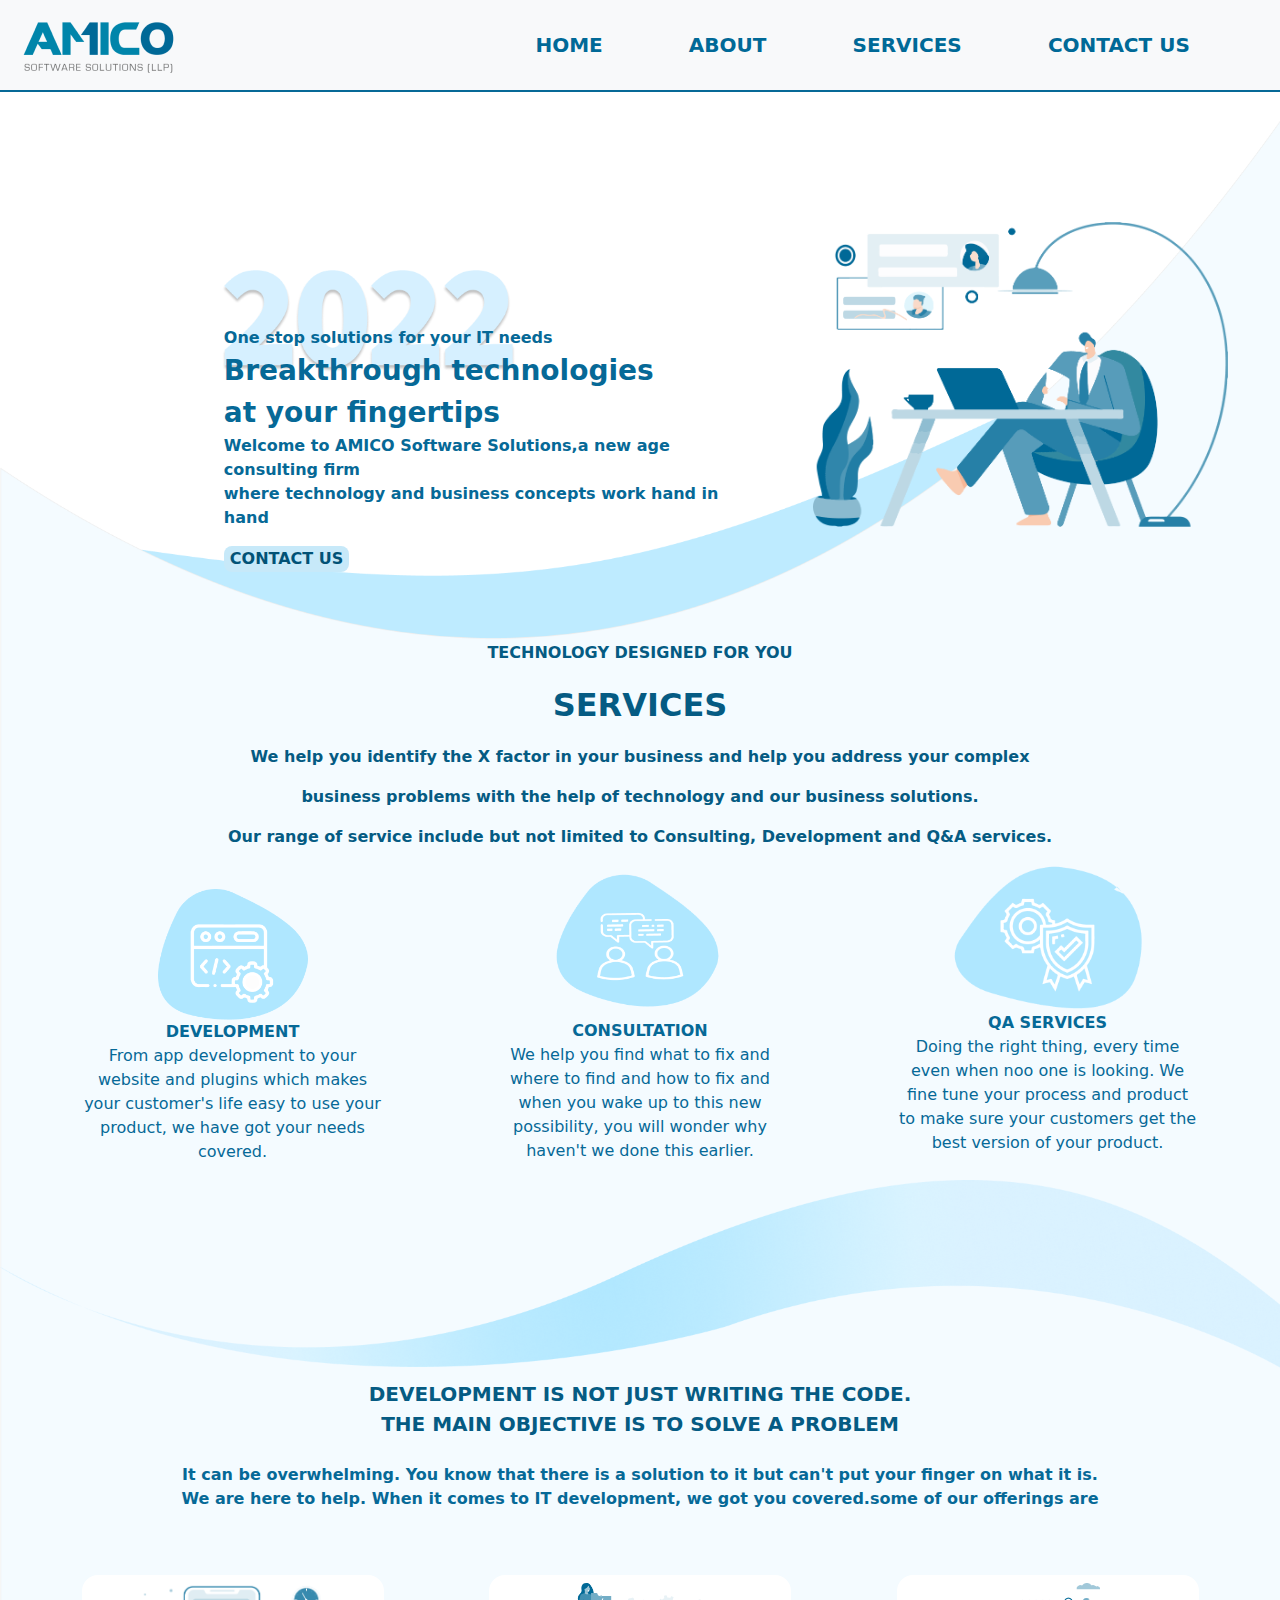
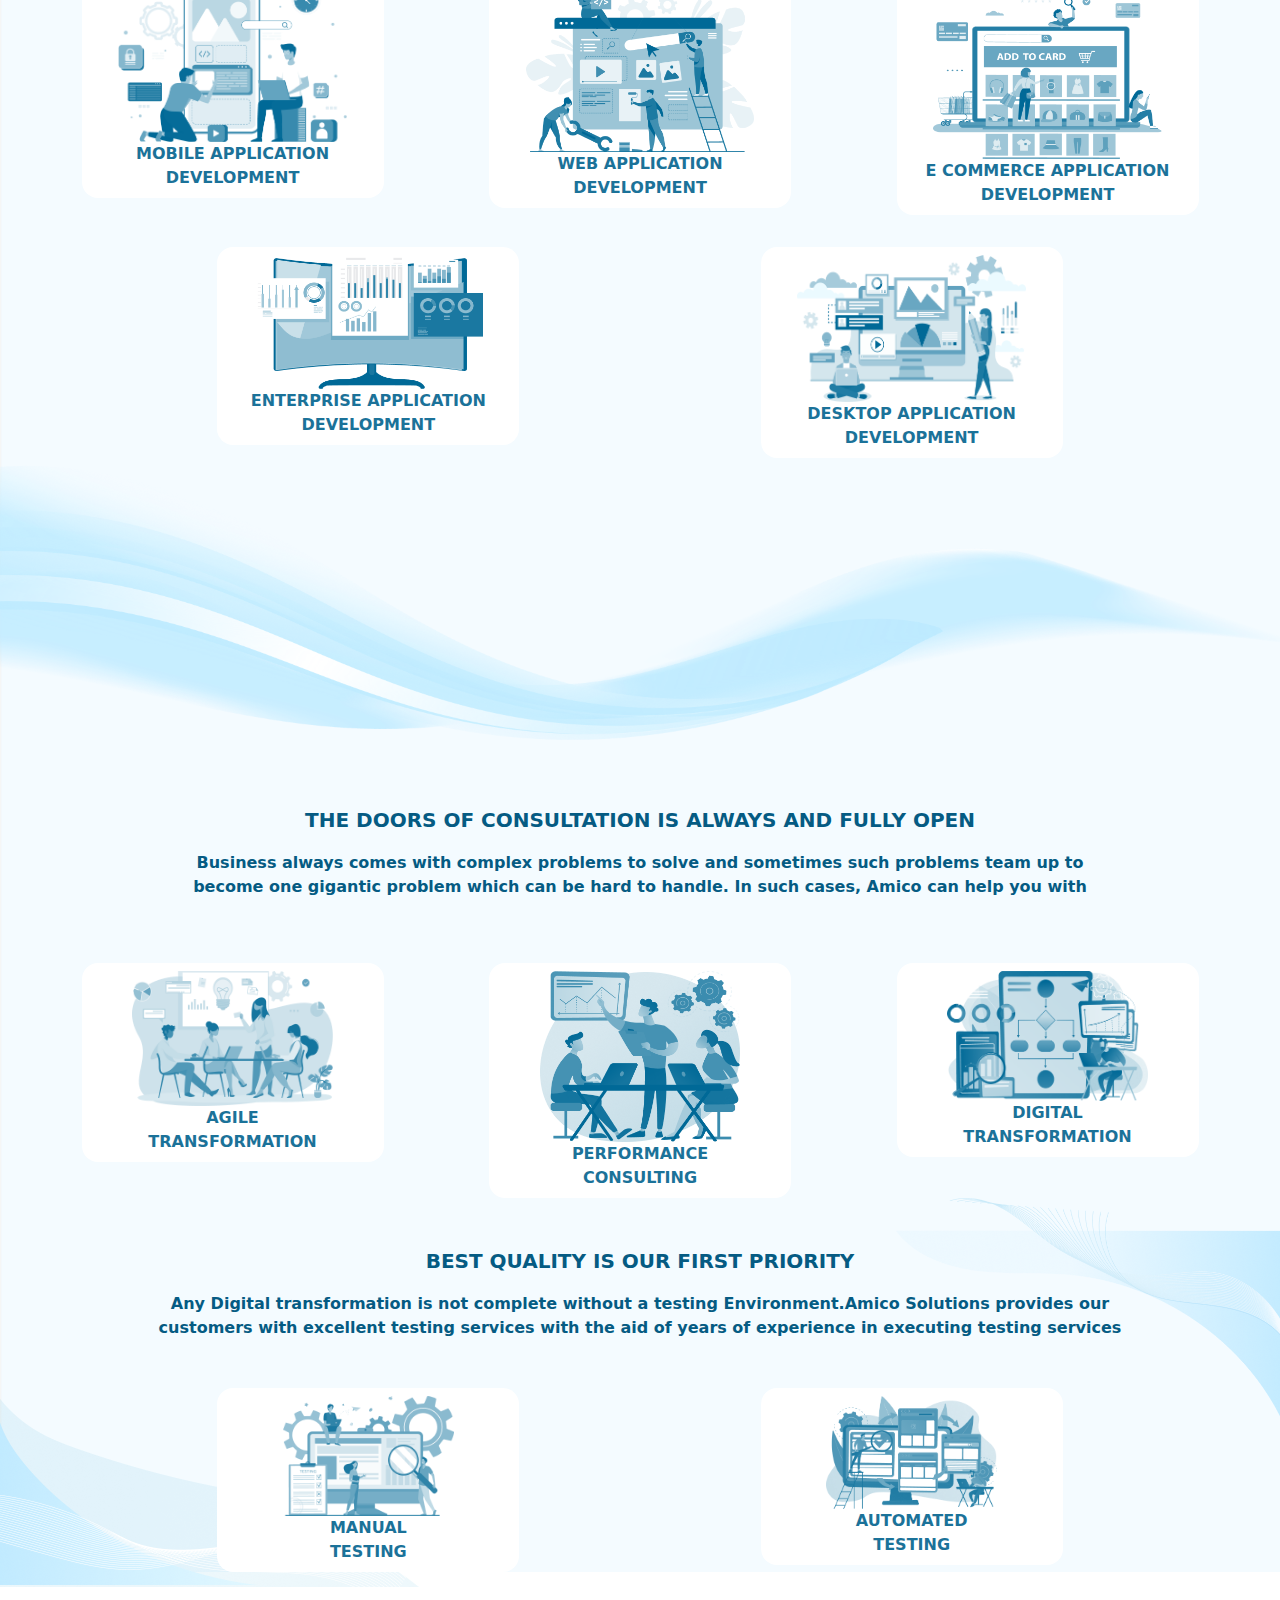
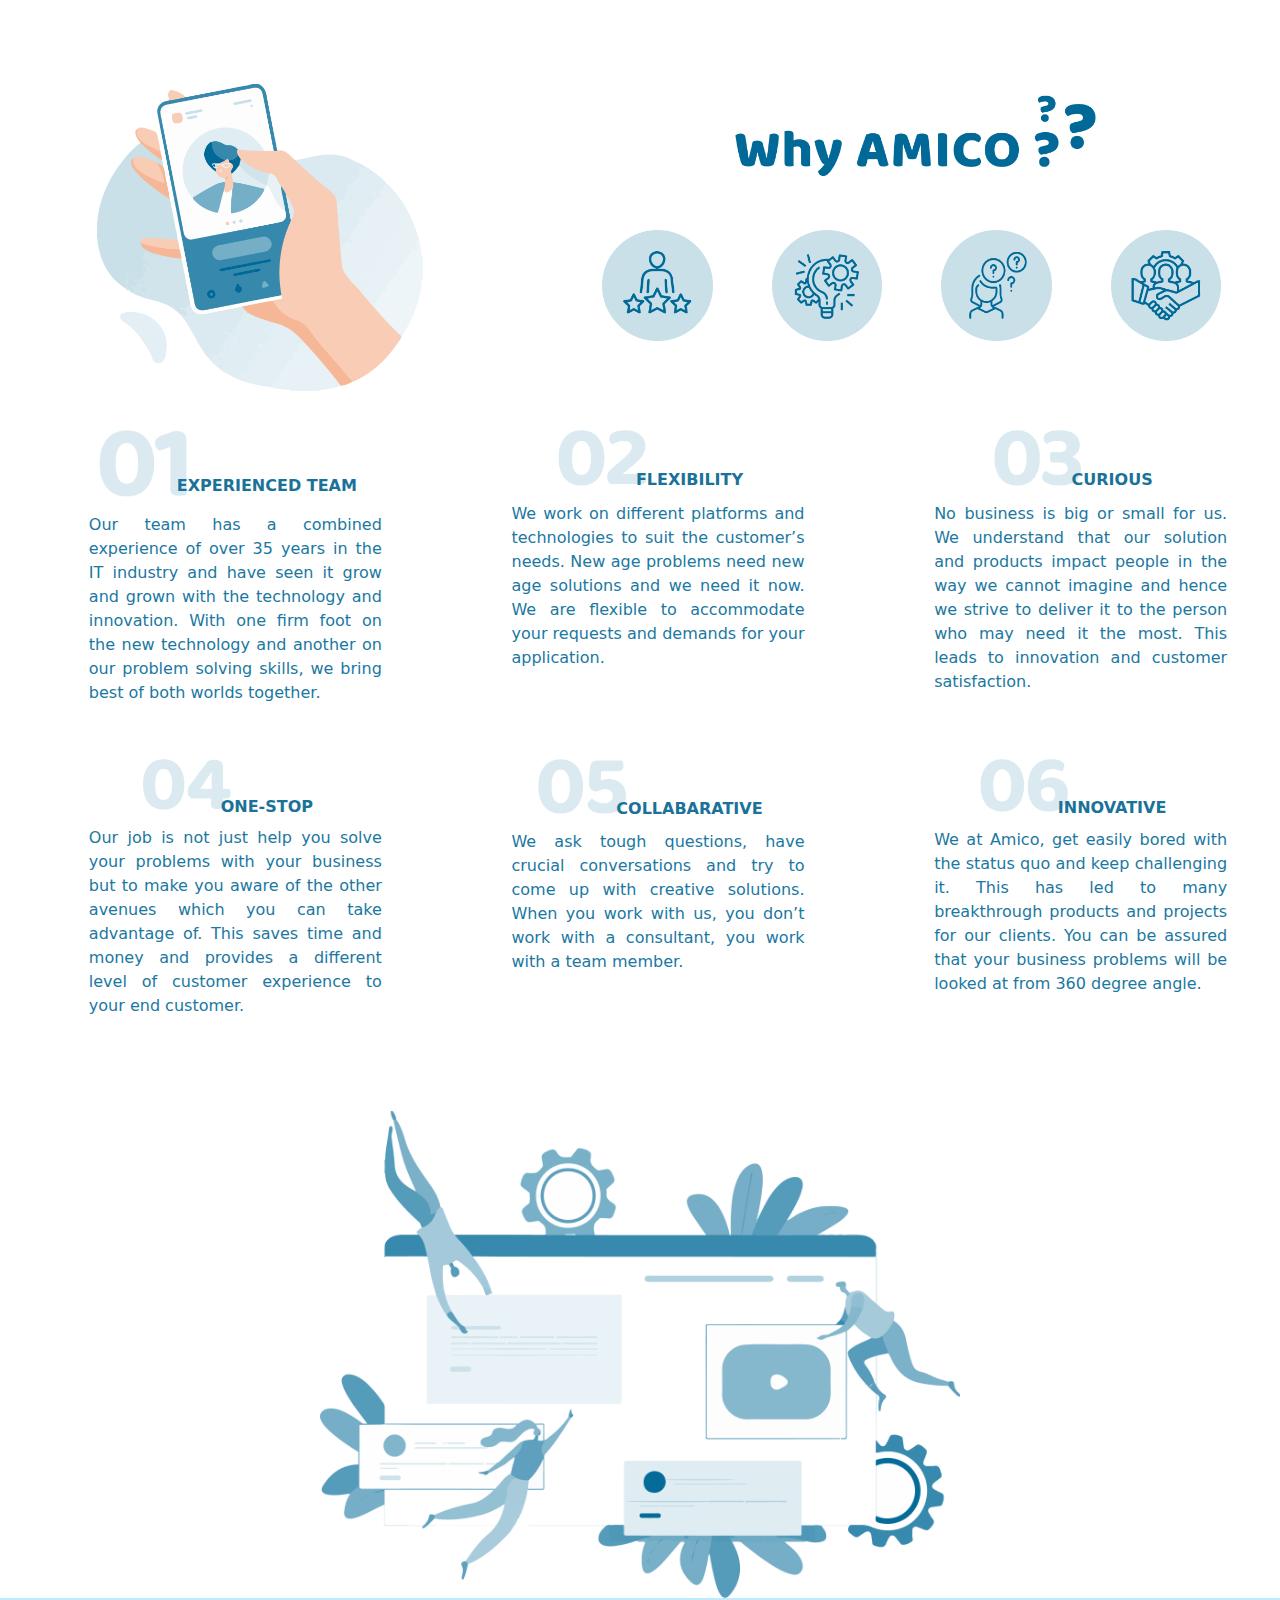
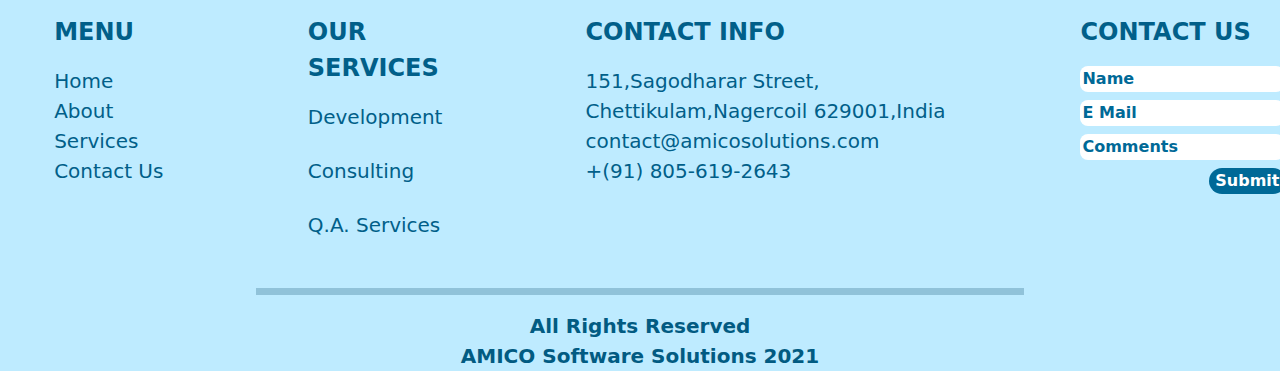
<file: Amico1/index.html>
<!DOCTYPE html>
<html lang="en">

<head>
    <meta charset="UTF-8">
    <meta http-equiv="X-UA-Compatible" content="IE=edge">
    <meta name="viewport" content="width=device-width, initial-scale=1.0">
    <link rel="stylesheet" href="index.css">
    <link rel="stylesheet" href="https://cdn.jsdelivr.net/npm/bootstrap@5.3.3/dist/css/bootstrap.min.css">
    <link rel="stylesheet" href="https://cdnjs.cloudflare.com/ajax/libs/font-awesome/6.5.2/css/all.min.css"
        integrity="sha512-SnH5WK+bZxgPHs44uWIX+LLJAJ9/2PkPKZ5QiAj6Ta86w+fsb2TkcmfRyVX3pBnMFcV7oQPJkl9QevSCWr3W6A=="
        crossorigin="anonymous" referrerpolicy="no-referrer" />
    <title>Amico1</title>
</head>

<body>
    <nav class="navbar navbar-expand-lg bg-body-tertiary" style="border-bottom: #066997 solid 2px;">
        <div class="container-fluid">
            <img src="images/amico 1.png">
            <button style="background-color: #066997;" id="atag" class="navbar-toggler" type="button"
                data-bs-toggle="collapse" data-bs-target="#navbarNav" aria-controls="navbarNav" aria-expanded="false"
                aria-label="Toggle navigation">
                <span class="navbar-toggler-icon bg-white"></span>
            </button>
            <div class="collapse navbar-collapse" id="navbarNav" style="justify-content: end;">
                <ul class="navbar-nav ms-5 w-75 justify-content-evenly">
                    <li class="nav-item">
                        <a class="nav-link" href="#home">
                            <span id="atag" class="fs-5">HOME</span>
                        </a>
                    </li>
                    <li class="nav-item">
                        <a class="nav-link" href="#about">
                            <span id="atag" class="fs-5">ABOUT</span>
                        </a>
                    </li>
                    <li class="nav-item">
                        <a class="nav-link" href="#services">
                            <span id="atag" class="fs-5">SERVICES</span>
                        </a>
                    </li>
                    <li class="nav-item">
                        <a class="nav-link" href="#contactus">
                            <span id="atag" class="fs-5">CONTACT US</span>
                        </a>
                    </li>
                </ul>
            </div>
        </div>
    </nav>
    <div id="bgimage">
        <div class="row" style="padding-top: 130px;">
            <div class="col-lg-7 col-12 p-md-0 p-5 text-center">
                <div class="container d-flex justify-content-center mt-5">
                    <img width="40%" src="images/2022.png">
                    <div class="centered">
                        <div class="fw-semibold" style="color: #066997;">One stop solutions for your IT needs</div>
                        <div class="fw-bold fs-3" style="color: #066997;">Breakthrough technologies</div>
                        <div class="fw-bold fs-3" style="color: #066997;">at your fingertips</div>
                        <div class="fw-semibold" style="color: #066997;">Welcome to AMICO Software Solutions,a new age
                            consulting firm</div>
                        <div class="fw-semibold" style="color: #066997;">where technology and business concepts work
                            hand in hand</div>
                        <button style="background-color: #C7E9F9; color:#015276;"
                            class="mt-3 rounded-3 border-0 fw-bold">CONTACT US</button>
                    </div>
                </div>
            </div>
            <div class="col-lg-5 col-12 text-center">
                <img id="img72" src="images/Group 72.png">
            </div>
        </div>
        <br>

        <!--servicesection-->
        <section id="services"></section>
        <div style="margin-top: 90px;"class="p-md-0 p-4">
            <p class="fw-bold text-center mt-5" style="color: #055b83;font-weight: 800;">TECHNOLOGY DESIGNED FOR YOU</p>
            <p class="text-center fs-2" style="color: #055b83;font-weight: 800;">SERVICES</p>
            <p class="fw-semibold text-center" style="color:#055b83;">We help you identify the X factor in your business
                and help you address your complex</p>
            <p class="fw-semibold text-center" style="color: #055b83;">business problems with the help of technology and
                our business solutions.</p>
            <p class="fw-semibold text-center" style="color: #055b83;">Our range of service include but not limited to
                Consulting, Development and Q&A services.</p>
        </div>
        <div class="row d-flex justify-content-evenly">
            <div class="col-md-3 col-12 text-center mt-4">
                <div>
                    <img width="150px" src="images/Layer_1_copy.png">
                </div>
                <div style="color: #066997;font-weight: 800;" class="text-center">DEVELOPMENT</div>
                <p style="color: #066997;" class="p-md-0 p-5">From app development to your website and plugins which makes your customer's
                    life easy to use your
                    product, we have got your needs covered.
                </p>
            </div>
            <div class="col-md-3 col-12 text-center">
                <div>
                    <img width="180px" src="images/Group 81.png">
                </div>
                <div style="color: #066997;font-weight: 800;" class="text-center">CONSULTATION</div>
                <p style="color: #066997;" class="p-md-0 p-5">We help you find what to fix and where to find and how to fix and when you
                    wake up to this new possibility, you will wonder why haven't we done this earlier. </p>
            </div>
            <div class="col-md-3 text-center col-12">
                <div>
                    <img width="190px" src="images/Layer_1_copy (1).png">
                </div>
                <div style="color: #066997; font-weight: 800;" class="text-center">QA SERVICES</div>
                <p style="color: #066997;" class="p-md-0 p-3">Doing the right thing, every time even when noo one is looking. We fine tune
                    your process and product to make sure your customers get the best version of your product.</p>
            </div>
        </div>
        <img width="100%" src="images/Vector (1).png">
        <!--developmentsection-->
        <div class="text-center p-md-0 p-5" style="padding-top: 40px;">
            <div class="fs-5" style="color: #055b83; font-weight: 800;text-transform: uppercase;">
                <span>Development is not just writing the code.</span><br>
                <span>The main objective is to solve a problem</span>
            </div><br>
            <div class="col-lg-12 text-center fw-semibold">
                <span style="color: #066997;">It can be overwhelming. You know that there is a solution to it but can't
                    put
                    your finger on what it is.</span><br>
                <span style="color: #066997;">We are here to help. When it comes to IT development, we got you
                    covered.some
                    of our offerings are</span>
            </div>
        </div>
        <div id="developmentsection" class="row d-flex justify-content-evenly mt-5">
            <div class="col-md-3 col-sm-5 col-7 mt-3">
                <div class="bg-white text-center p-2 rounded-4">
                    <a href="../Amico2/index.html">
                    <img width="80%" src="images/Group.png">
                    </a>
                    <figcaption id="developmentimages">
                        <span>MOBILE APPLICATION</span><br>
                        <span>DEVELOPMENT</span>
                    </figcaption>
                </div>
            </div>
            <div class="col-md-3 col-sm-5 col-7 mt-3">
                <div class="bg-white text-center p-2 rounded-4">
                    <a href="../Amico3/index.html">
                    <img width="80%" src="images/Frame.png">
                    </a>
                    <figcaption id="developmentimages">
                        <span>WEB APPLICATION</span><br>
                        <span>DEVELOPMENT</span>
                    </figcaption>
                </div>
            </div>
            <div class="col-md-3 col-sm-5 col-7 mt-3">
                <div class="bg-white text-center p-2 rounded-4">
                    <a href="../Amico5/index.html">
                    <img width="80%" src="images/Group (1).png">
                    </a>
                    <figcaption id="developmentimages">
                        <span>E COMMERCE APPLICATION</span>
                        <span>DEVELOPMENT</span>
                    </figcaption>
                </div>
            </div>
        </div>
        <div class="row d-flex justify-content-evenly mt-3">
            <div class="col-md-3 col-sm-5 col-7 mt-3">
                <div class="bg-white text-center p-2 rounded-4">
                    <a href="../Amico4/index.html">
                    <img width="80%" src="images/Group (2).png">
                    </a>
                    <figcaption id="developmentimages">
                        <span>ENTERPRISE APPLICATION DEVELOPMENT</span>
                    </figcaption>
                </div>
            </div>
            <div class="col-md-3 col-sm-5 col-7 mt-3">
                <div class="bg-white text-center p-2 rounded-4">
                    <a href="../Amico6/index.html">
                    <img width="80%" src="images/Group 4.png">
                    </a>
                    <figcaption id="developmentimages">
                        <span>DESKTOP APPLICATION DEVELOPMENT</span>
                    </figcaption>
                </div>
            </div>
        </div>
        <img class="mb-5" width="100%" src="images/Group (3).png">
        <div class="text-center p-md-0 p-5">
            <div class="fs-5" style="color: #055b83;font-weight: 800; text-transform: uppercase;">
                <span>The doors of consultation is always and fully open</span>
            </div>
            <div class="col-lg-12 text-center fw-semibold mt-3">
                <span style="color: #055b83;">Business always comes with complex problems to solve and sometimes such
                    problems team up to</span><br>
                <span style="color: #055b83;">become one gigantic problem which can be hard to handle. In such cases,
                    Amico can help you with</span>
            </div>
        </div>
        <div id="developmentsection" class="row d-flex justify-content-evenly mt-5">
            <div class="col-lg-3 col-md-5 col-7 mt-3">
                <div class="bg-white text-center p-2 rounded-4">
                    <a href="../Amico8/index.html">
                    <img width="70%" src="images/Group (4).png">
                    </a>
                    <figcaption id="developmentimages">
                        <span>AGILE</span><br>
                        <span>TRANSFORMATION</span>
                    </figcaption>
                </div>
            </div>
            <div class="col-lg-3 col-md-5 col-7 mt-3">
                <div class="bg-white text-center p-2 rounded-4">
                    <a href="../Amico7/index.html">
                    <img width="70%" src="images/Group (5).png">
                    </a>
                    <figcaption id="developmentimages">
                        <span>PERFORMANCE</span><br>
                        <span>CONSULTING</span>
                    </figcaption>
                </div>
            </div>
            <div class="col-lg-3 col-md-5 col-7 mt-3">
                <div class="bg-white text-center p-2 rounded-4">
                    <a href="../Amico9/index.html">
                    <img width="70%" src="images/Group (6).png">
                    </a>
                    <figcaption id="developmentimages">
                        <span>DIGITAL</span><br>
                        <span>TRANSFORMATION</span>
                    </figcaption>
                </div>
            </div>
        </div>
        <div style="position:absolute;left:70%;">
            <img id="group8img" src="images/Group (7).png" style="width:100%;">
        </div>
        <div style="position:absolute;">
            <img id="group8img" src="images/Group (8).png" style="width:50%;margin-top: 21%;">
        </div>
        <div class="text-center mt-5">
            <div class="fs-5" style="color: #055b83;font-weight: 800;text-transform: uppercase;">
                <span>best quality is our first priority</span>
            </div>
            <div class="text-center p-md-0 p-5 fw-semibold mt-3">
                <span style="color: #055b83;">Any Digital transformation is not complete without a testing
                    Environment.Amico Solutions provides our</span><br>
                <span style="color: #055b83;">customers with excellent testing services with the aid of years of
                    experience in executing testing services</span>
            </div>
            <div class="row d-flex justify-content-evenly">
                <div class="col-lg-3 col-md-5 col-7 mt-5">
                    <div class="bg-white text-center p-2 rounded-4" style="position: relative; z-index: 2;">
                        <a href="../Amico11/index.html">
                        <img width="60%" src="images/Group 15.png">
                        </a>
                        <figcaption id="developmentimages">
                            <span>MANUAL</span><br>
                            <span>TESTING</span>
                        </figcaption>
                    </div>
                </div>
                <div class="col-lg-3 col-md-5 col-7 mt-5">
                    <div class="bg-white text-center p-2 rounded-4" style="position: relative;z-index: 2;">
                        <a href="../Amico10/index.html">
                        <img width="60%" src="images/Group 80.png">
                        </a>
                        <figcaption id="developmentimages">
                            <span>AUTOMATED</span><br>
                            <span>TESTING</span>
                        </figcaption>
                    </div>
                </div>
            </div>
        </div>
    </div><br><br>

    <div class="row" style="margin-top: 5%;">
        <div class="col-lg-5 col-md-9 p-md-0 p-5 text-center">
            <img id="mobile" width="60%" src="images/Group (9).png">
        </div>
        <div class="col-lg-7 text-center">
            <img width="50%" src="images/Group 17.png">
            <div class="d-flex justify-content-evenly mt-5">
                <img width="15%" src="images/Group 75.png">
                <img width="15%" src="images/Group 76.png">
                <img width="15%" src="images/Group 77.png">
                <img width="15%" src="images/Group 78.png">
            </div>
        </div>
    </div>

    <div class="row ms-4 justify-content-around" style="margin-top: 3%;">
        <div class="col-lg-3 col-md-5 col-7 text-center">
            <div id="explain">
                <img src="images/01.png">
                <span>EXPERIENCED TEAM</span>
                <p class="mt-3">Our team has a combined experience of over 35 years in
                    the IT industry and have seen it grow and grown with the technology and innovation. With one firm
                    foot on the new technology and another on our problem solving skills, we bring best of both worlds
                    together.
                </p>
            </div>
        </div>
        <div class="col-lg-3 col-md-5 col-7 text-center">
            <div id="explain">
                <img src="images/02.png">
                <span>FLEXIBILITY</span>
                <p class="mt-3">We work on different platforms and technologies to suit the customer’s needs. New age problems need new age solutions and we need it now. We are flexible to accommodate your requests and demands for your application.</p>
            </div>
        </div>
        <div class="col-lg-3 col-md-5 col-7 text-center">
            <div id="explain">
                <img src="images/03.png">
                <span>CURIOUS</span>
                <p class="mt-3">No business is big or small for us. We understand that our solution and products impact people in the way we cannot imagine and hence we strive to deliver it to the person who may need it the most. This leads to innovation and customer satisfaction.</p>
            </div>
        </div>
    </div>
    <div class="row ms-4 justify-content-around" style="margin-top: 3%;">
        <div class="col-lg-3 col-md-5 col-7 text-center">
            <div id="explain">
                <img src="images/04.png">
                <span>ONE-STOP</span>
                <p class="mt-3">Our job is not just help you solve your problems with your business but to make you aware of the other avenues which you can take advantage of. This saves time and money and provides a different level of customer experience to your end customer.</p>
            </div>
        </div>
        <div class="col-lg-3 col-md-5 col-7 text-center">
            <div id="explain">
                <img src="images/05.png">
                <span>COLLABARATIVE</span>
                <p class="mt-3">We ask tough questions, have crucial conversations and try to come up with creative solutions. When you work with us, you don’t work with a consultant, you work with a team member.</p>
            </div>
        </div>
        <div class="col-lg-3 col-md-5 col-7 text-center">
            <div id="explain">
                <img src="images/06.png">
                <span>INNOVATIVE</span>
                <p class="mt-3">We at Amico, get easily bored with the status quo and keep challenging it. This has led to many breakthrough products and projects for our clients. You can be assured that your business problems will be looked at from 360 degree angle.</p>
            </div>
        </div>
    </div>

    <div class="text-center" style="margin-top: 6%;">
        <img width="50%" src="images/Group 24.png">
    </div>

    <section id="contactus"></section>
    <div id="detailsbg1">
        <div class="row justify-content-around">
            <div class="col-lg-2 col-md-6 col-12 ms-5">
                <div class="mt-3" id="details1">
                <p class="fs-4">MENU</p>
                <span class="fs-5">
                <a href="../Amico1/index.html">Home</a>
                </span><br>
                <span class="fs-5">
                    <a href="about">About</a>
                </span><br>
                <span class="fs-5">
                    <a href="services">Services</a>
                </span><br>
                <span class="fs-5">
                    <a href="contactus">Contact Us</a>
                </span>
                </div>
            </div>
            <div class="col-lg-2 col-md-5 col-12 ms-4">
                <div class="mt-3" id="details1">
                    <p class="fs-4">OUR SERVICES</p>
                    <span class="fs-5">
                        <i id="playsymbol" class="fa-solid fa-play"></i>
                        <a href="development">Development</a>
                    </span><br><br>
                    <span class="fs-5">
                        <i id="playsymbol" class="fa-solid fa-play"></i>
                        <a href="consulting">Consulting</a>
                    </span><br><br>
                    <span class="fs-5">
                        <i id="playsymbol" class="fa-solid fa-play"></i>
                        <a href="q.a services">Q.A. Services</a>
                    </span>
                </div>
            </div>
            <div class="col-lg-4 col-md-6 col-12 ms-5">
                <div class="mt-3" id="details1">
                    <p class="fs-4">CONTACT INFO</p>
                    <span class=fs-5>
                        <i id="playsymbol" class="fa-solid fa-location-dot"></i>
                        <span class="fs-5">151,Sagodharar Street,</span><br>
                        <span class="fs-5">Chettikulam,Nagercoil 629001,India</span>
                    </span><br>
                    <span class="fs-5">
                        <i id="playsymbol" class="fa-regular fa-envelope"></i>
                        <span class="fs-5">contact@amicosolutions.com</span>
                    </span><br>
                    <span class="fs-5">
                        <i id="playsymbol" class="fa-solid fa-phone"></i>
                        <span class="fs-5">+(91) 805-619-2643</span>
                    </span>
                </div>
            </div>
            <div class="col-lg-2 col-md-6 col-12 ms-5">
                <div class="mt-3" id="details1">
                    <p class="fs-4">CONTACT US</p>
                    <input class="rounded-3 border-0" type="name" value="" placeholder="Name"><br>
                    <input class="rounded-3 border-0 mt-2" type="email" value="" placeholder="E Mail"><br>
                    <input class="rounded-3 border-0 mt-2" type="text" value="" placeholder="Comments"><br>
                    <button class="rounded-4 mt-2 offset-8 border-0 text-white fw-semibold" style="background-color: #006997;">Submit</button>
                </div>
            </div>
        </div>
        <hr class="solid m-auto mt-5">
        <div id="footer" class="text-center fs-5 mt-3">
            <span>All Rights Reserved</span><br>
            <span>AMICO Software Solutions <i class="fa-regular fa-copyright"></i> 2021</span><br>
            <span><i class="fa-brands fa-facebook"></i></span>
            <span><i class="fa-brands fa-square-instagram"></i></span>
            <span><i class="fa-brands fa-twitter"></i></span>
            <span><i class="fa-brands fa-linkedin"></i></span>
        </div>
    </div>
</body>
<script src="https://cdn.jsdelivr.net/npm/bootstrap@5.3.3/dist/js/bootstrap.bundle.min.js"></script>

</html>
</file>
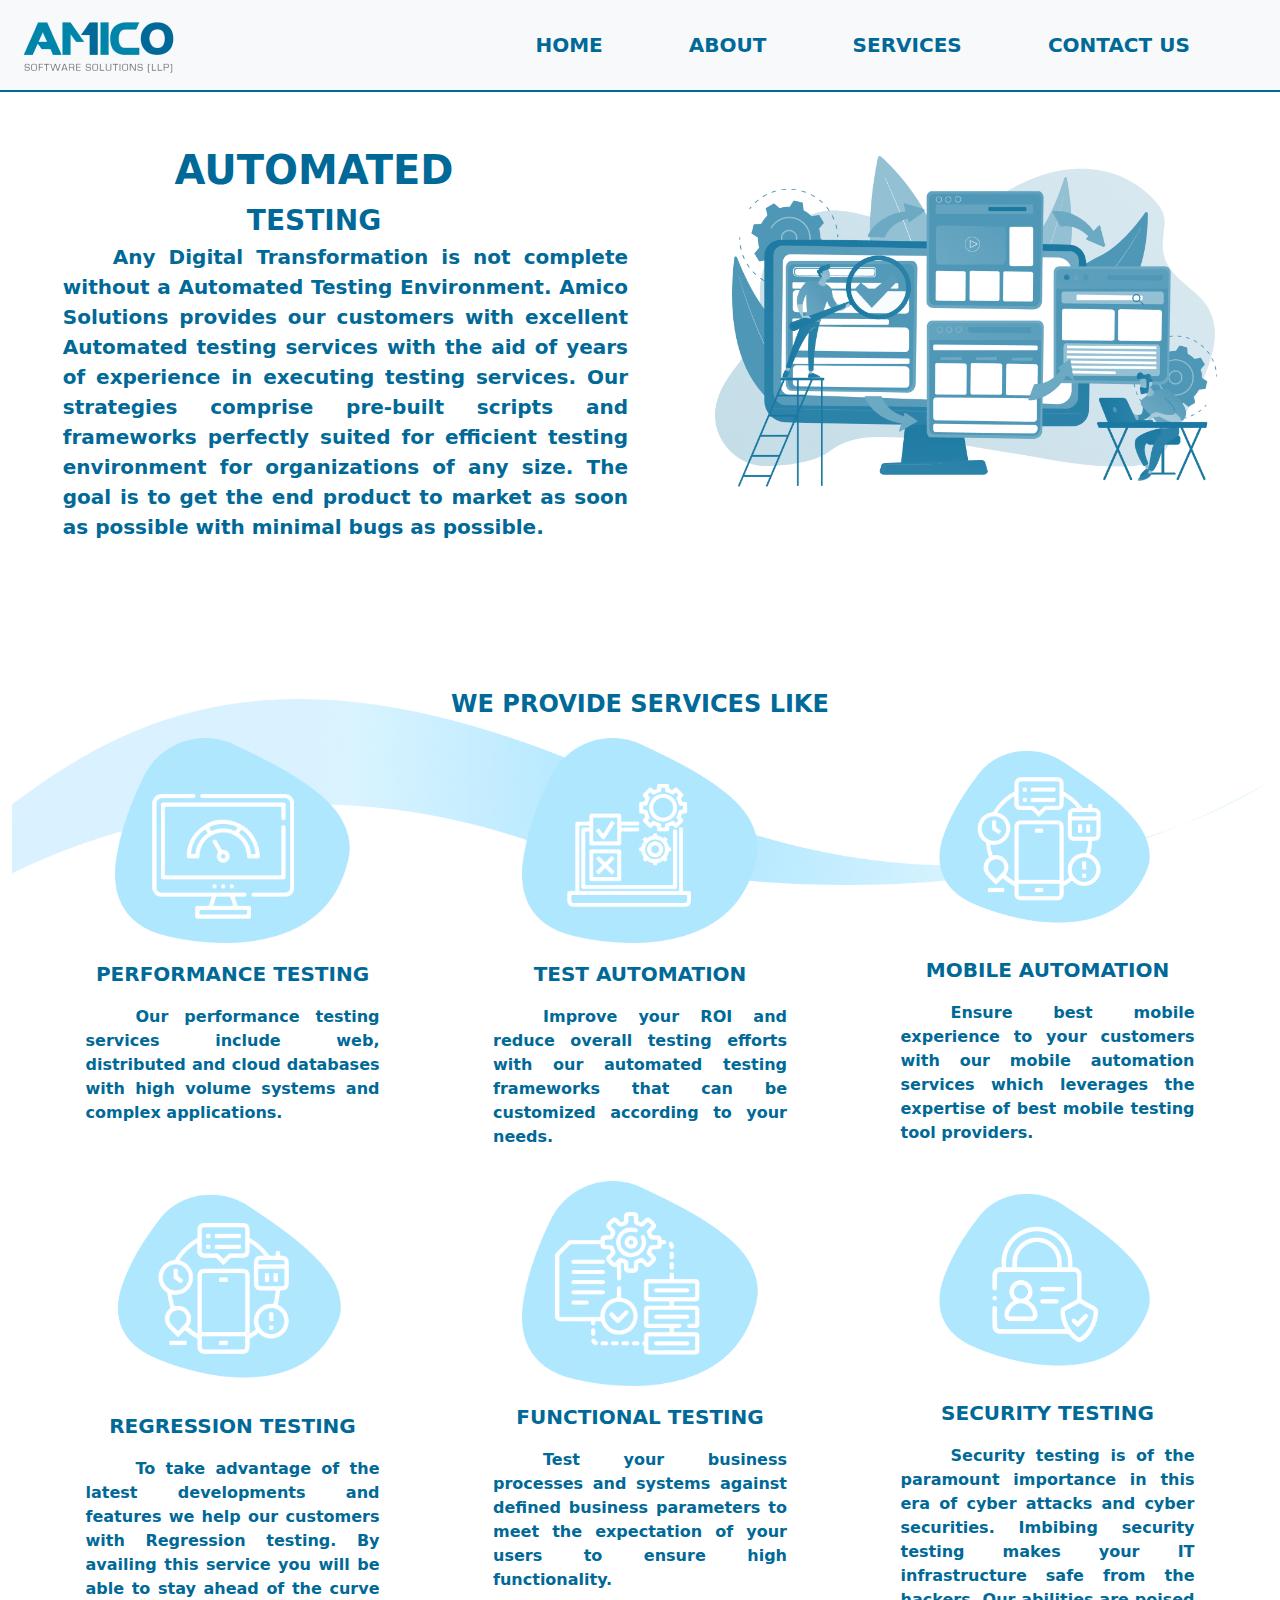
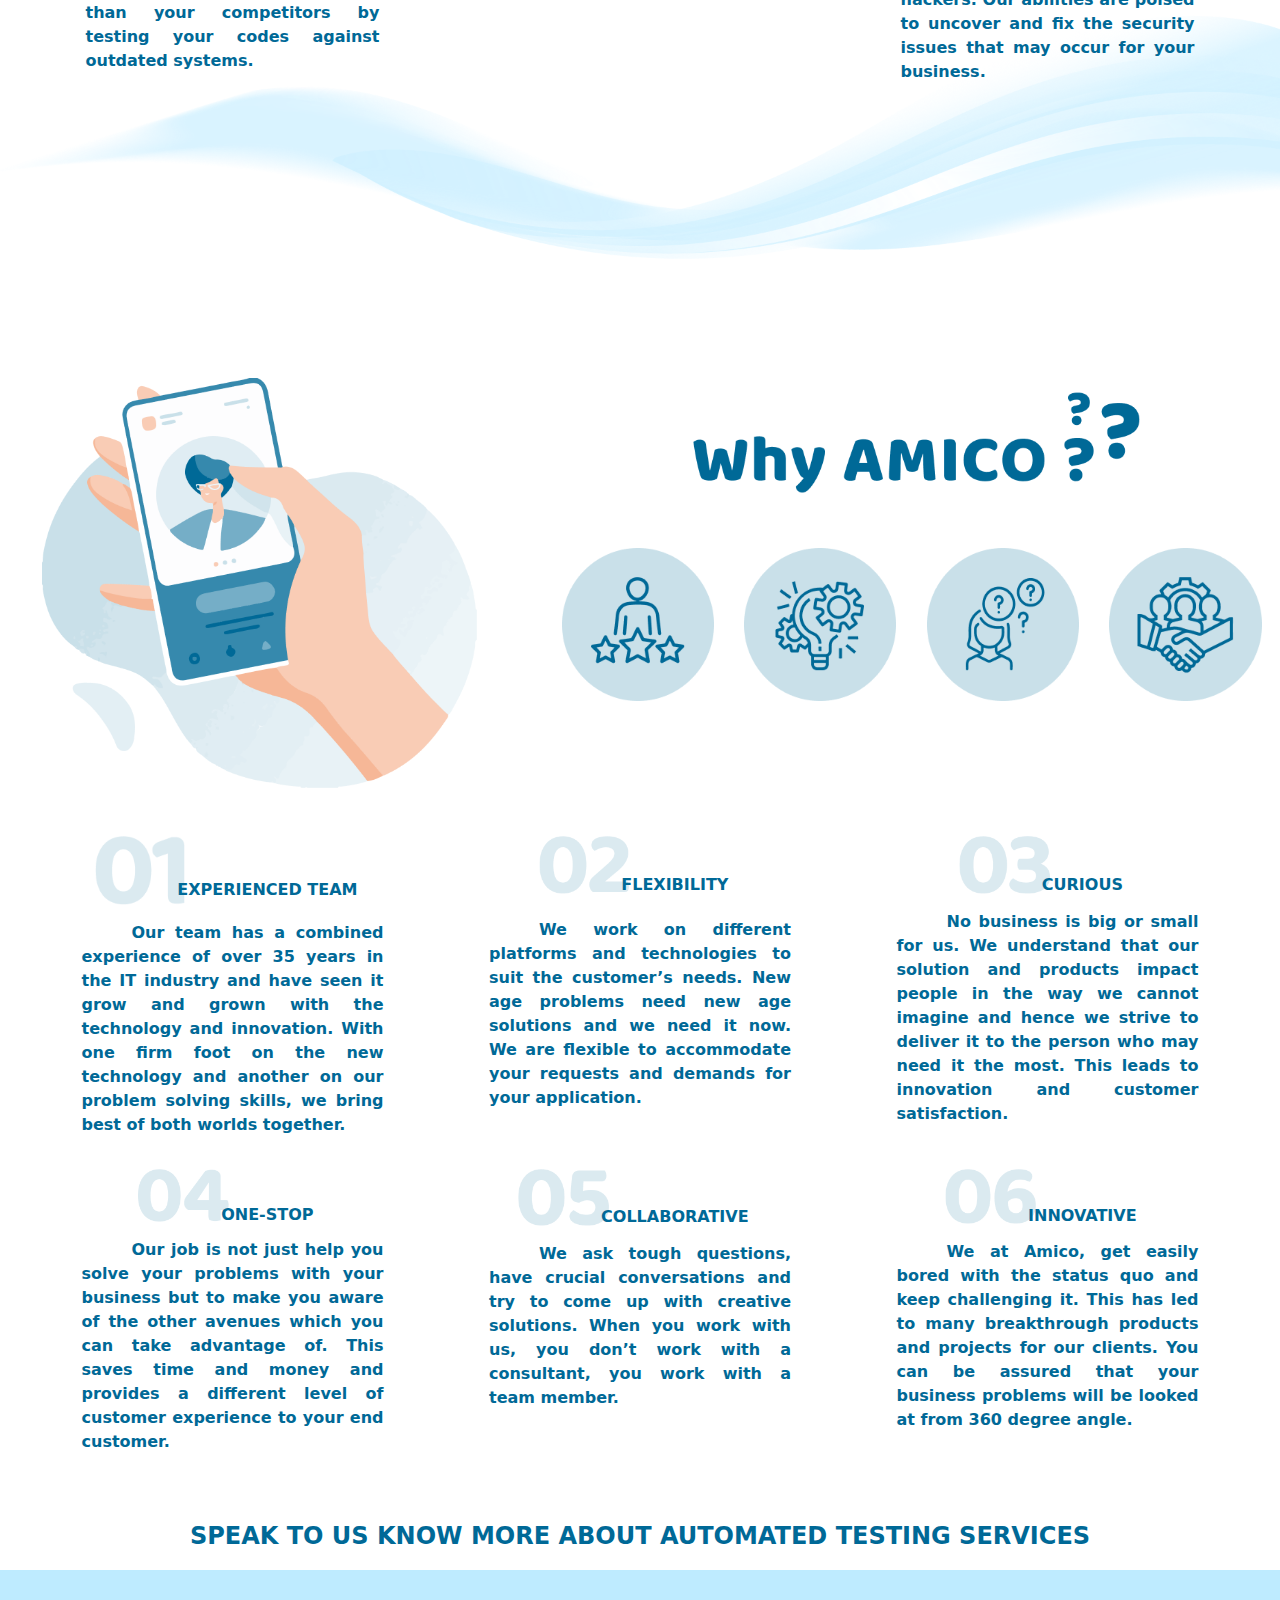
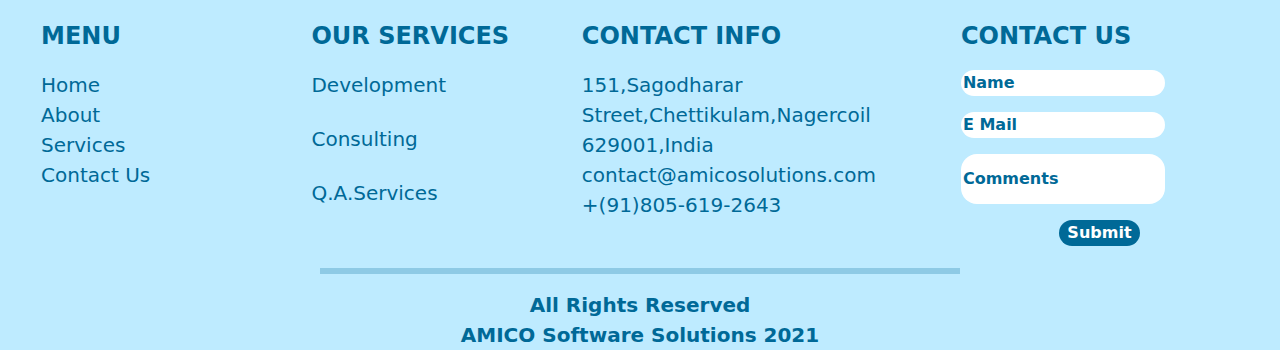
<file: Amico10/index.html>
<!DOCTYPE html>
<html lang="en">

<head>
    <meta charset="UTF-8">
    <meta http-equiv="X-UA-Compatible" content="IE=edge">
    <meta name="viewport" content="width=device-width, initial-scale=1.0">
    <link rel="stylesheet" href="index.css">
    <link rel="stylesheet" href="https://cdn.jsdelivr.net/npm/bootstrap@5.3.3/dist/css/bootstrap.min.css">
    <link rel="stylesheet" href="https://cdnjs.cloudflare.com/ajax/libs/font-awesome/6.5.2/css/all.min.css"
        integrity="sha512-SnH5WK+bZxgPHs44uWIX+LLJAJ9/2PkPKZ5QiAj6Ta86w+fsb2TkcmfRyVX3pBnMFcV7oQPJkl9QevSCWr3W6A=="
        crossorigin="anonymous" referrerpolicy="no-referrer" />
    <title>Amico10</title>
</head>

<body>
    <nav class="navbar navbar-expand-lg bg-body-tertiary" style="border-bottom: #006997 solid 2px;" >
        <div class="container-fluid">
            <img src="images/amico 1 (9).png">
            <button style="background-color: #006997;" class="navbar-toggler" type="button" data-bs-toggle="collapse"
                data-bs-target="#navbarNav" aria-controls="navbarNav" aria-expanded="false"
                aria-label="Toggle navigation">
                <span class="navbar-toggler-icon bg-white"></span>
            </button>
            <div class="collapse navbar-collapse" id="navbarNav" style="justify-content: end;">
                <ul class="navbar-nav fs-5 w-75 justify-content-evenly">
                    <li class="nav-item">
                        <a class="nav-link" href="../Amico1/index.html">
                            <span id="atag">HOME</span>
                        </a>
                    </li>
                    <li class="nav-item">
                        <a class="nav-link" href="#about">
                            <span id="atag">ABOUT</span>
                        </a>
                    </li>
                    <li class="nav-item">
                        <a class="nav-link" href="#services">
                            <span id="atag">SERVICES</span>
                        </a>
                    </li>
                    <li class="nav-item">
                        <a class="nav-link" href="#contactus">
                            <span id="atag">CONTACT US</span>
                        </a>
                    </li>
                </ul>
            </div>
        </div>
    </nav>

    <div class="row mt-5 justify-content-evenly">
        <div class="col-lg-6 col-8">
            <div id="home" class="text-center">
                <span class="fw-bold fs-1">AUTOMATED</span><br>
                <span class="fw-semibold fs-3">TESTING</span>
                <p class="fs-5 fw-semibold">Any Digital Transformation is not complete without a Automated Testing
                    Environment. Amico Solutions provides our customers with excellent Automated testing services with
                    the aid of years of experience in executing testing services. Our strategies comprise pre-built
                    scripts and frameworks perfectly suited for efficient testing environment for organizations of any
                    size. The goal is to get the end product to market as soon as possible with minimal bugs as
                    possible.</p>
            </div>
        </div>
        <div class="col-lg-6 col-8 mt-3 text-center">
            <img width="80%" src="images/Group (51).png">
        </div>
        <img id="home-image" src="images/Vector (12).png">
    </div>
    <p style="margin-top: 10%;color: #006997;" class="fw-bold fs-4 text-center">WE PROVIDE SERVICES LIKE</p>
    <div class="row justify-content-evenly">
        <div id="testing-images" class="col-lg-3 col-7 px-3 text-center">
            <img width="80%" src="images/Group 106.png">
            <p class="fw-bold mt-3 fs-5">PERFORMANCE TESTING</p>
            <div class="fw-semibold">
                <p>Our performance testing services include web, distributed and cloud databases with high volume
                    systems and complex applications.</p>
            </div>
        </div>
        <div id="testing-images" class="col-lg-3 col-7 px-3 text-center">
            <img width="80%" src="images/Group 107.png">
            <p class="fw-bold mt-3 fs-5">TEST AUTOMATION</p>
            <div class="fw-semibold">
                <p>Improve your ROI and reduce overall testing efforts with our automated testing frameworks that can be
                    customized according to your needs.</p>
            </div>
        </div>
        <div id="testing-images" class="col-lg-3 col-7 px-3 text-center">
            <img width="80%" src="images/Group 108.png">
            <p class="fw-bold mt-3 fs-5">MOBILE AUTOMATION</p>
            <div class="fw-semibold">
                <p>Ensure best mobile experience to your customers with our mobile automation services which leverages
                    the expertise of best mobile testing tool providers.</p>
            </div>
        </div>
    </div>
    <div class="row mt-3 justify-content-evenly">
        <div id="testing-images" class="col-lg-3 col-7 px-3 text-center">
            <img width="85%" src="images/Group 108.png">
            <p class="fw-bold mt-3 fs-5">REGRESSION TESTING</p>
            <div class="fw-semibold">
                <p>To take advantage of the latest developments and features we help our customers with Regression testing. By availing this service you will be able to stay ahead of the curve than your competitors by testing your codes against outdated systems.</p>
            </div>
        </div>
        <div id="testing-images" class="col-lg-3 col-7 px-3 text-center">
            <img width="80%" src="images/Group 110.png">
            <p class="fw-bold mt-3 fs-5">FUNCTIONAL TESTING</p>
            <div class="fw-semibold">
                <p>Test your business processes and systems against defined business parameters to meet the expectation of your users to ensure high functionality.</p>
            </div>
        </div>
        <div id="testing-images" class="col-lg-3 col-7 px-3 text-center">
            <img width="80%" src="images/Group 111.png">
            <p class="fw-bold mt-3 fs-5">SECURITY TESTING</p>
            <div class="fw-semibold">
                <p>Security testing is of the paramount importance in this era of cyber attacks and cyber securities. Imbibing security testing makes your IT infrastructure safe from the hackers. Our abilities are poised to uncover and fix the security issues that may occur for your business.</p>
            </div>
        </div>
        <img style="position: relative;bottom: 90px;" src="images/Group (52).png">
    </div>

    <div class="row mt-3 justify-content-evenly">
        <div class="col-lg-5 col-md-9 col-12 px-md-0 px-5 text-center">
            <img width="80%" src="images/Group (53).png">
        </div>
        <div class="col-lg-7 col-12 px-md-0 px-5 text-center">
            <img width="60%" src="images/Group 17 (4).png">
            <div class="d-flex justify-content-evenly mt-5">
                <img width="20%" src="images/Group 75.png">
                <img width="20%" src="images/Group 76.png">
                <img width="20%" src="images/Group 77.png">
                <img width="20%" src="images/Group 78.png">
            </div>
        </div>
    </div>
    <div class="row mt-5 justify-content-evenly">
        <div id="contact-info" class="col-lg-3 col-8 text-center">
            <img src="images/01 (9).png">
            <span class="fw-bold">EXPERIENCED TEAM</span>
            <p class="mt-3 fw-semibold">Our team has a combined experience of over 35 years in the IT industry and have seen it grow and grown with the technology and innovation. With one firm foot on the new technology and another on our problem solving skills, we bring best of both worlds together.</p>
        </div>
        <div id="contact-info" class="col-lg-3 col-8 text-center">
            <img src="images/02 (9).png">
            <span class="fw-bold">FLEXIBILITY</span>
            <p class="mt-4 fw-semibold">We work on different platforms and technologies to suit the customer’s needs. New age problems need new age solutions and we need it now. We are flexible to accommodate your requests and demands for your application.</p>
        </div>
        <div id="contact-info" class="col-lg-3 col-8 text-center">
            <img src="images/03 (8).png">
            <span class="fw-bold">CURIOUS</span>
            <p class="mt-3 fw-semibold">No business is big or small for us. We understand that our solution and products impact people in the way we cannot imagine and hence we strive to deliver it to the person who may need it the most. This leads to innovation and customer satisfaction.</p>
        </div>
    </div>
    <div class="row mt-3 justify-content-evenly">
        <div id="contact-info" class="col-lg-3 col-8 text-center">
            <img src="images/04 (8).png">
            <span class="fw-bold">ONE-STOP</span>
            <p class="fw-semibold mt-3">Our job is not just help you solve your problems with your business but to make you aware of the other avenues which you can take advantage of. This saves time and money and provides a different level of customer experience to your end customer.</p>
        </div>
        <div id="contact-info" class="col-lg-3 col-8 text-center">
            <img src="images/05 (8).png">
            <span class="fw-bold">COLLABORATIVE</span>
            <p class="fw-semibold mt-3">We ask tough questions, have crucial conversations and try to come up with creative solutions. When you work with us, you don’t work with a consultant, you work with a team member.</p>
        </div>
        <div id="contact-info" class="col-lg-3 col-8 text-center">
            <img src="images/06 (8).png">
            <span class="fw-bold">INNOVATIVE</span>
            <p class="fw-semibold mt-3">    We at Amico, get easily bored with the status quo and keep challenging it. This has led to many breakthrough products and projects for our clients. You can be assured that your business problems will be looked at from 360 degree angle.</p>
        </div>
    </div>
    <p style="color: #006997;" class="fw-bold fs-4 text-center mt-5">SPEAK TO US KNOW MORE ABOUT AUTOMATED TESTING SERVICES</p>

    <section id="contactus"></section>
    <div style="background-color: #BEEBFF;">
        <div class="row justify-content-evenly">
            <div id="footer" class="col-lg-2 col-8 px-md-0 px-5 ms-5 mt-5">
                <p class="fs-4">MENU</p>
                <a href="../Amico1/index.html">
                    <span>Home</span><br>
                </a>
                <a href="about">
                    <span>About</span><br>
                </a>
                <a href="services">
                    <span>Services</span><br>
                </a>
                <a href="contactus">
                    <span>Contact Us</span>
                </a>
            </div>
            <div id="footer" class="col-lg-2 col-8 px-md-0 px-5 ms-5 mt-5">
                <p class="fs-4">OUR SERVICES</p>
                <i id="icon" class="fa-solid fa-play"></i>
                <span>Development</span><br>
                <br>
                <i id="icon" class="fa-solid fa-play"></i>
                <span>Consulting</span><br>
                <br>
                <i id="icon" class="fa-solid fa-play"></i>
                <span>Q.A.Services</span>
            </div>
            <div id="footer" class="col-lg-3 col-8 px-md-0 px-5 ms-5 mt-5">
                <p class="fs-4">CONTACT INFO</p>
                <i id="icon" class="fa-solid fa-location-dot"></i>
                <span>151,Sagodharar Street,Chettikulam,Nagercoil 629001,India</span><br>
                <i id="icon" class="fa-solid fa-envelope"></i>
                <span>contact@amicosolutions.com</span><br>
                <i id="icon" class="fa-solid fa-phone"></i>
                <span>+(91)805-619-2643</span>
            </div>
            <div id="footer" class="col-lg-3 col-8 px-md-0 px-5 ms-5 mt-5">
                <p class="fs-4">CONTACT US</p>
                <input class="rounded-4 border-0" type="text" value="" placeholder="Name">
                <input class="rounded-4 border-0 mt-3" type="email" value="" placeholder="E Mail">
                <input class="rounded-4 border-0 mt-3 h-25" type="text" value="" placeholder="Comments"><br>
                <button id="btn" class="rounded-5 w-25 border-0 mt-3 fw-semibold text-white">Submit</button>
            </div>
        </div>
        <hr class="line mt-5 m-auto w-50">
        <div style="color: #006997;" class="text-center mt-3 fs-5 fw-semibold">
            <span>All Rights Reserved</span><br>
            <span>AMICO Software Solutions <i class="fa-regular fa-copyright"></i> 2021 </span><br>
            <div style="letter-spacing: 5px;">
            <i class="fa-brands fa-facebook"></i>
            <i class="fa-brands fa-square-instagram"></i>
            <i class="fa-brands fa-twitter"></i>
            <i class="fa-brands fa-linkedin"></i>
            </div>
        </div>
    </div>
</body>
<script src="https://cdn.jsdelivr.net/npm/bootstrap@5.3.3/dist/js/bootstrap.bundle.min.js"></script>

</html>
</file>
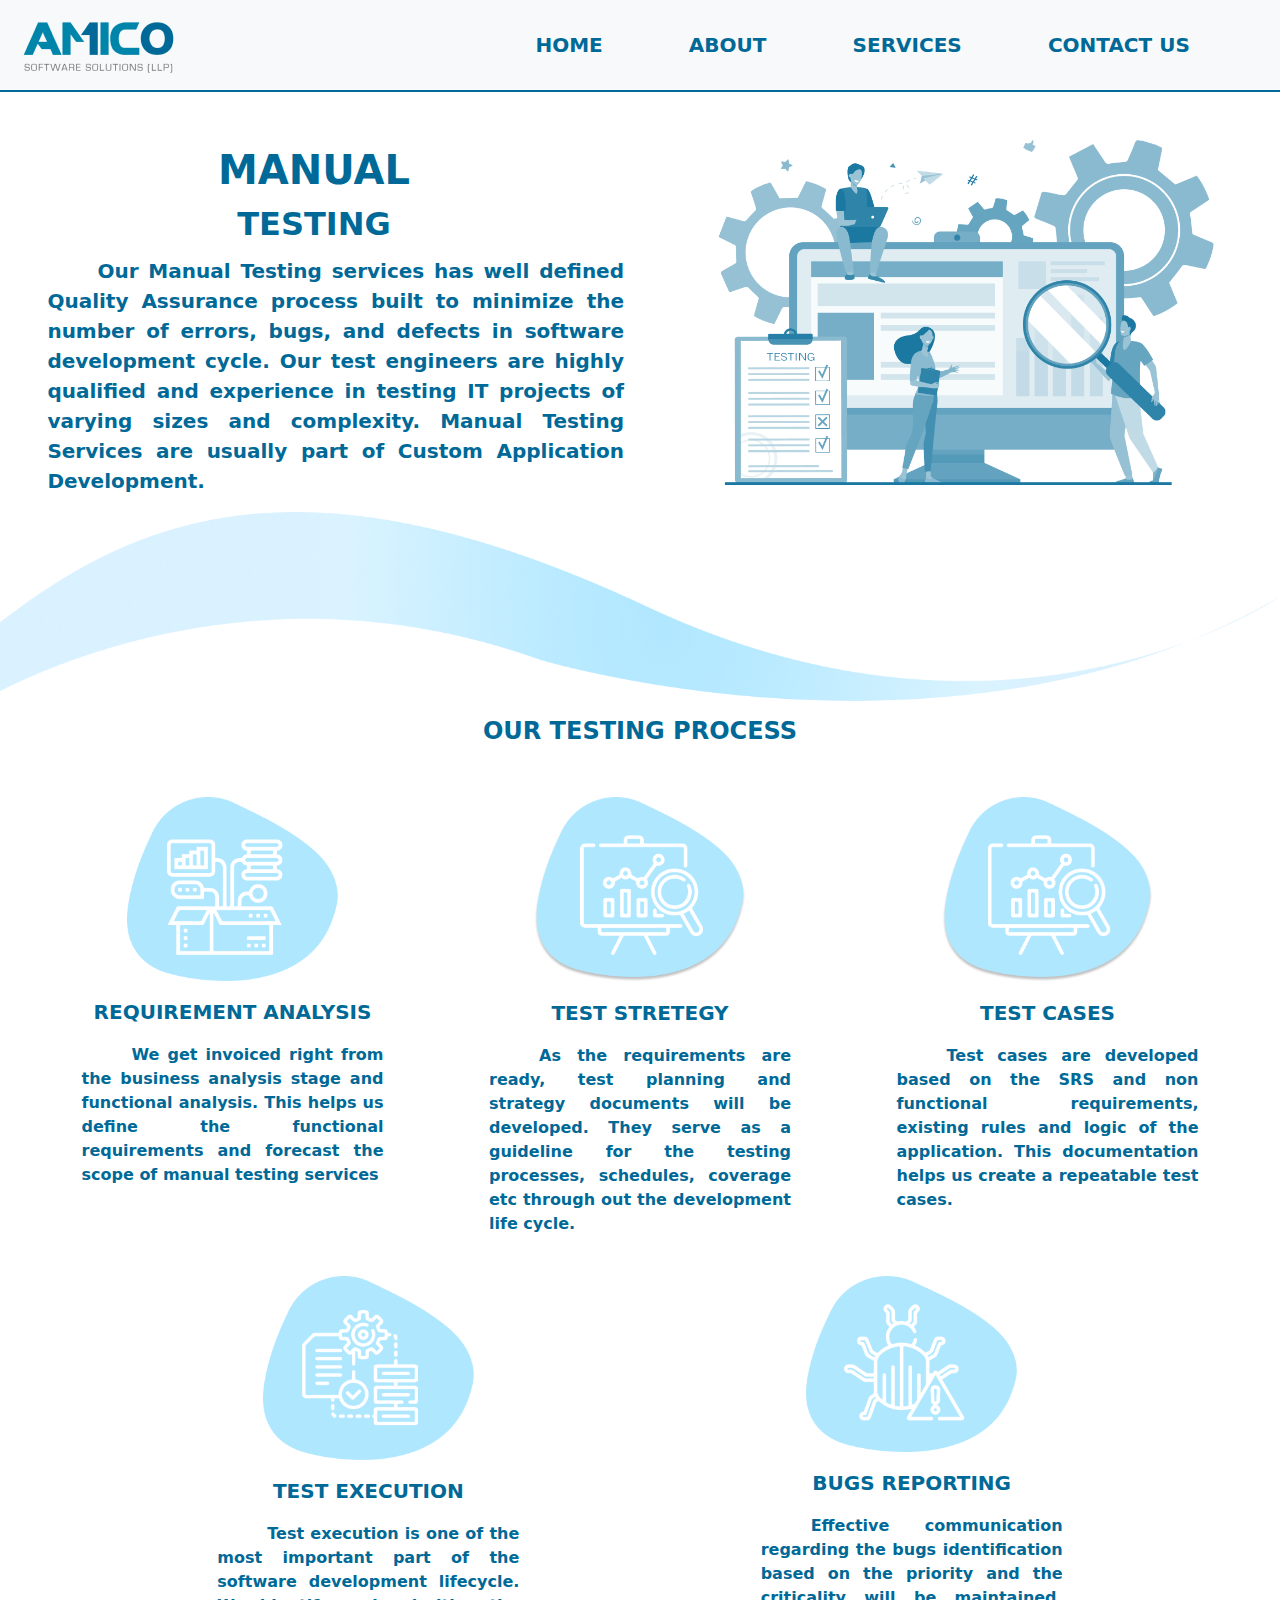
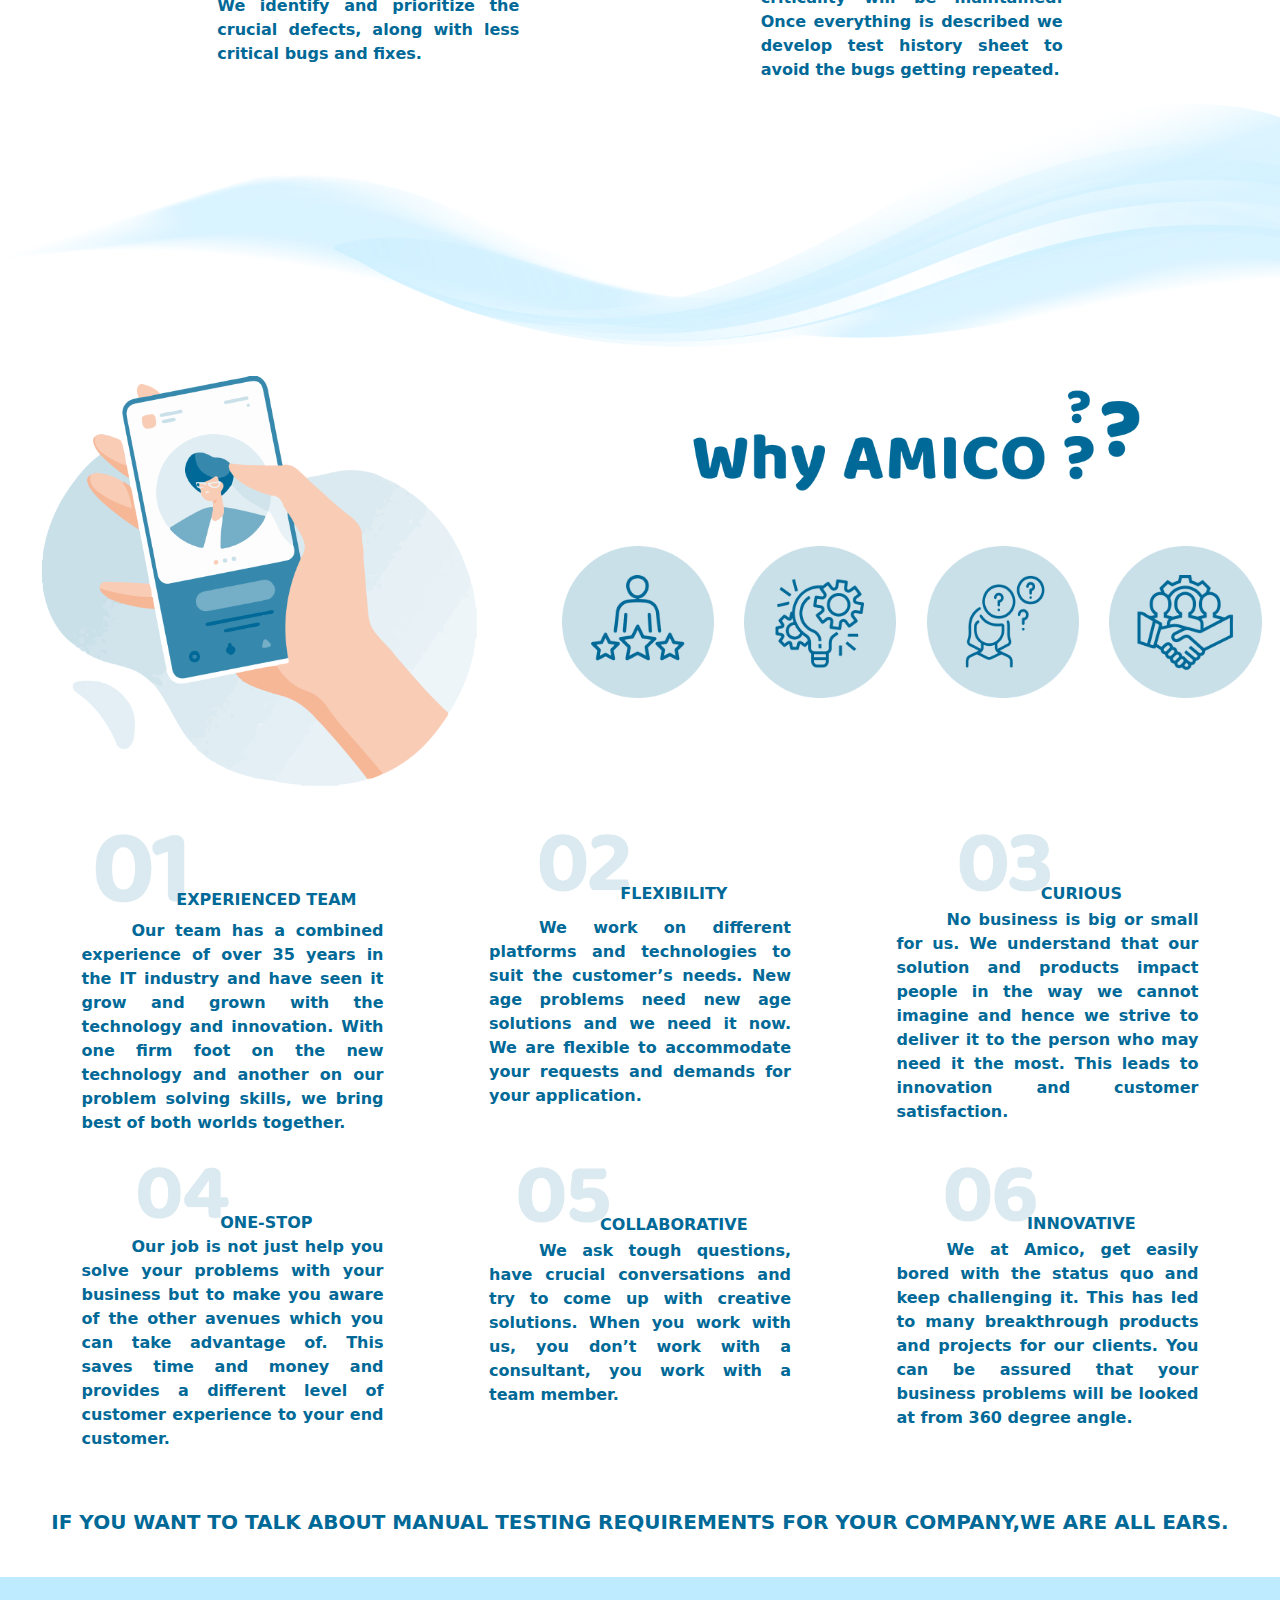
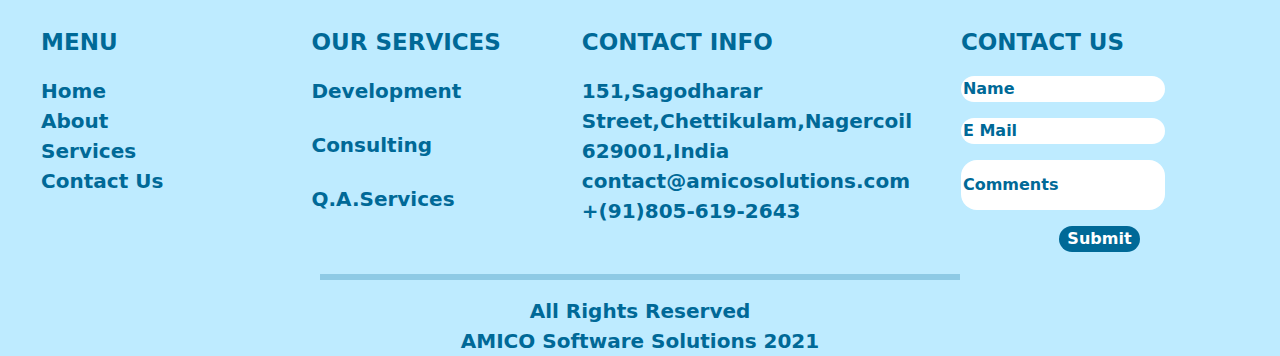
<file: Amico11/index.html>
<!DOCTYPE html>
<html lang="en">

<head>
    <meta charset="UTF-8">
    <meta http-equiv="X-UA-Compatible" content="IE=edge">
    <meta name="viewport" content="width=device-width, initial-scale=1.0">
    <link rel="stylesheet" href="index.css">
    <link rel="stylesheet" href="https://cdn.jsdelivr.net/npm/bootstrap@5.3.3/dist/css/bootstrap.min.css">
    <link rel="stylesheet" href="https://cdnjs.cloudflare.com/ajax/libs/font-awesome/6.5.2/css/all.min.css"
        integrity="sha512-SnH5WK+bZxgPHs44uWIX+LLJAJ9/2PkPKZ5QiAj6Ta86w+fsb2TkcmfRyVX3pBnMFcV7oQPJkl9QevSCWr3W6A=="
        crossorigin="anonymous" referrerpolicy="no-referrer" />
    <title>Amico11</title>
</head>

<body>
    <nav class="navbar navbar-expand-lg bg-body-tertiary" style="border-bottom: #006997 solid 2px;" >
        <div class="container-fluid">
            <img src="images/amico 1 (9).png">
            <button style="background-color: #006997;" class="navbar-toggler" type="button" data-bs-toggle="collapse"
                data-bs-target="#navbarNav" aria-controls="navbarNav" aria-expanded="false"
                aria-label="Toggle navigation">
                <span class="navbar-toggler-icon bg-white"></span>
            </button>
            <div class="collapse navbar-collapse" id="navbarNav" style="justify-content: end;">
                <ul class="navbar-nav w-75 fs-5 justify-content-evenly">
                    <li class="nav-item">
                        <a class="nav-link" href="../Amico1/index.html">
                            <span id="atag">HOME</span>
                        </a>
                    </li>
                    <li class="nav-item">
                        <a class="nav-link" href="#about">
                            <span id="atag">ABOUT</span>
                        </a>
                    </li>
                    <li class="nav-item">
                        <a class="nav-link" href="#services">
                            <span id="atag">SERVICES</span>
                        </a>
                    </li>
                    <li class="nav-item">
                        <a class="nav-link" href="#contactus">
                            <span id="atag">CONTACT US</span>
                        </a>
                    </li>
                </ul>
            </div>
        </div>
    </nav>

    <div class="row mt-5 justify-content-evenly">
        <div class="col-lg-6 col-8 px-3">
            <div style="color: #006997;" class="text-center">
                <span class="fs-1 fw-bold">MANUAL</span><br>
                <span class="fs-2 fw-semibold">TESTING</span>
            </div>
            <div class="fs-5 mt-2 fw-semibold"
                style="color: #006997;text-indent: 50px;text-align: justify;margin-left: 7%;">
                <p>Our Manual Testing services has well defined Quality Assurance process built to minimize the number
                    of errors, bugs, and defects in software development cycle. Our test engineers are highly qualified
                    and experience in testing IT projects of varying sizes and complexity. Manual Testing Services are
                    usually part of Custom Application Development.</p>
            </div>
        </div>
        <div class="col-lg-6 col-8 px-3 text-center">
            <img width="80%" src="images/Group 15 (1).png">
        </div>
        <img src="images/Vector (13).png">
    </div>
    <p style="color: #006997;" class="fs-4 text-center fw-bold">OUR TESTING PROCESS</p>
    <div class="row mt-5 justify-content-evenly">
        <div id="test-things" class="col-lg-3 col-7 text-center">
            <img width="70%" src="images/Group 112.png">
            <p class="mt-3 fs-5 fw-bold">REQUIREMENT ANALYSIS</p>
            <div class="fw-semibold">
                <p>We get invoiced right from the business analysis stage and functional analysis. This helps us define
                    the functional requirements and forecast the scope of manual testing services</p>
            </div>
        </div>
        <div id="test-things" class="col-lg-3 col-7 text-center">
            <img width="70%" src="images/Group 113.png">
            <p class="mt-3 fs-5 fw-bold">TEST STRETEGY</p>
            <div class="fw-semibold">
                <p>As the requirements are ready, test planning and strategy documents will be developed. They serve as
                    a guideline for the testing processes, schedules, coverage etc through out the development life
                    cycle.</p>
            </div>
        </div>
        <div id="test-things" class="col-lg-3 col-7 text-center">
            <img width="70%" src="images/Group 113.png">
            <p class="mt-3 fs-5 fw-bold">TEST CASES</p>
            <div class="fw-semibold">
                <p>Test cases are developed based on the SRS and non functional requirements, existing rules and logic
                    of the application. This documentation helps us create a repeatable test cases.</p>
            </div>
        </div>
    </div>
    <div class="row mt-4 justify-content-evenly">
        <div id="test-things" class="col-lg-3 col-7 text-center">
            <img width="70%" src="images/Group 115.png">
            <p class="mt-3 fs-5 fw-bold">TEST EXECUTION</p>
            <div class="fw-semibold">
                <p>Test execution is one of the most important part of the software development lifecycle. We identify and prioritize the crucial defects, along with less critical bugs and fixes.</p>
            </div>
        </div>
        <div id="test-things" class="col-lg-3 col-7 text-center">
            <img width="70%" src="images/Group 116.png">
            <p class="mt-3 fs-5 fw-bold">BUGS REPORTING</p>
            <div class="fw-semibold">
                <p>Effective communication regarding the bugs identification based on the priority and the criticality will be maintained. Once everything is described we develop test history sheet to avoid the bugs getting repeated.</p>
            </div>
        </div>
        <img src="images/Group (54).png">
    </div>

    <div class="row mt-3 justify-content-evenly">
        <div class="col-lg-5 col-md-9 col-12 px-md-0 px-5 text-center">
            <img width="80%" src="images/Group (53).png">
        </div>
        <div class="col-lg-7 col-12 px-md-0 px-5 text-center">
            <img width="60%" src="images/Group 17 (4).png">
            <div class="d-flex justify-content-evenly mt-5">
                <img width="20%" src="images/Group 75.png">
                <img width="20%" src="images/Group 76.png">
                <img width="20%" src="images/Group 77.png">
                <img width="20%" src="images/Group 78.png">
            </div>
        </div>
    </div>

    <div class="row mt-5 justify-content-evenly">
        <div id="contact-info" class="col-lg-3 col-8 text-center">
            <img src="images/01 (9).png">
            <span class="fw-bold">EXPERIENCED TEAM</span>
            <p class="mt-3 fw-semibold">Our team has a combined experience of over 35 years in the IT industry and have seen it grow and grown with the technology and innovation. With one firm foot on the new technology and another on our problem solving skills, we bring best of both worlds together.</p>
        </div>
        <div id="contact-info" class="col-lg-3 col-8 text-center">
            <img src="images/02 (9).png">
            <span class="fw-bold">FLEXIBILITY</span>
            <p class="mt-4 fw-semibold">We work on different platforms and technologies to suit the customer’s needs. New age problems need new age solutions and we need it now. We are flexible to accommodate your requests and demands for your application.</p>
        </div>
        <div id="contact-info" class="col-lg-3 col-8 text-center">
            <img src="images/03 (8).png">
            <span class="fw-bold">CURIOUS</span>
            <p class="mt-3 fw-semibold">No business is big or small for us. We understand that our solution and products impact people in the way we cannot imagine and hence we strive to deliver it to the person who may need it the most. This leads to innovation and customer satisfaction.</p>
        </div>
    </div>
    <div class="row mt-3 justify-content-evenly">
        <div id="contact-info" class="col-lg-3 col-8 text-center">
            <img src="images/04 (8).png">
            <span class="fw-bold">ONE-STOP</span>
            <p class="mt-3 fw-semibold">Our job is not just help you solve your problems with your business but to make you aware of the other avenues which you can take advantage of. This saves time and money and provides a different level of customer experience to your end customer.</p>
        </div>
        <div id="contact-info" class="col-lg-3 col-8 text-center">
            <img src="images/05 (8).png">
            <span class="fw-bold">COLLABORATIVE</span>
            <p class="mt-3 fw-semibold">We ask tough questions, have crucial conversations and try to come up with creative solutions. When you work with us, you don’t work with a consultant, you work with a team member.</p>
        </div>
        <div id="contact-info" class="col-lg-3 col-8 text-center">
            <img src="images/06 (8).png">
            <span class="fw-bold">INNOVATIVE</span>
            <p class="mt-3 fw-semibold">We at Amico, get easily bored with the status quo and keep challenging it. This has led to many breakthrough products and projects for our clients. You can be assured that your business problems will be looked at from 360 degree angle.</p>
        </div>
    </div>
    <p style="color: #006997;" class="text-center fw-bold p-4 mt-3 fs-5">IF YOU WANT TO TALK ABOUT MANUAL TESTING REQUIREMENTS FOR YOUR COMPANY,WE ARE ALL EARS.</p>

    <section id="contactus"></section>
    <div style="background-color: #BEEBFF;">
        <div class="row justify-content-evenly">
            <div id="footer" class="col-lg-2 col-8 px-md-0 px-5 ms-5 mt-5">
                <p class="fw-bold">MENU</p>
                <a href="../Amico1/index.html">
                    <span>Home</span><br>
                </a>
                <a href="about">
                    <span>About</span><br>
                </a>
                <a href="services">
                    <span>Services</span><br>
                </a>
                <a href="contactus">
                    <span>Contact Us</span>
                </a>
            </div>
            <div id="footer" class="col-lg-2 col-8 px-md-0 px-5 ms-5 mt-5">
                <p class="fw-bold">OUR SERVICES</p>
                <i id="icon" class="fa-solid fa-play"></i>
                <span>Development</span><br>
                <br>
                <i id="icon" class="fa-solid fa-play"></i>
                <span>Consulting</span><br>
                <br>
                <i id="icon" class="fa-solid fa-play"></i>
                <span>Q.A.Services</span>
            </div>
            <div id="footer" class="col-lg-3 col-8 px-md-0 px-5 ms-5 mt-5">
                <p class="fw-bold">CONTACT INFO</p>
                <i id="icon" class="fa-solid fa-location-dot"></i>
                <span>151,Sagodharar Street,Chettikulam,Nagercoil 629001,India</span><br>
                <i id="icon" class="fa-solid fa-envelope"></i>
                <span>contact@amicosolutions.com</span><br>
                <i id="icon" class="fa-solid fa-phone"></i>
                <span>+(91)805-619-2643</span>
            </div>
            <div id="footer" class="col-lg-3 col-8 px-md-0 px-5 ms-5 mt-5">
                <p class="fw-bold">CONTACT US</p>
                <input class="rounded-4 border-0" type="text" value="" placeholder="Name">
                <input class="rounded-4 border-0 mt-3" type="email" value="" placeholder="E Mail">
                <input class="rounded-4 border-0 h-25 mt-3" type="text" value="" placeholder="Comments"><br>
                <button id="btn" class="rounded-5 mt-3 border-0 fw-semibold text-white w-25">Submit</button>
            </div>
        </div>
        <hr class="line mt-5 w-50 m-auto">
        <div style="color: #006997;" class="text-center mt-3 fw-semibold fs-5">
            <span>All Rights Reserved</span><br>
            <span>AMICO Software Solutions <i class="fa-regular fa-copyright"></i> 2021 </span><br>
            <div style="letter-spacing: 5px;">
                <i id="icon" class="fa-brands fa-facebook"></i>
                <i id="icon" class="fa-brands fa-square-instagram"></i>
                <i id="icon" class="fa-brands fa-twitter"></i>
                <i id="icon" class="fa-brands fa-linkedin"></i>
            </div>
        </div>
    </div>
</body>
<script src="https://cdn.jsdelivr.net/npm/bootstrap@5.3.3/dist/js/bootstrap.bundle.min.js"></script>

</html>
</file>
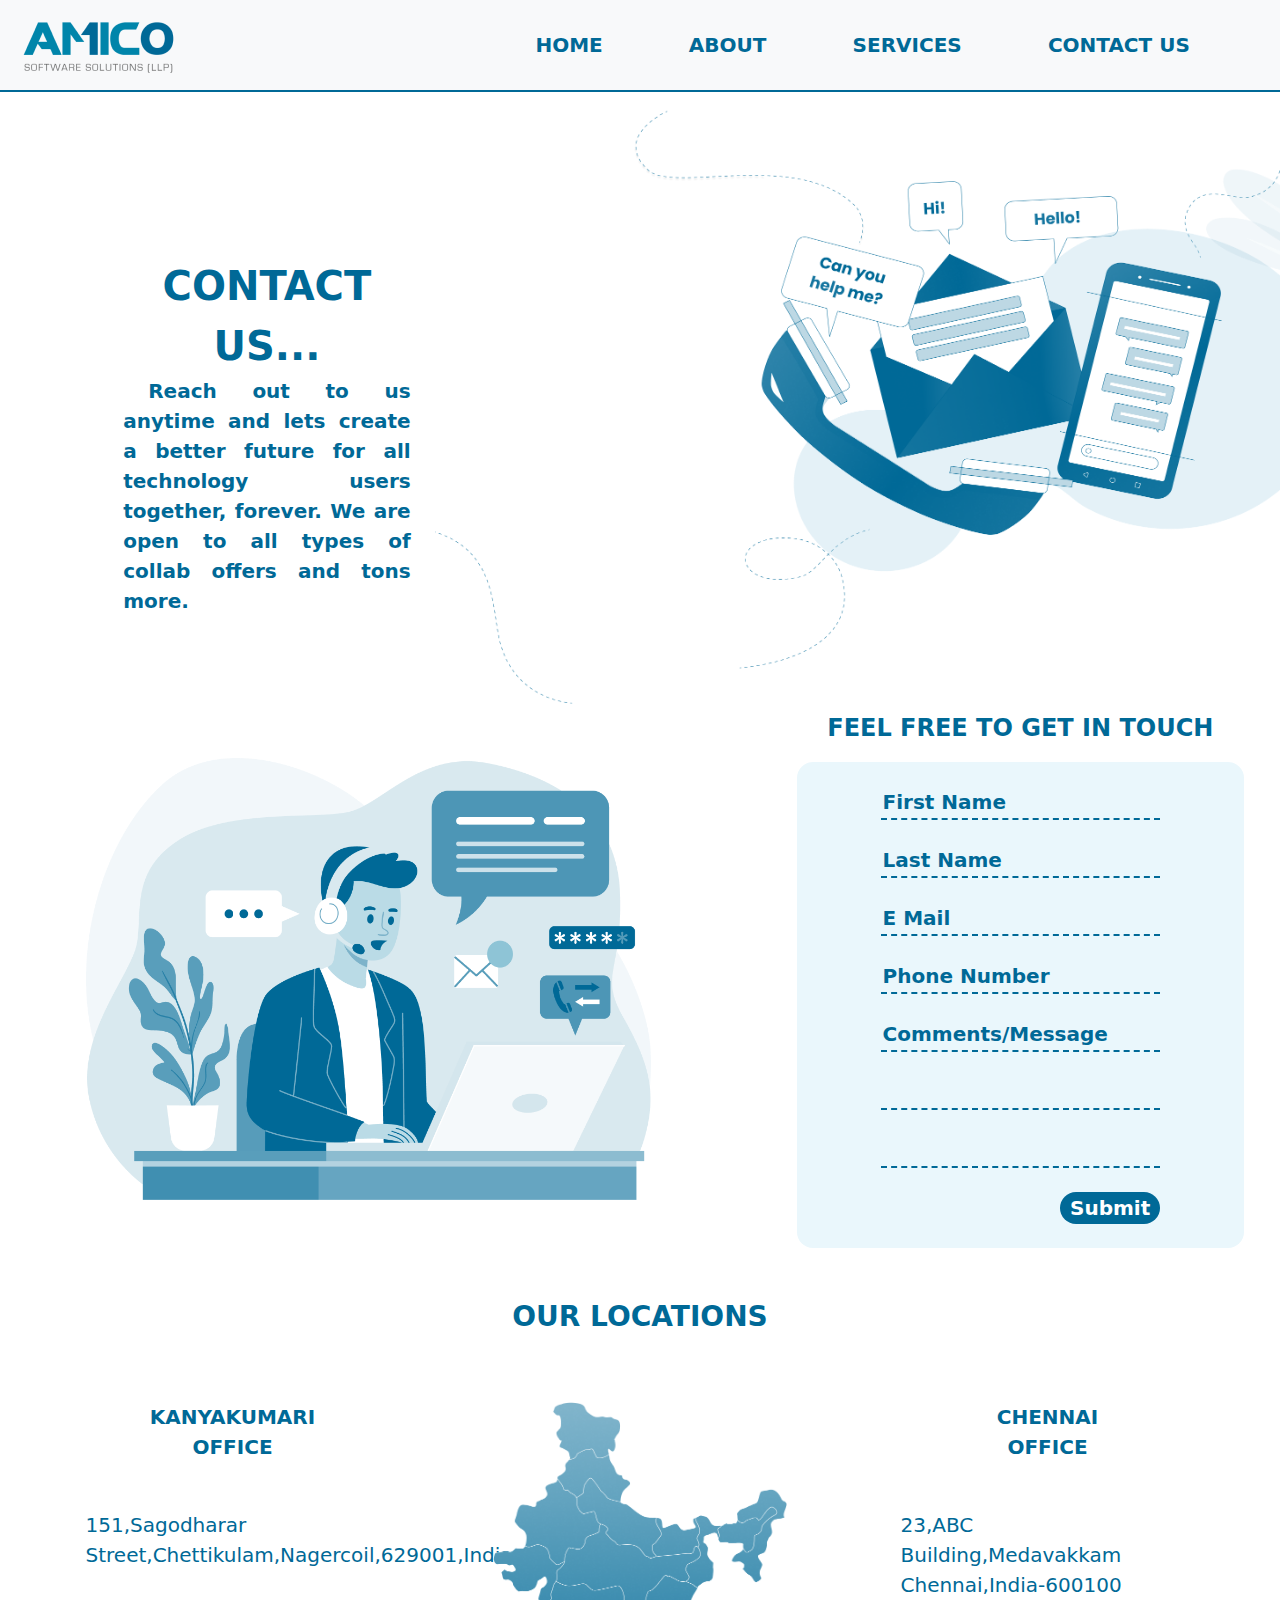
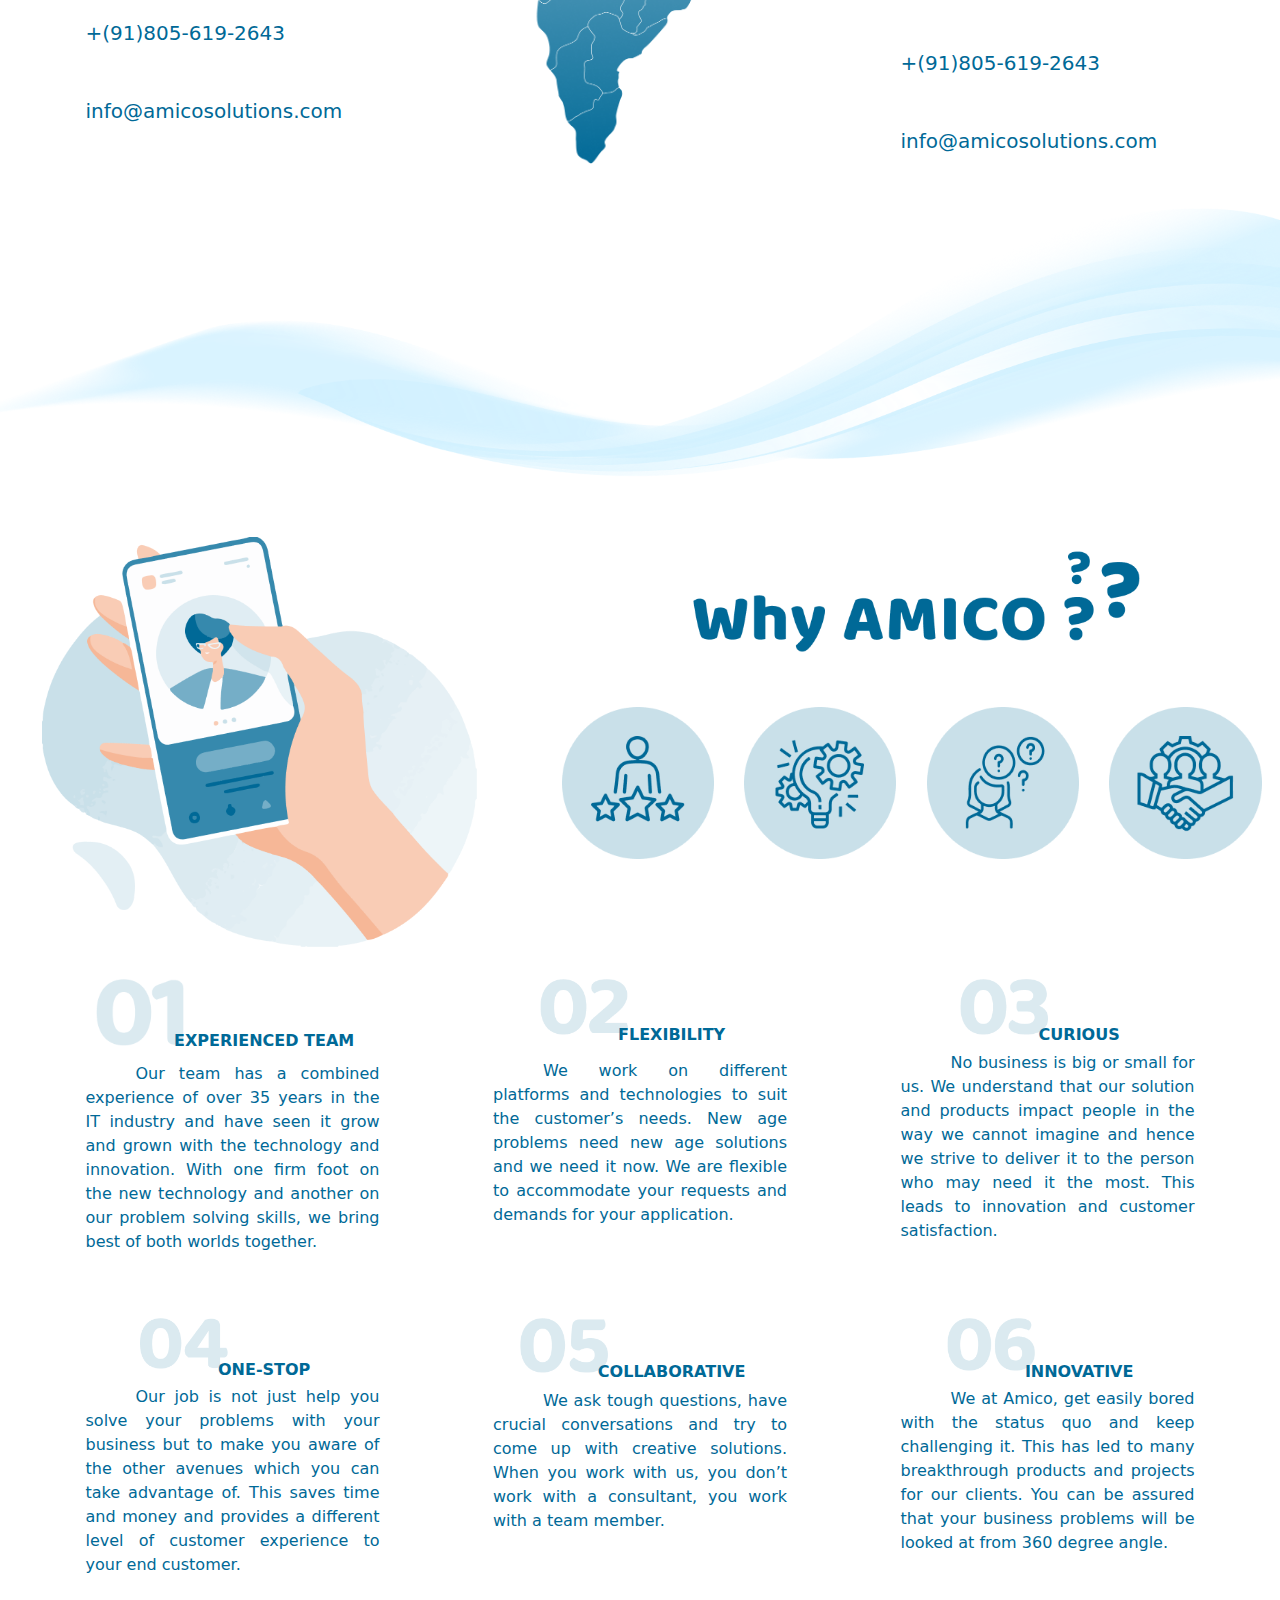
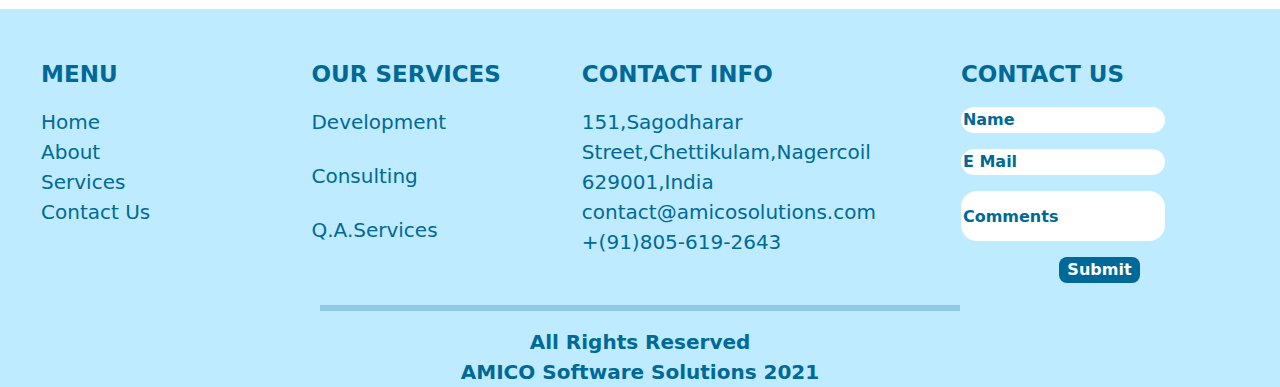
<file: Amico12/index.html>
<!DOCTYPE html>
<html lang="en">

<head>
  <meta charset="UTF-8">
  <meta http-equiv="X-UA-Compatible" content="IE=edge">
  <meta name="viewport" content="width=device-width, initial-scale=1.0">
  <link rel="stylesheet" href="index.css">
  <link rel="stylesheet" href="https://cdn.jsdelivr.net/npm/bootstrap@5.3.3/dist/css/bootstrap.min.css">
  <link rel="stylesheet" href="https://cdnjs.cloudflare.com/ajax/libs/font-awesome/6.5.2/css/all.min.css"
    integrity="sha512-SnH5WK+bZxgPHs44uWIX+LLJAJ9/2PkPKZ5QiAj6Ta86w+fsb2TkcmfRyVX3pBnMFcV7oQPJkl9QevSCWr3W6A=="
    crossorigin="anonymous" referrerpolicy="no-referrer" />
  <title>Amico12</title>
</head>

<body>
  <nav id="navbar" class="navbar navbar-expand-lg bg-body-tertiary" style="border-bottom: #006997 solid 2px;">
    <div class="container-fluid">
      <img src="images/amico 1 (10).png">
      <button style="background-color: #006997;" class="navbar-toggler" type="button" data-bs-toggle="collapse"
        data-bs-target="#navbarNav" aria-controls="navbarNav" aria-expanded="false" aria-label="Toggle navigation">
        <span class="navbar-toggler-icon bg-white"></span>
      </button>
      <div class="collapse navbar-collapse" id="navbarNav" style="justify-content: end;">
        <ul class="navbar-nav w-75 fs-5 justify-content-evenly">
          <li class="nav-item">
            <a class="nav-link" href="../Amico1/index.html">
              <span id="atag">HOME</span>
            </a>
          </li>
          <li class="nav-item">
            <a class="nav-link" href="#about">
              <span id="atag">ABOUT</span>
            </a>
          </li>
          <li class="nav-item">
            <a class="nav-link" href="#services">
              <span id="atag">SERVICES</span>
            </a>
          </li>
          <li class="nav-item">
            <a class="nav-link" href="#contactus">
              <span id="atag">CONTACT US</span>
            </a>
          </li>
        </ul>
      </div>
    </div>
  </nav>

  <div class="row">
    <div class="col-lg-4 col-8 text-center">
      <div id="home-contact">
        <span style="color: #006997;" class="fs-1 fw-bold">CONTACT US...</span>
        <p style="color: #006997;" class="fs-5 fw-semibold">Reach out to us anytime and lets create a better future for
          all technology users together, forever. We are open to all types of collab offers and tons more.</p>
      </div>
    </div>
    <div class="col-lg-8 col-9 mt-3 text-center">
      <img id="home-image" width="100%" id="home-image" src="images/Group (55).png">
    </div>
  </div>
  <div class="row">
    <div class="col-lg-7 col-10 mt-5 px-5 text-center">
      <img width="85%" src="images/Group (56).png">
    </div>
    <div class="col-lg-5 col-12 px-5 text-center">
      <span style="color: #006997;" class="fw-bold fs-4">FEEL FREE TO GET IN TOUCH</span>
      <div class="rounded-4" style="background-color: #EAF7FC;">
        <form class="mt-3 p-4 fs-5">
          <input class="border-start-0 border-top-0 border-end-0" id="input-line" placeholder="First Name">
          <input class=" mt-4 border-start-0 border-top-0 border-end-0" id="input-line" placeholder="Last Name">
          <input class="mt-4 border-start-0 border-top-0 border-end-0" id="input-line" placeholder="E Mail">
          <input class="mt-4 border-end-0 border-start-0 border-top-0" id="input-line" placeholder="Phone Number">
          <input class="mt-4 border-top-0 border-start-0 border-end-0" id="input-line" placeholder="Comments/Message">
          <input class="mt-4 border-end-0 border-start-0 border-top-0" id="input-line" placeholder="">
          <input class="mt-4 border-end-0 border-start-0 border-top-0" id="input-line" placeholder=""><br>
          <button style="background-color: #006997;margin-left: 45%;"
            class="border-0 mt-4 fw-semibold text-white w-25 rounded-4">Submit <i class="fa-solid fa-play"></i></button>
        </form>
      </div>
    </div>
  </div>

  <p style="color: #006997;" class="text-center mt-5 fw-bold fs-3">OUR LOCATIONS</p>

  <div class="row justify-content-evenly mt-5">
    <div class="col-lg-3 col-8 p-3">
      <div style="color: #006997;" class="text-center fw-bold fs-5">
        <span>KANYAKUMARI</span><br>
        <span>OFFICE</span>
      </div>
      <div style="color: #006997;font-weight: 500;" class="fs-5 text-start">
        <p class="mt-5"><i class="fa-solid fa-location-dot"></i> 151,Sagodharar
          Street,Chettikulam,Nagercoil,629001,India</p>
        <p class="mt-5"><i class="fa-solid fa-phone"></i> +(91)805-619-2643</p>
        <p class="mt-5"><i class="fa-solid fa-envelope"></i> info@amicosolutions.com</p>
      </div>
    </div>
    <div class="col-lg-3 col-8 p-3 text-center">
      <img style="width: 100%;" src="images/Group (57).png">
    </div>
    <div class="col-lg-3 col-8 p-3">
      <div style="color: #006997;" class="text-center fw-bold fs-5">
        <span>CHENNAI</span><br>
        <span>OFFICE</span>
      </div>
      <div style="color: #006997;font-weight:500;" class="fs-5 text-start">
        <p class="mt-5"><i class="fa-solid fa-location-dot"></i> 23,ABC Building,Medavakkam Chennai,India-600100</p>
        <p class="mt-5"><i class="fa-solid fa-phone"></i> +(91)805-619-2643</p>
        <p class="mt-5"><i class="fa-solid fa-envelope"></i> info@amicosolutions.com</p>
      </div>
    </div>
    <img src="images/Group (58).png">
  </div>

  <div class="row mt-3 justify-content-evenly">
    <div class="col-lg-5 col-md-9 col-12 px-md-0 px-5 text-center">
      <img width="80%" src="images/Group (53).png">
    </div>
    <div class="col-lg-7 col-12 px-md-0 px-5 text-center">
      <img width="60%" src="images/Group 17 (4).png">
      <div class="d-flex justify-content-evenly mt-5">
        <img width="20%" src="images/Group 75.png">
        <img width="20%" src="images/Group 76.png">
        <img width="20%" src="images/Group 77.png">
        <img width="20%" src="images/Group 78.png">
      </div>
    </div>
  </div>

  <div class="row justify-content-evenly mt-3">
    <div id="contact-info" class="col-lg-3 col-8 p-3 text-center">
      <img src="images/01 (9).png">
      <span>EXPERIENCED TEAM</span>
      <p class="mt-3">Our team has a combined experience of over 35 years in the IT industry and have seen it grow and grown with the technology and innovation. With one firm foot on the new technology and another on our problem solving skills, we bring best of both worlds together.</p>
    </div>
    <div id="contact-info" class="col-lg-3 col-8 p-3 text-center">
      <img src="images/02 (9).png">
      <span>FLEXIBILITY</span>
      <p class="mt-4">We work on different platforms and technologies to suit the customer’s needs. New age problems need new age solutions and we need it now. We are flexible to accommodate your requests and demands for your application.</p>
    </div>
    <div id="contact-info" class="col-lg-3 col-8 p-3 text-center">
      <img src="images/03 (8).png">
      <span>CURIOUS</span>
      <p class="mt-3">No business is big or small for us. We understand that our solution and products impact people in the way we cannot imagine and hence we strive to deliver it to the person who may need it the most. This leads to innovation and customer satisfaction.</p>
    </div>
  </div>
  <div class="row justify-content-evenly mt-3">
    <div id="contact-info" class="col-lg-3 col-8 p-3 text-center">
      <img src="images/04 (8).png">
      <span>ONE-STOP</span>
      <p class="mt-3">Our job is not just help you solve your problems with your business but to make you aware of the other avenues which you can take advantage of. This saves time and money and provides a different level of customer experience to your end customer.</p>
    </div>
    <div id="contact-info" class="col-lg-3 col-8 p-3 text-center">
      <img src="images/05 (8).png">
      <span>COLLABORATIVE</span>
      <p class="mt-3">We ask tough questions, have crucial conversations and try to come up with creative solutions. When you work with us, you don’t work with a consultant, you work with a team member.</p>
    </div>
    <div id="contact-info" class="col-lg-3 col-8 p-3 text-center">
      <img src="images/06 (8).png">
      <span>INNOVATIVE</span>
      <p class="mt-3">We at Amico, get easily bored with the status quo and keep challenging it. This has led to many breakthrough products and projects for our clients. You can be assured that your business problems will be looked at from 360 degree angle.</p>
    </div>
  </div>

  <div style="background-color: #BEEBFF;">
    <section id="contactus"></section>
    <div class="row justify-content-evenly">
      <div id="footer" class="col-lg-2 col-8 px-md-0 px-5 ms-5 mt-5">
        <p>MENU</p>
        <a href="../Amico1/index.html">
          <span>Home</span><br>
        </a>
        <a href="about">
          <span>About</span><br>
        </a>
        <a href="services">
          <span>Services</span><br>
        </a>
        <a href="contactus">
          <span>Contact Us</span>
        </a>
      </div>
      <div id="footer" class="col-lg-2 col-8 px-md-0 px-5 ms-5 mt-5">
        <p>OUR SERVICES</p>
        <i id="icon" class="fa-solid fa-play"></i>
        <span>Development</span><br>
        <br>
        <i id="icon" class="fa-solid fa-play"></i>
        <span>Consulting</span><br>
        <br>
        <i id="icon" class="fa-solid fa-play"></i>
        <span>Q.A.Services</span>
      </div>
      <div id="footer" class="col-lg-3 col-8 px-md-0 px-5 ms-5 mt-5">
        <p>CONTACT INFO</p>
        <i id="icon" class="fa-solid fa-location-dot"></i>
        <span>151,Sagodharar Street,Chettikulam,Nagercoil 629001,India</span><br>
        <i id="icon" class="fa-solid fa-envelope"></i>
        <span>contact@amicosolutions.com</span><br>
        <i id="icon" class="fa-solid fa-phone"></i>
        <span>+(91)805-619-2643</span>
      </div>
      <div id="footer" class="col-lg-3 col-8 px-md-0 px-5 ms-5 mt-5">
        <p>CONTACT US</p>
        <input class="border-0 rounded-4" type="text" value="" placeholder="Name">
        <input class="border-0 rounded-4 mt-3" type="email" value="" placeholder="E Mail">
        <input class="border-0 rounded-4 mt-3 h-25" type="text" value="" placeholder="Comments"><br>
        <button id="btn" class="mt-3 rounded-3 border-0 w-25 fw-semibold text-white">Submit</button>
      </div>
    </div>

    <hr class="line m-auto w-50 mt-5">

    <div style="color: #006997;" class="text-center fs-5 mt-3 fw-semibold">
      <span>All Rights Reserved</span><br>
      <span>AMICO Software Solutions <i class="fa-regular fa-copyright"></i> 2021</span><br>
      <div style="letter-spacing: 5px;">
        <i class="fa-brands fa-facebook"></i>
        <i class="fa-brands fa-square-instagram"></i>
        <i class="fa-brands fa-twitter"></i>
        <i class="fa-brands fa-linkedin"></i>
      </div>
    </div>
  </div>
</body>
<script src="https://cdn.jsdelivr.net/npm/bootstrap@5.3.3/dist/js/bootstrap.bundle.min.js"></script>

</html>
</file>
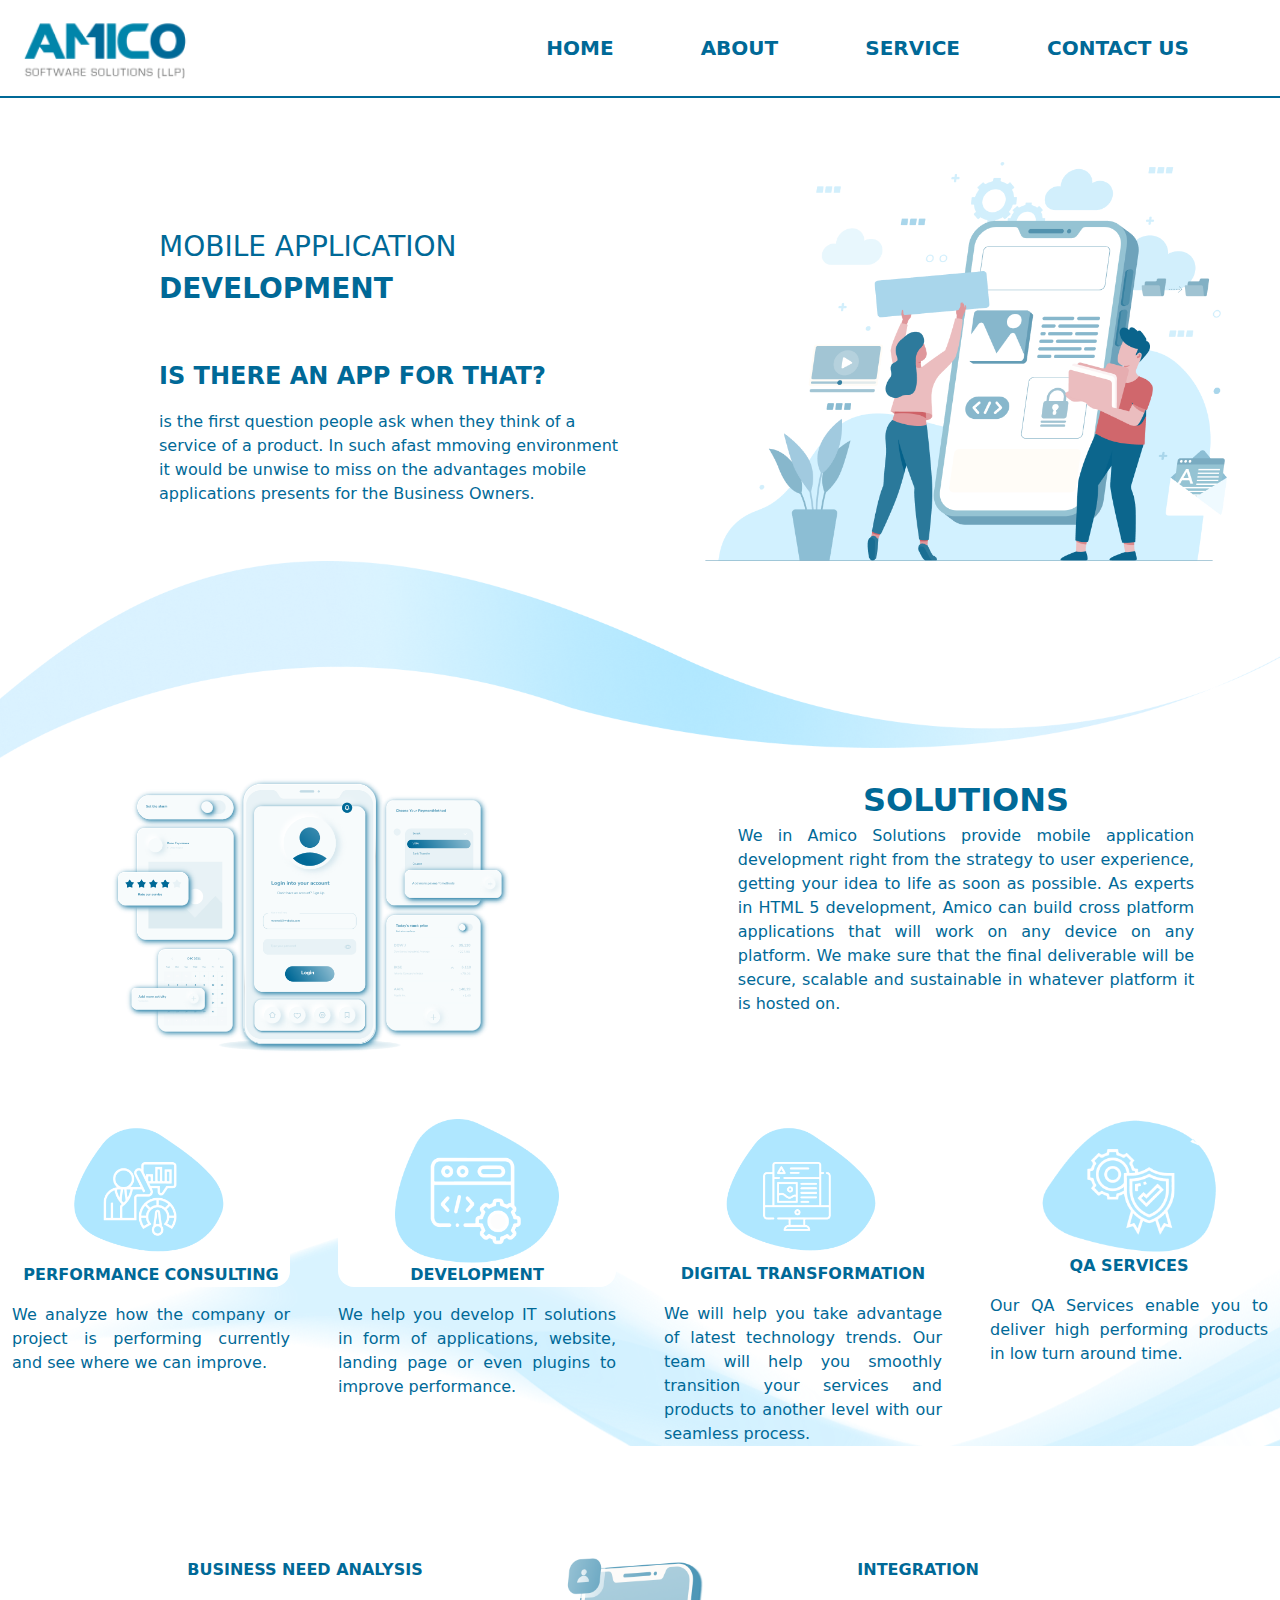
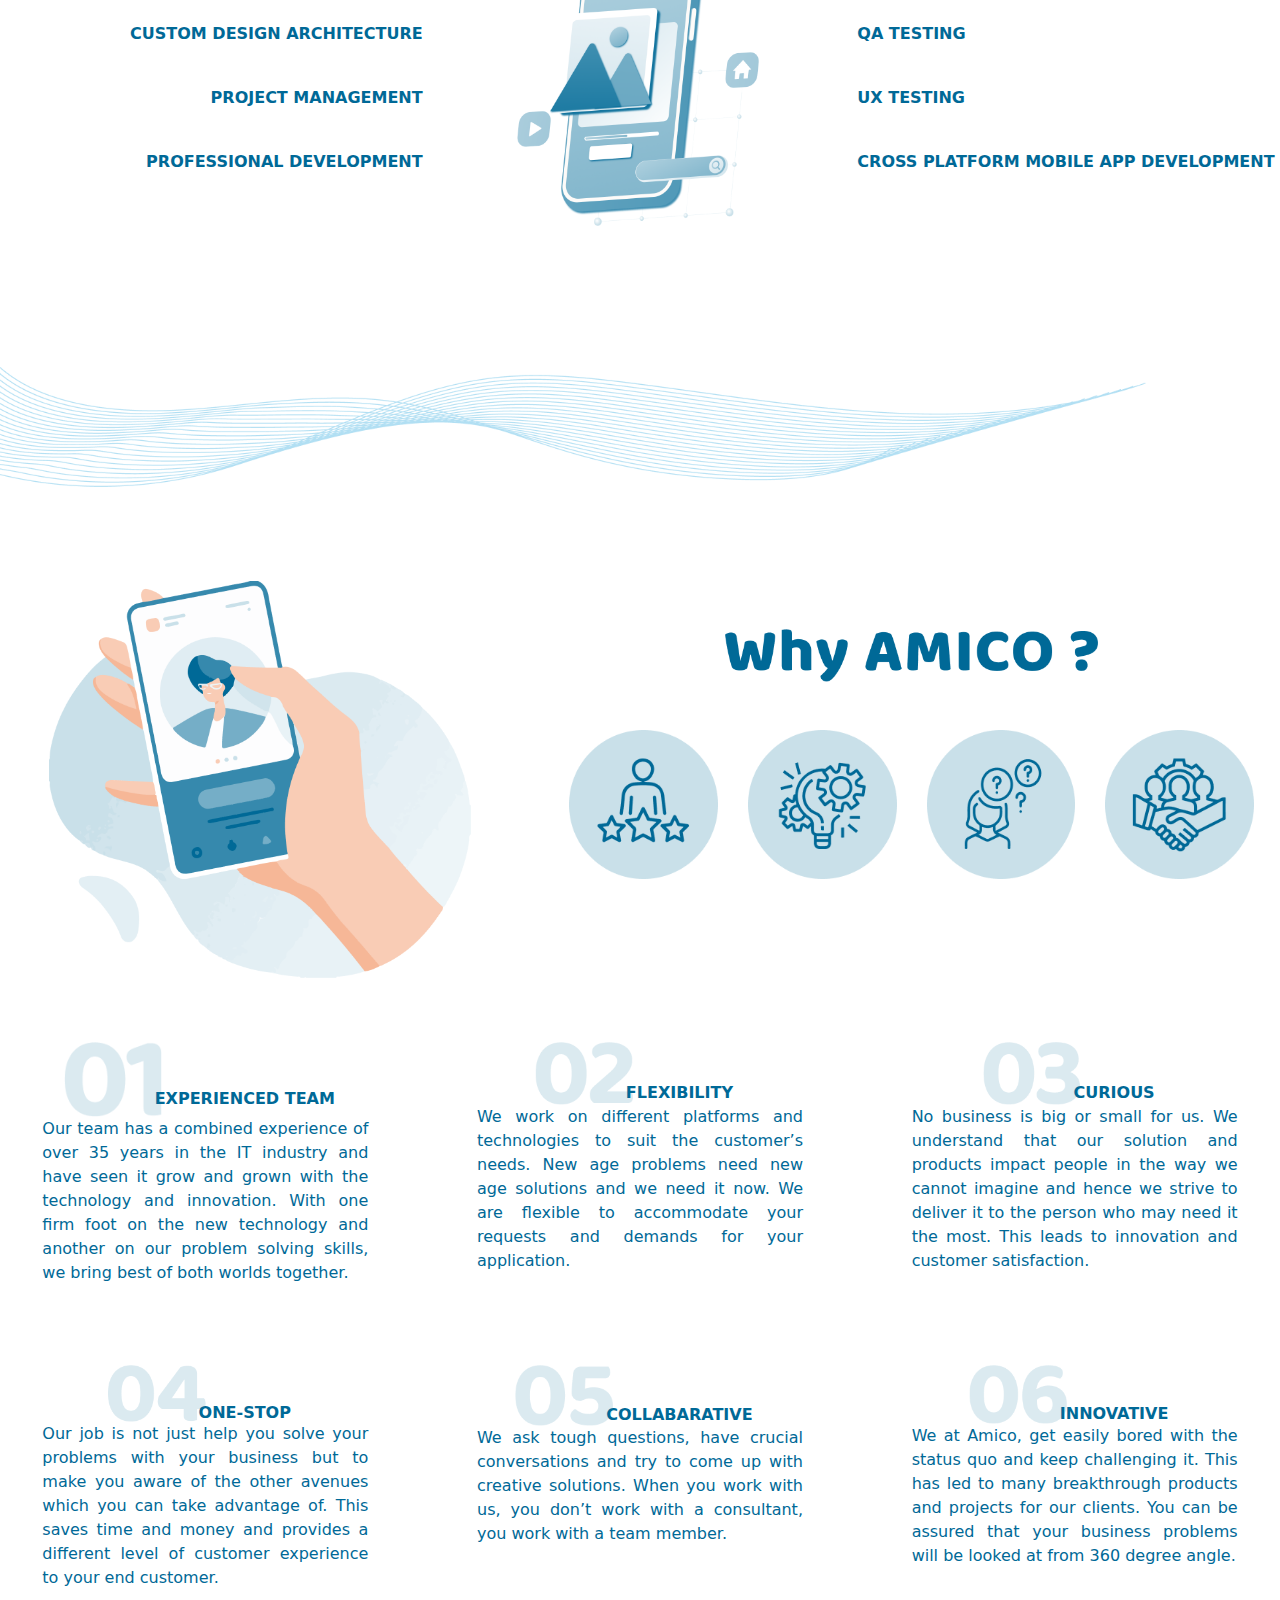
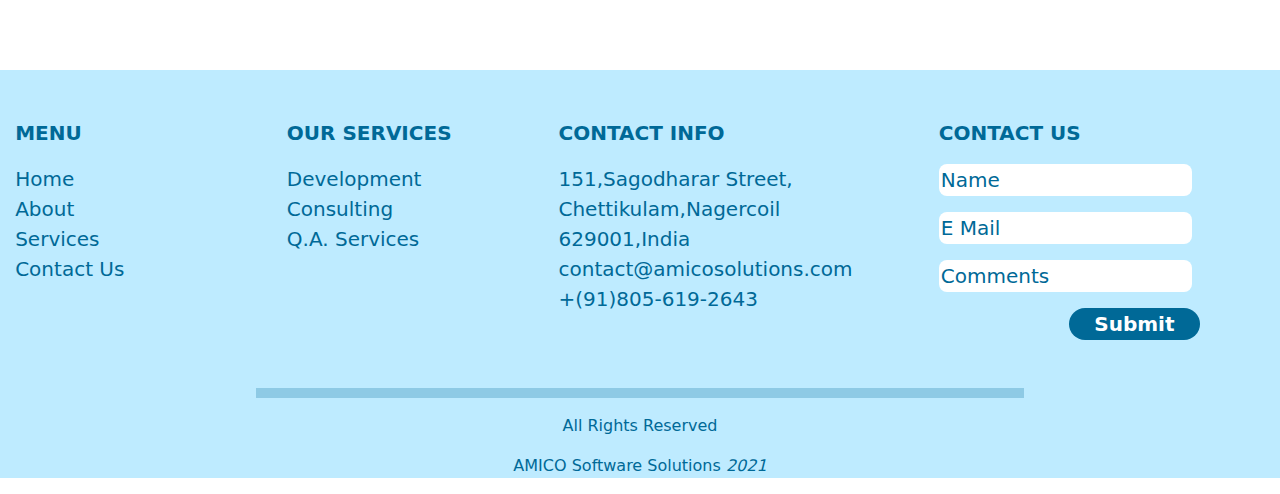
<file: Amico2/index.html>
<!DOCTYPE html>
<html lang="en">

<head>
    <meta charset="UTF-8">
    <meta http-equiv="X-UA-Compatible" content="IE=edge">
    <meta name="viewport" content="width=device-width, initial-scale=1.0">
    <link rel="stylesheet" href="index.css">
    <link rel="stylesheet" href="https://cdn.jsdelivr.net/npm/bootstrap@5.3.3/dist/css/bootstrap.min.css">
    <link rel="stylesheet" href="https://cdnjs.cloudflare.com/ajax/libs/font-awesome/6.5.2/css/all.min.css"
        integrity="sha512-SnH5WK+bZxgPHs44uWIX+LLJAJ9/2PkPKZ5QiAj6Ta86w+fsb2TkcmfRyVX3pBnMFcV7oQPJkl9QevSCWr3W6A=="
        crossorigin="anonymous" referrerpolicy="no-referrer" />
    <title>Amico2</title>
</head>

<body>
    <nav class="navbar navbar-expand-lg bg-white" style="border-bottom: #006997 solid 2px;">
        <div class="container-fluid">
            <img width="15%" src="images/amico 1 (1).png">
            <button style="background-color:#006997 ;" class="navbar-toggler" type="button" data-bs-toggle="collapse"
                data-bs-target="#navbarNav" aria-controls="navbarNav" aria-expanded="false"
                aria-label="Toggle navigation">
                <span class="navbar-toggler-icon bg-white"></span>
            </button>
            <div class="collapse navbar-collapse" id="navbarNav" style="justify-content: end;">
                <ul class="navbar-nav ms-5 w-75  d-flex justify-content-evenly">
                    <li class="nav-item">
                        <a class="nav-link" href="../Amico1/index.html">
                            <span id="atag">HOME</span></a>
                    </li>
                    <li class="nav-item">
                        <a class="nav-link" href="#about">
                            <span id="atag">ABOUT</span></a>
                    </li>
                    <li class="nav-item">
                        <a class="nav-link" href="#service">
                            <span id="atag">SERVICE</span></a>
                    </li>
                    <li class="nav-item">
                        <a class="nav-link" href="#contactus">
                            <span id="atag">CONTACT US</span></a>
                    </li>
                </ul>
            </div>
        </div>
    </nav>

    <div class="row" style="margin-top: 5%;">
        <section id="home"></section>
        <div class="col-lg-6 p-3">
            <div class="mt-5" style="margin-left: 25%;">
                <span class="fs-3" style="color: #006997;font-weight: 500;">MOBILE APPLICATION</span><br>
                <span class="fs-3" style="color: #006997; font-weight: 700;">DEVELOPMENT</span><br>
                <div class="center mt-5">
                    <p class="fs-4" style="color:#006997;font-weight: 800;">IS THERE AN APP FOR THAT?</p>
                    <div style="color: #006997;">
                        <span>is the first question people ask when they think of a</span><br>
                        <span>service of a product. In such afast mmoving environment</span><br>
                        <span>it would be unwise to miss on the advantages mobile</span><br>
                        <span>applications presents for the Business Owners.</span>
                    </div>
                </div>
            </div>
        </div>
        <div class="col-lg-6 text-center px-md-0 px-5">
            <img id="homemobail" width="80%" src="images/Group (10).png">
        </div>
        <img src="images/Vector (2).png">
    </div>

    <div class="row mt-3">
        <div class="col-lg-6 col-12 px-md-0 px-5 text-center">
            <img width="65%" src="images/Group (11).png">
        </div>
        <div class="col-lg-6 col-12 px-md-0 px-5 text-center">
            <div class="fs-2 fw-bold">
                <span style="color: #006997;">SOLUTIONS</span><br>
            </div>
            <div style="color: #006997; width: 70%;text-align: justify;margin: auto;">
                <p>We in Amico Solutions provide mobile application development right from the strategy to user
                    experience, getting your idea to life as soon as possible. As experts in HTML 5 development, Amico
                    can build cross platform applications that will work on any device on any platform. We make sure
                    that the final deliverable will be secure, scalable and sustainable in whatever platform it is
                    hosted on.</p>
            </div>
        </div>
    </div>
    <div id="bgimg">
        <div class="row d-flex justify-content-around" style="margin-top: 5%;">
            <div id="explain" class="col-lg-3 col-md-6 col-8 px-md-4 px-5 text-center">
                <div class="bg-white rounded-4">
                    <img width="60%" src="images/Group 85.png">
                    <p>
                        <span>PERFORMANCE</span>
                        <span>CONSULTING</span>
                    </p>
                </div>
                <span id="figure" >We analyze how the company or project is performing currently and see where we can improve.</span>

            </div>
            <div id="explain" class="col-lg-3  col-8 px-md-4 px-5 text-center">
                <div class="bg-white rounded-4">
                    <img width="59%" src="images/Layer_1_copy (2).png">
                    <p>
                        <span>DEVELOPMENT</span>
                    </p>
                </div>
                <span id="figure" >We help you develop IT solutions in form of applications, website, landing page or even plugins to
                    improve performance.</span>

            </div>
            <div id="explain" class="col-lg-3  col-8 px-md-4 px-5 text-center">
                <div class="bg-white rounded-4">
                    <img width="60%" src="images/Group 83.png">
                    <p>
                        <span>DIGITAL TRANSFORMATION</span>
                    </p>
                </div>
                <span id="figure" >We will help you take advantage of latest technology trends. Our team will help you smoothly
                    transition your services and products to another level with our seamless process.</span>

            </div>
            <div id="explain" class="col-lg-3  col-8 px-md-4 px-5 text-center">
                <div class="bg-white rounded-4">
                    <img width="63%" src="images/Layer_1_copy (3).png">
                    <p>
                        <span>QA SERVICES</span>
                    </p>
                </div>
                <span id="figure" >Our QA Services enable you to deliver high performing products in low turn around time.</span>
            </div>
        </div>
    </div>

    <div class="row" style="margin-top: 5%;">
        <div class="col-4 px-md-0 px-5 mt-5 text-center">
            <div id="topic" class="text-end">
                <p>BUSINESS NEED ANALYSIS</p>
                <br>
                <p>CUSTOM DESIGN ARCHITECTURE</p>
                <br>
                <p>PROJECT MANAGEMENT</p>
                <br>
                <p>PROFESSIONAL DEVELOPMENT</p>
            </div>
        </div>
        <div class="col-4 mt-5 text-center">
            <img id="cellphone" width="60%" src="images/Group (13).png">
        </div>
        <div class="col-4 px-md-0 px-5 mt-5 text-center">
            <div id="topic" class="text-start">
                <p>INTEGRATION</p>
                <br>
                <p>QA TESTING</p>
                <br>
                <p>UX TESTING</p>
                <br>
                <p>CROSS PLATFORM MOBILE APP DEVELOPMENT</p>
            </div>
        </div>
    </div>
    <img width="90%" src="images/Group (14).png">
    <div class="row">
        <div class="col-lg-5 col-10 px-md-2 px-5 text-center">
            <img width="80%" src="images/Group (15).png">
        </div>
        <div class="col-lg-7 col-11 px-md-2 px-5 ms-lg-0 ms-5 text-center">
            <div class="mt-5">
                <img width="50%" src="images/Why AMICO _.png">
            </div>
            <div id="imgs" class="d-flex justify-content-evenly mt-5">
                <img src="images/Group 75.png">
                <img src="images/Group 76.png">
                <img src="images/Group 77.png">
                <img src="images/Group 78.png">
            </div>
        </div>
    </div>

    <div class="row justify-content-around" style="margin-top: 5%;">
        <div class="col-lg-3 col-8 px-md-0 px-5 text-center">
            <div id="details">
                <img src="images/01 (1).png">
                <span>EXPERIENCED TEAM</span>
                <p>Our team has a combined experience of over 35 years in the IT industry and have seen it grow and
                    grown with the technology and innovation. With one firm foot on the new technology and another on
                    our problem solving skills, we bring best of both worlds together.</p>
            </div>
        </div>
        <div class="col-lg-3 col-8 px-md-0 px-5  text-center">
            <div id="details">
                <img src="images/02 (1).png">
                <span>FLEXIBILITY</span>
                <p>We work on different platforms and technologies to suit the customer’s needs. New age problems need
                    new age solutions and we need it now. We are flexible to accommodate your requests and demands for
                    your application.</p>
            </div>
        </div>
        <div class="col-lg-3 col-8 px-md-0 px-5 text-center">
            <div id="details">
                <img src="images/03 (1).png">
                <span>CURIOUS</span>
                <p>No business is big or small for us. We understand that our solution and products impact people in the
                    way we cannot imagine and hence we strive to deliver it to the person who may need it the most. This
                    leads to innovation and customer satisfaction.</p>
            </div>
        </div>
    </div>
    <div class="row justify-content-around" style="margin-top: 5%;">
        <div class="col-lg-3 col-8 px-md-0 px-5 text-center">
            <div id="details">
                <img src="images/04 (1).png">
                <span>ONE-STOP</span>
                <p>Our job is not just help you solve your problems with your business but to make you aware of the
                    other avenues which you can take advantage of. This saves time and money and provides a different
                    level of customer experience to your end customer.</p>
            </div>
        </div>
        <div class="col-lg-3 col-8 px-md-0 px-5 text-center">
            <div id="details">
                <img src="images/05 (1).png">
                <span>COLLABARATIVE</span>
                <p>We ask tough questions, have crucial conversations and try to come up with creative solutions. When
                    you work with us, you don’t work with a consultant, you work with a team member.</p>
            </div>
        </div>
        <div class="col-lg-3 col-8 px-md-0 px-5 text-center">
            <div id="details">
                <img src="images/06 (1).png">
                <span>INNOVATIVE</span>
                <p>We at Amico, get easily bored with the status quo and keep challenging it. This has led to many
                    breakthrough products and projects for our clients. You can be assured that your business problems
                    will be looked at from 360 degree angle.</p>
            </div>
        </div>
    </div>

    <div style="background-color: #BEEBFF;">
        <section id="contactus"></section>
        <div class="row justify-content-around" style="margin-top: 5%;">
            <div id="footer" class="col-lg-2 col-md-5 col-8 px-md-0 px-5 mt-5 fs-5">
                <p>MENU</p>
                <section style="text-decoration: none;" id="home"></section>
                <a href="../Amico1/index.html">
                    <span>Home</span>
                </a><br>
                <a href="about">
                    <span>About</span>
                </a><br>
                <a href="services">
                    <span>Services</span>
                </a><br>
                <a href="contactus">
                    <span>Contact Us</span>
                </a>
            </div>
            <div id="footer" class="col-lg-2 col-md-5 col-8 px-md-0 px-5 mt-5 fs-5">
                <p>OUR SERVICES</p>
                <i id="icon" class="fa-solid fa-play"></i>
                <span>Development</span><br>
                <i id="icon" class="fa-solid fa-play"></i>
                <span>Consulting</span><br>
                <i id="icon" class="fa-solid fa-play"></i>
                <span>Q.A. Services</span>
            </div>
            <div id="footer" class="col-lg-3 col-md-5 col-8 px-md-0 px-5 mt-5 fs-5">
                <p>CONTACT INFO</p>
                <i id="icon" class="fa-solid fa-location-dot"></i>
                <span>151,Sagodharar Street,</span><br>
                <span>Chettikulam,Nagercoil 629001,India</span><br>
                <i id="icon" class="fa-solid fa-envelope"></i>
                <span>contact@amicosolutions.com</span><br>
                <i id="icon" class="fa-solid fa-phone"></i>
                <span>+(91)805-619-2643</span>
            </div>
            <div id="footer" class="col-lg-3 col-md-5 col-8 px-md-0 px-5 mt-5 fs-5">
                <p>CONTACT US</p>
                <input class="rounded-3 border-0" type="text" value="" placeholder="Name">
                <input class="rounded-3 border-0 mt-3" type="email" value="" placeholder="E Mail">
                <input class="rounded-3 border-0 mt-3" type="text" value="" placeholder="Comments">
                <button id="btn" class="mt-3 fw-semibold text-white rounded-5 border-0" style="background-color: #006997;">Submit</button>
            </div>
        </div>

        <hr class="line1 m-auto mt-5">
        <div style="color: #006997;font-weight: 500;" class="text-center mt-3">
            <p>All Rights Reserved</p>
            <p>AMICO Software Solutions <i class="fa-regular fa-copyright"> 2021</i></p>
            <p style="letter-spacing: 3px;" class="fs-5" >
                <i class="fa-brands fa-facebook"></i>
                <i class="fa-brands fa-square-instagram"></i>
                <i class="fa-brands fa-twitter"></i>
                <i class="fa-brands fa-linkedin"></i>
            </p>
        </div>
    </div>
</body>
<script src="https://cdn.jsdelivr.net/npm/bootstrap@5.3.3/dist/js/bootstrap.bundle.min.js"></script>


</html>
</file>
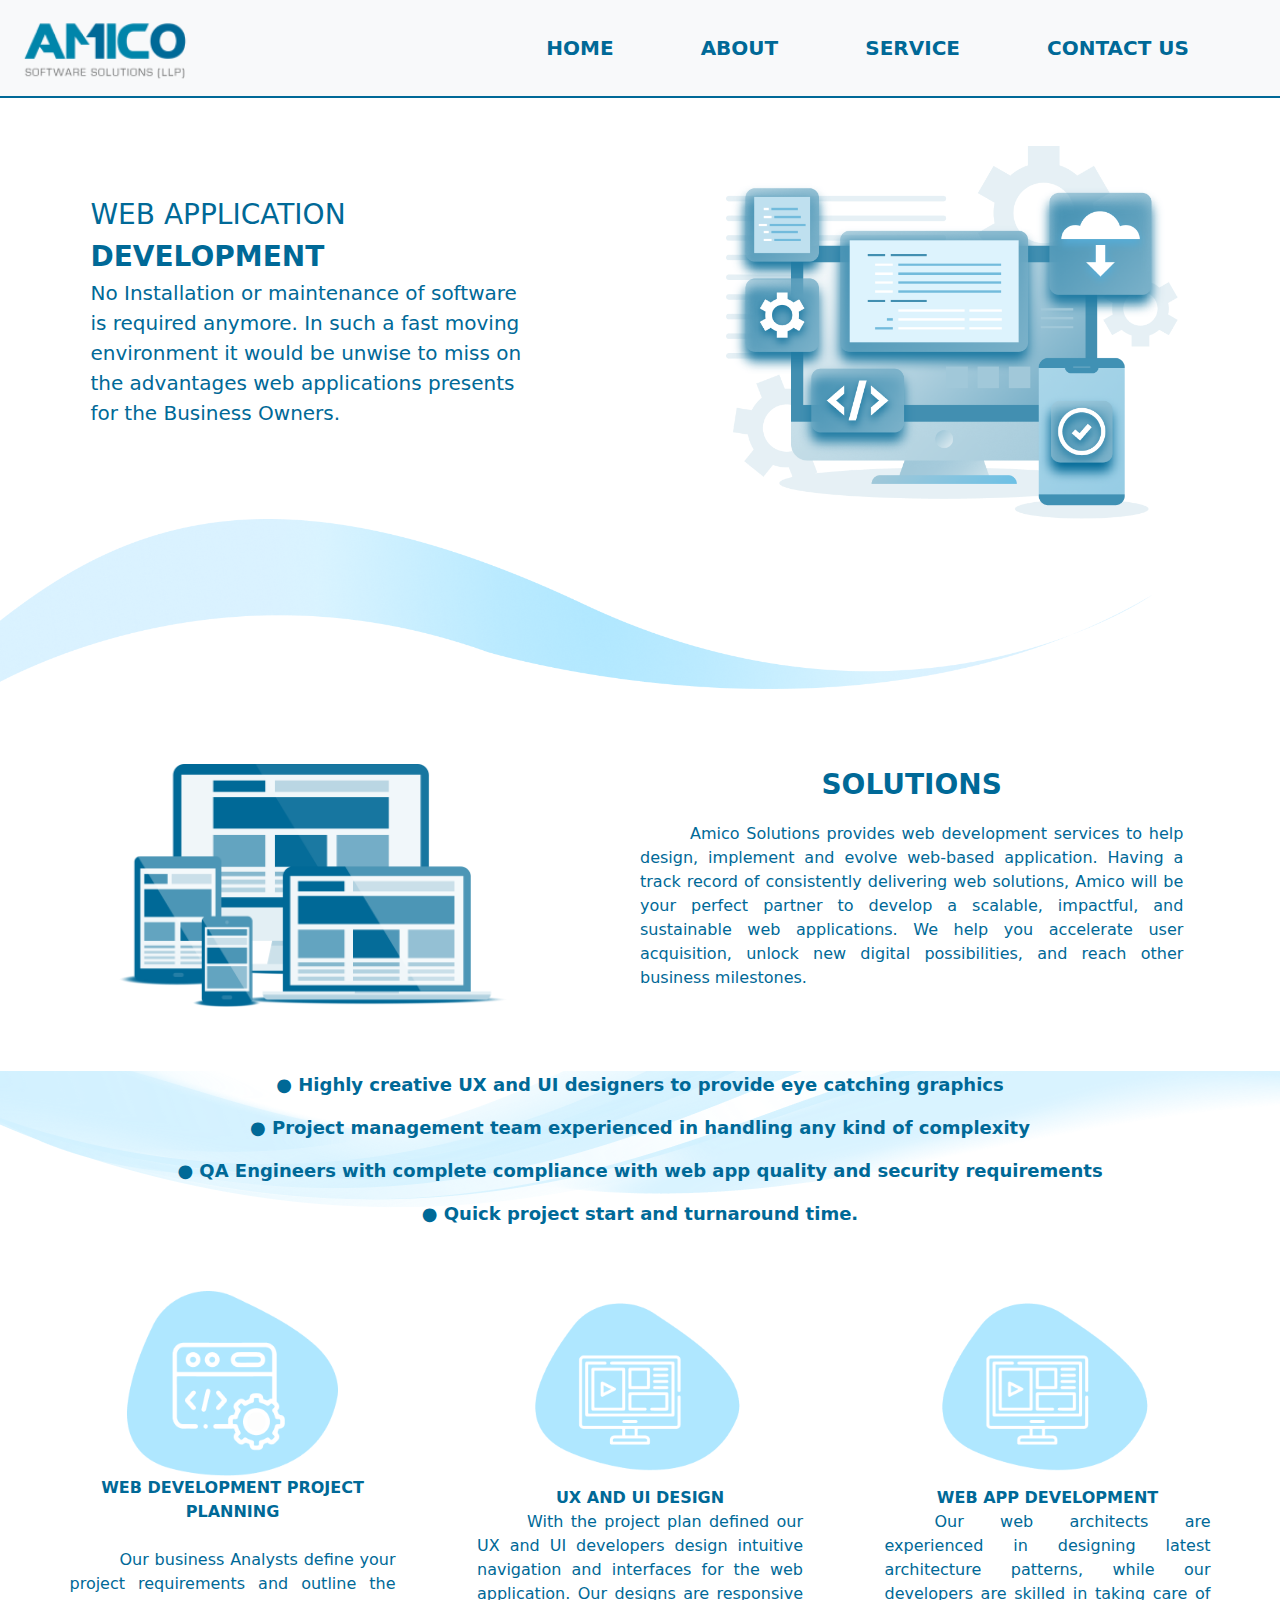
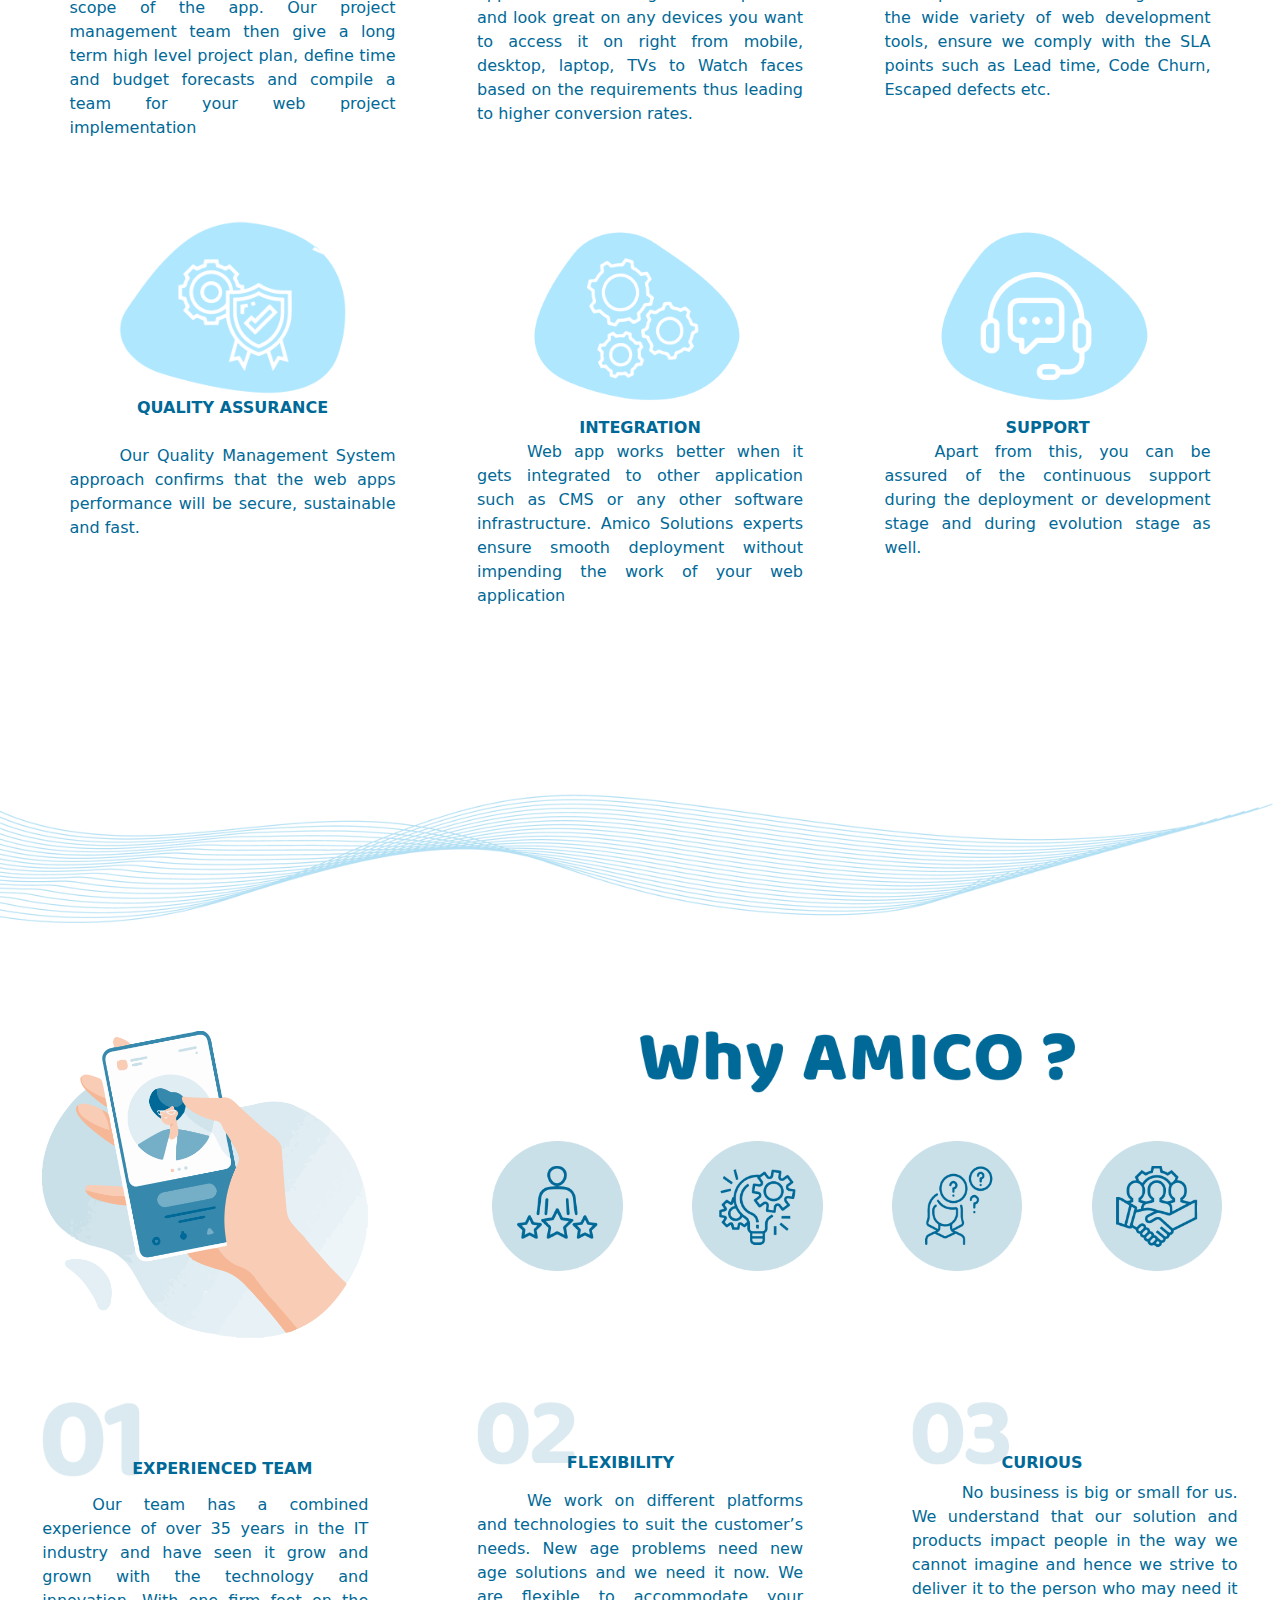
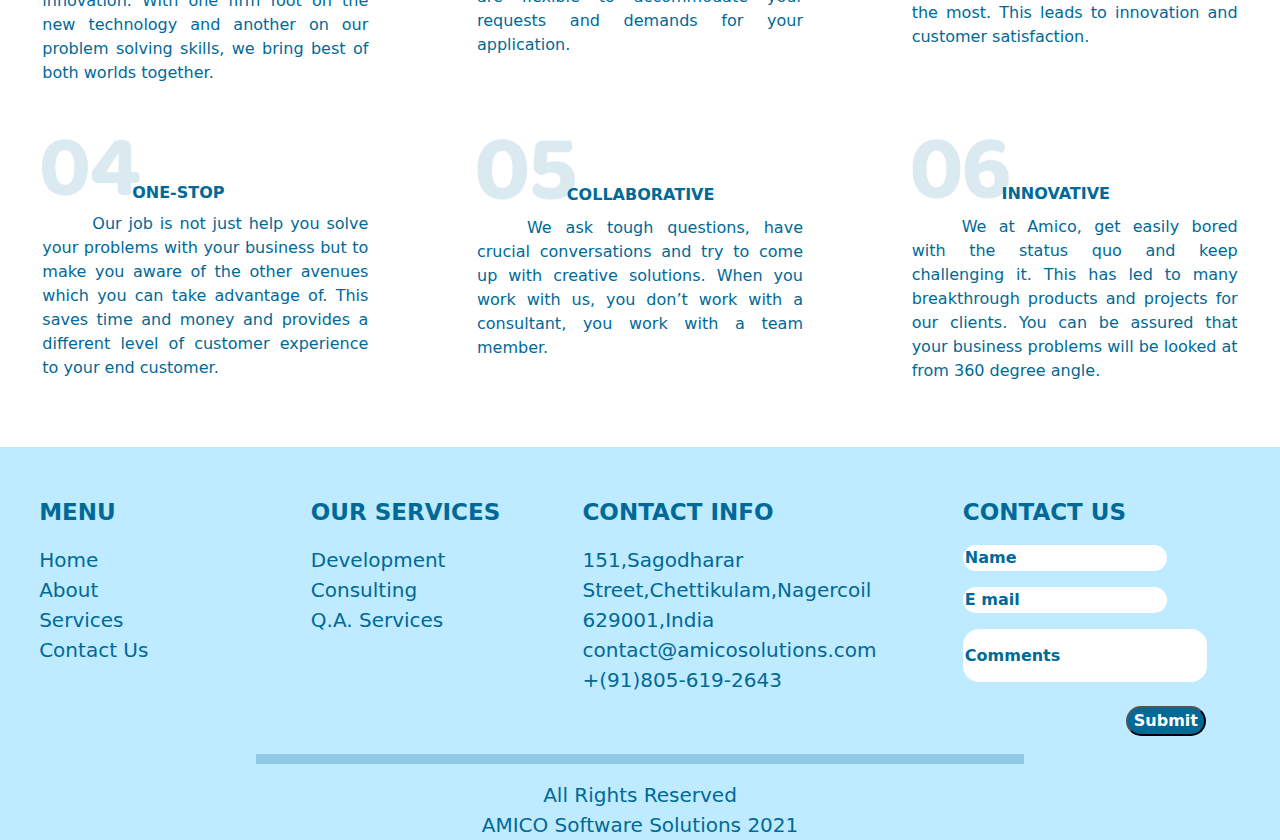
<file: Amico3/index.html>
<!DOCTYPE html>
<html lang="en">

<head>
    <meta charset="UTF-8">
    <meta http-equiv="X-UA-Compatible" content="IE=edge">
    <meta name="viewport" content="width=device-width, initial-scale=1.0">
    <link rel="stylesheet" href="style.css">
    <link rel="stylesheet" href="	https://cdn.jsdelivr.net/npm/bootstrap@5.3.3/dist/css/bootstrap.min.css">
    <link rel="stylesheet" href="https://cdnjs.cloudflare.com/ajax/libs/font-awesome/6.5.2/css/all.min.css"
        integrity="sha512-SnH5WK+bZxgPHs44uWIX+LLJAJ9/2PkPKZ5QiAj6Ta86w+fsb2TkcmfRyVX3pBnMFcV7oQPJkl9QevSCWr3W6A=="
        crossorigin="anonymous" referrerpolicy="no-referrer" />
    <title>Amico3</title>
</head>

<body>
    <nav class="navbar navbar-expand-lg bg-body-tertiary" style="border-bottom: #006997 solid 2px" >
        <div class="container-fluid">
            <img width="15%" src="images/amico 1 (2).png">
            <button class="navbar-toggler" style="background-color:  #006997;" type="button" data-bs-toggle="collapse"
                data-bs-target="#navbarNav" aria-controls="navbarNav" aria-expanded="false"
                aria-label="Toggle navigation">
                <span class="navbar-toggler-icon bg-white"></span>
            </button>
            <div class="collapse navbar-collapse" id="navbarNav" style="justify-content: end;">
                <ul class="navbar-nav w-75 ms-5 d-flex justify-content-evenly">
                    <li class="nav-item">
                        <a class="nav-link" href="#home">
                            <span id="atag">HOME</span></a>
                    </li>
                    <li class="nav-item">
                        <a class="nav-link" href="#about">
                            <span id="atag">ABOUT</span>
                        </a>
                    </li>
                    <li class="nav-item">
                        <a class="nav-link" href="#services">
                            <span id="atag">SERVICE</span>
                        </a>
                    </li>
                    <li class="nav-item">
                        <a class="nav-link" href="#contactus">
                            <span id="atag">CONTACT US</span>
                        </a>
                    </li>
                </ul>
            </div>
        </div>
        </div>
    </nav>

    <div class="row ms-lg-0 ms-5 mt-5">
        <div id="webapp" class="col-lg-5 col-9 px-md-0 px-5 mt-5 fs-3">
            <span style="color: #006997;font-weight: 500;">WEB APPLICATION</span><br>
            <span style="color: #006997;font-weight: 800;">DEVELOPMENT</span><br>
            <div style="color: #006997;" class="fs-5">
                <span>No Installation or maintenance of software</span><br>
                <span>is required anymore. In such a fast moving</span><br>
                <span>environment it would be unwise to miss on</span><br>
                <span>the advantages web applications presents</span><br>
                <span>for the Business Owners.</span>
            </div>
        </div>
        <div class="col-lg-6 col-10 p-md-0 p-3 text-center">
            <img width="70%" src="images/Group 45.png">
        </div>
    </div>
    <img width="90%" src="images/Vector (4).png">

    <div class="row" style="margin-top: 5%;">
        <div class="col-lg-6 col-12 p-md-0 p-5 text-center">
            <img width="60%" src="images/Group 46.png">
        </div>
        <div class="col-lg-5 col-10 px-lg-0 px-5 ms-md-0 ms-5 text-center">
            <p style="font-weight:700;color:#006997;" class="fs-3">SOLUTIONS</p>
            <div style="color: #006997;text-align: justify;text-indent: 50px;" class="p-md-0 p-5 ms-lg-0 ms-3">
                <p>Amico Solutions provides web development services to help design, implement and evolve web-based
                    application. Having a track record of consistently delivering web solutions, Amico will be your
                    perfect partner to develop a scalable, impactful, and sustainable web applications. We help you
                    accelerate user acquisition, unlock new digital possibilities, and reach other business milestones.
                </p>
            </div>
        </div>
    </div>

    <div id="listpoints" class="col-lg-12 px-lg-0 px-5 text-center" style="margin-top: 5%;">
        <div id="listbgimg">
            <p>&#9679; Highly creative UX and UI designers to provide eye catching graphics</p>
            <p>&#9679; Project management team experienced in handling any kind of complexity</p>
            <p>&#9679; QA Engineers with complete compliance with web app quality and security requirements</p>
            <p>&#9679; Quick project start and turnaround time.</p>
        </div>
    </div>

    <div class="row d-flex justify-content-evenly" style="margin-top: 5%;">
        <div id="imgexplain" class="col-lg-3 col-md-4 col-8 px-md-0 px-5  text-center">
            <img width="65%" src="images/Layer_1_copy (4).png">
            <figcaption>
                WEB DEVELOPMENT PROJECT PLANNING
            </figcaption><br>
            <p>Our business Analysts define your project requirements and outline the scope of the app. Our project
                management team then give a long term high level project plan, define time and budget forecasts and
                compile a team for your web project implementation</p>
        </div>
        <div id="imgexplain" class="col-lg-3 col-md-4 col-8 px-md-0 px-5 text-center">
            <img width="70%" src="images/Group 86.png">
            <figcaption>
                UX AND UI DESIGN
            </figcaption>
            <p>With the project plan defined our UX and UI developers design intuitive navigation and interfaces for the
                web application. Our designs are responsive and look great on any devices you want to access it on right
                from mobile, desktop, laptop, TVs to Watch faces based on the requirements thus leading to higher
                conversion rates.</p>
        </div>
        <div id="imgexplain" class="col-lg-3 col-8 px-md-0 px-5 text-center">
            <img width="70%" src="images/Group 86.png">
            <figcaption>
                WEB APP DEVELOPMENT
            </figcaption>
            <p>Our web architects are experienced in designing latest architecture patterns, while our developers are
                skilled in taking care of the wide variety of web development tools, ensure we comply with the SLA
                points such as Lead time, Code Churn, Escaped defects etc.</p>
        </div>
    </div>
    <div class="row d-flex justify-content-evenly" style="margin-top: 5%;">
        <div id="imgexplain" class="col-lg-3 col-md-4 col-8 px-md-0 px-5 text-center">
            <img width="70%" src="images/Layer_1_copy (5).png">
            <figcaption>
                QUALITY ASSURANCE
            </figcaption><br>
            <p>Our Quality Management System approach confirms that the web apps performance will be secure, sustainable
                and fast.</p>
        </div>
        <div id="imgexplain" class="col-lg-3 col-md-4 col-8 px-md-0 px-5 text-center">
            <img width="70%" src="images/Group 88.png">
            <figcaption>
                INTEGRATION
            </figcaption>
            <p>Web app works better when it gets integrated to other application such as CMS or any other software
                infrastructure. Amico Solutions experts ensure smooth deployment without impending the work of your web
                application</p>
        </div>
        <div id="imgexplain" class="col-lg-3 col-8 px-md-0 px-5 text-center">
            <img width="70%" src="images/Group 89.png">
            <figcaption>
                SUPPORT
            </figcaption>
            <p>Apart from this, you can be assured of the continuous support during the deployment or development stage
                and during evolution stage as well.</p>
        </div>
        <img src="images/Group (22).png">
    </div>



    <div class="row">
        <div class="col-lg-4 col-12 px-md-0 px-5 ms-lg-0 ms-3 text-center">
            <img width="75%" src="images/Group (23).png">
        </div>
        <div class="col-lg-8 col-12 px-md-0 px-5 text-center">
            <img width="50%" src="images/Why AMICO _ (1).png">
            <div id="groupimg" class="d-flex justify-content-evenly mt-5">
                <img src="images/Group 75.png">
                <img src="images/Group 76.png">
                <img src="images/Group 77.png">
                <img src="images/Group 78.png">
            </div>
        </div>
    </div>


    <div class="row justify-content-around" style="margin-top: 5%;">
        <div id="explain" class="col-lg-3 col-8 px-md-0 px-5">
            <img src="images/01 (2).png">
            <span>EXPERIENCED TEAM</span>
            <p class="mt-3">Our team has a combined experience of over 35 years in the IT industry and have seen it grow
                and grown with the technology and innovation. With one firm foot on the new technology and another on
                our problem solving skills, we bring best of both worlds together.</p>
        </div>
        <div id="explain" class="col-lg-3 col-8 px-md-0 px-5">
            <img src="images/02 (2).png">
            <span>FLEXIBILITY</span>
            <p class="mt-4">We work on different platforms and technologies to suit the customer’s needs. New age
                problems need new age solutions and we need it now. We are flexible to accommodate your requests and
                demands for your application.</p>
        </div>
        <div id="explain" class="col-lg-3 col-8 px-md-0 px-5">
            <img src="images/03 (2).png">
            <span>CURIOUS</span>
            <p class="mt-3">No business is big or small for us. We understand that our solution and products impact
                people in the way we cannot imagine and hence we strive to deliver it to the person who may need it the
                most. This leads to innovation and customer satisfaction.</p>
        </div>
    </div>
    <div class="row justify-content-around" style="margin-top: 3%;">
        <div id="explain" class="col-lg-3 col-8 px-md-0 px-5">
            <img src="images/04 (2).png">
            <span>ONE-STOP</span>
            <p class="mt-3">Our job is not just help you solve your problems with your business but to make you aware of
                the other avenues which you can take advantage of. This saves time and money and provides a different
                level of customer experience to your end customer.</p>
        </div>
        <div id="explain" class="col-lg-3 col-8 px-md-0 px-5">
            <img src="images/05 (2).png">
            <span>COLLABORATIVE</span>
            <p class="mt-3">We ask tough questions, have crucial conversations and try to come up with creative
                solutions. When you work with us, you don’t work with a consultant, you work with a team member.</p>
        </div>
        <div id="explain" class="col-lg-3 col-8 px-md-0 px-5">
            <img src="images/06 (2).png">
            <span>INNOVATIVE</span>
            <p class="mt-3">We at Amico, get easily bored with the status quo and keep challenging it. This has led to
                many breakthrough products and projects for our clients. You can be assured that your business problems
                will be looked at from 360 degree angle.</p>
        </div>
    </div>

    <section id="contactus"></section>
    <div style="background-color: #BEEBFF;">
        <div class="row justify-content-around mt-5">
            <div id="footer" class="col-lg-2 col-md-5 col-8 px-md-0 px-5 ms-5 mt-5">
                <p>MENU</p>
                <a href="../Amico1/index.html">
                    <span>Home</span><br>
                </a>
                <a href="about">
                    <span>About</span><br>
                </a>
                <a href="services">
                    <span>Services</span><br>
                </a>
                <a href="contactus">
                    <span>Contact Us</span>
                </a>
            </div>
            <div id="footer" class="col-lg-2 col-md-5 col-8 px-md-0 px-5 ms-5 mt-5">
                <p>OUR SERVICES</p>
                <i id="icon" class="fa-solid fa-play"></i>
                <span>Development</span><br>
                <i id="icon" class="fa-solid fa-play"></i>
                <span>Consulting</span><br>
                <i id="icon" class="fa-solid fa-play"></i>
                <span>Q.A. Services</span>
            </div>
            <div id="footer" class="col-lg-3 col-md-5 col-8 px-md-0 px-5 ms-5 mt-5">
                <p>CONTACT INFO</p>
                <i id="icon" class="fa-solid fa-location-dot"></i>
                <span>151,Sagodharar Street,Chettikulam,Nagercoil 629001,India</span><br>
                <i id="icon" class="fa-solid fa-envelope"></i>
                <span>contact@amicosolutions.com</span><br>
                <i id="icon" class="fa-solid fa-phone"></i>
                <span>+(91)805-619-2643</span>
            </div>
            <div id="footer" class="col-lg-3 col-md-5 col-8 px-md-0 px-5 ms-5 mt-5">
                <p>CONTACT US</p>
                <input class="rounded-4 border-0" type="text" value="" placeholder="Name">
                <input class="rounded-4 border-0 mt-3" type="email" value="" placeholder="E mail">
                <input class="rounded-4 border-0 mt-3 w-75 h-25" type="text" value="" placeholder="Comments"><br><br>
                <button id="btn" class="rounded-5 fw-semibold">Submit</button>
            </div>
        </div>
        <hr class="line m-auto mt-5">

        <div class="row">
            <div style="color: #006997;font-weight: 500;" class="col text-center mt-3 fs-5">
                <span>All Rights Reserved</span><br>
                <span>AMICO Software Solutions <i class="fa-regular fa-copyright"></i> 2021</span><br>
                <div style="letter-spacing: 3px;" >
                <i class="fa-brands fa-facebook"></i>
                <i class="fa-brands fa-square-instagram"></i>
                <i class="fa-brands fa-twitter"></i>
                <i class="fa-brands fa-linkedin"></i>
                </div>
            </div>
        </div>
    </div>

</body>
<script src="https://cdn.jsdelivr.net/npm/bootstrap@5.3.3/dist/js/bootstrap.bundle.min.js"></script>

</html>
</file>
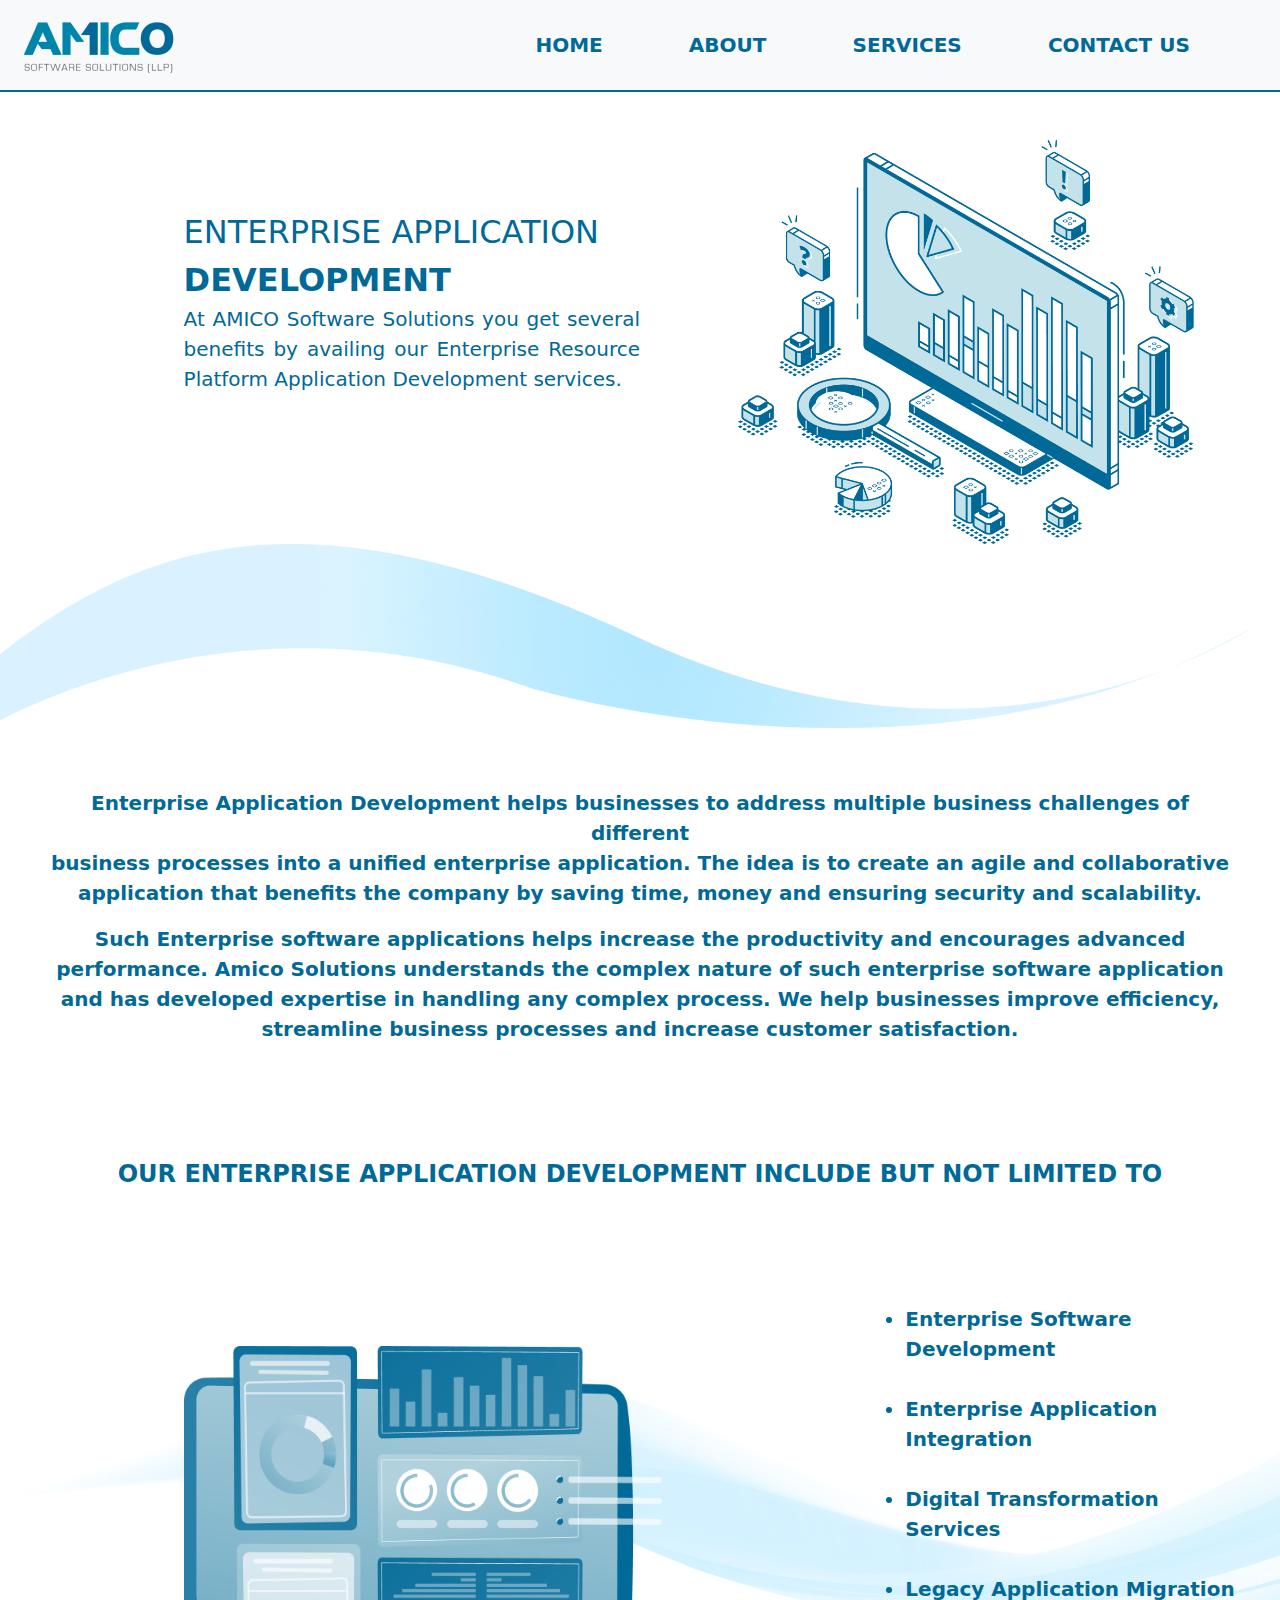
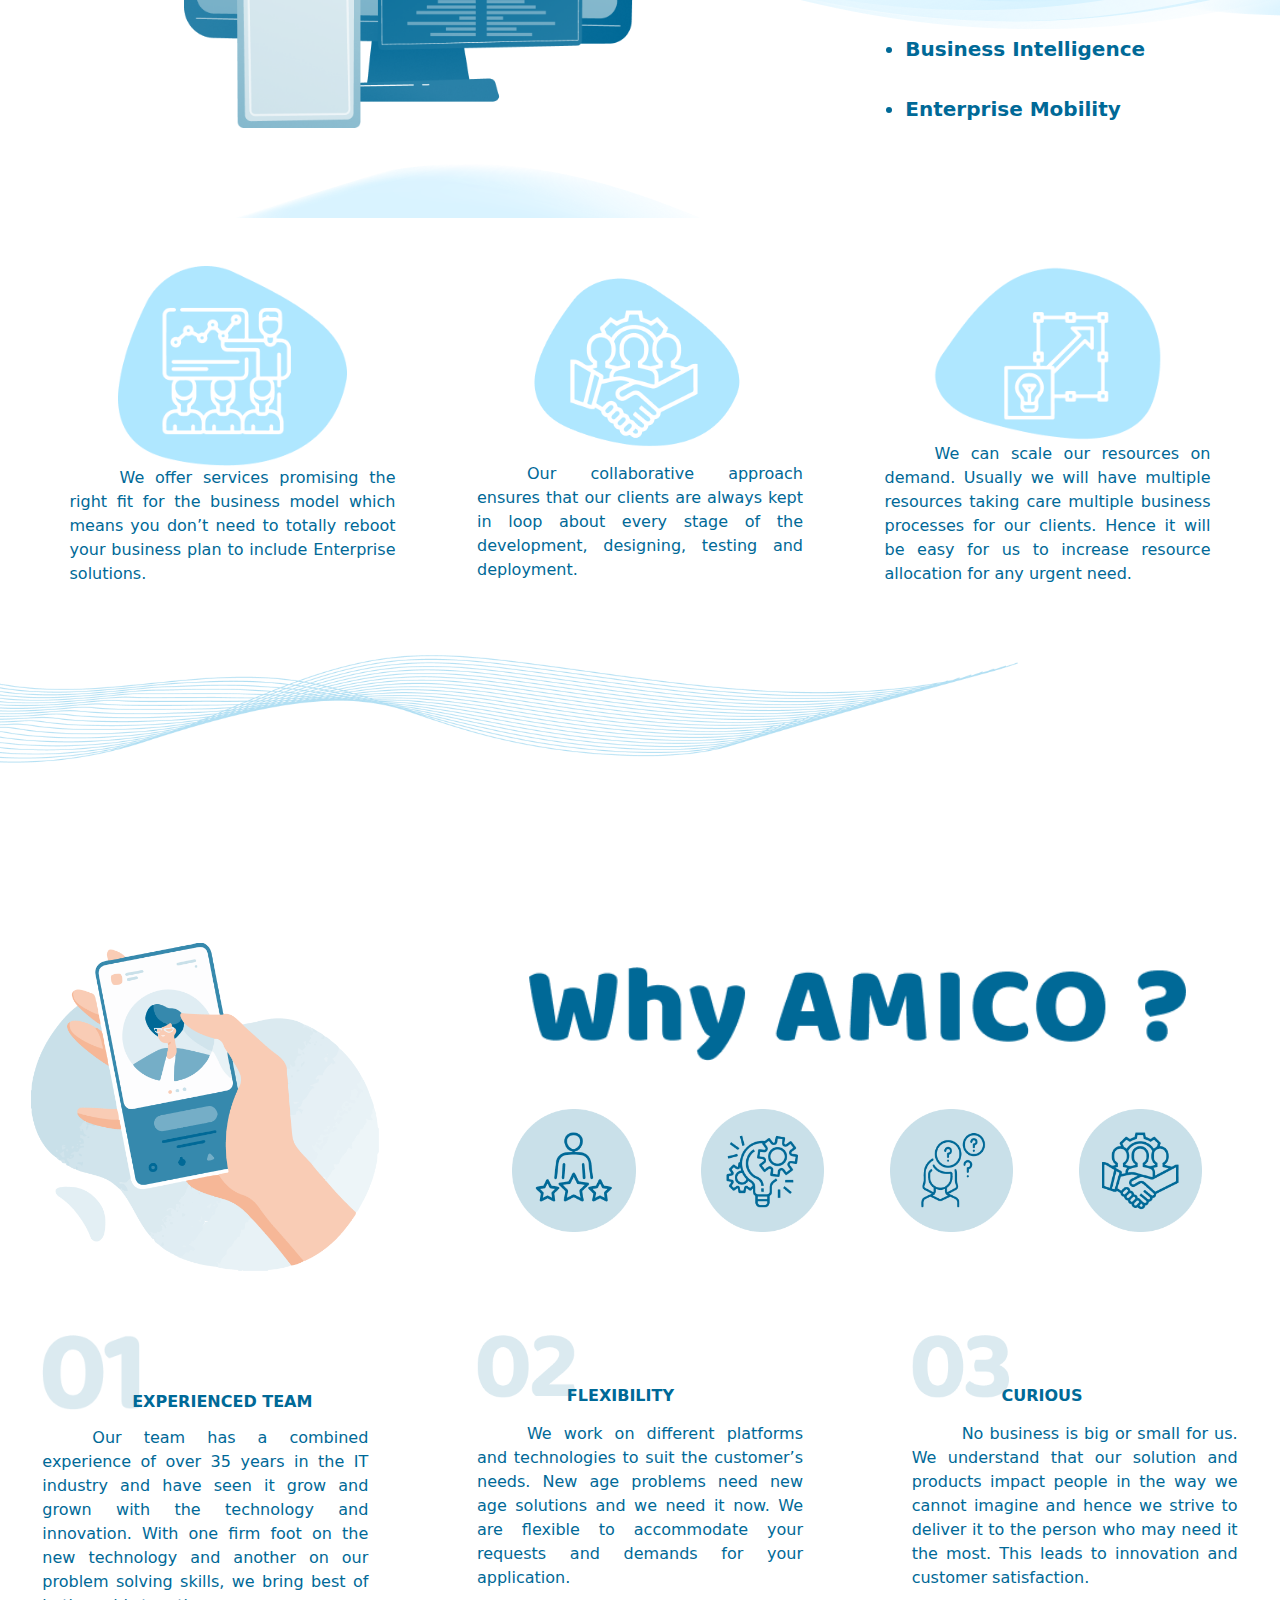
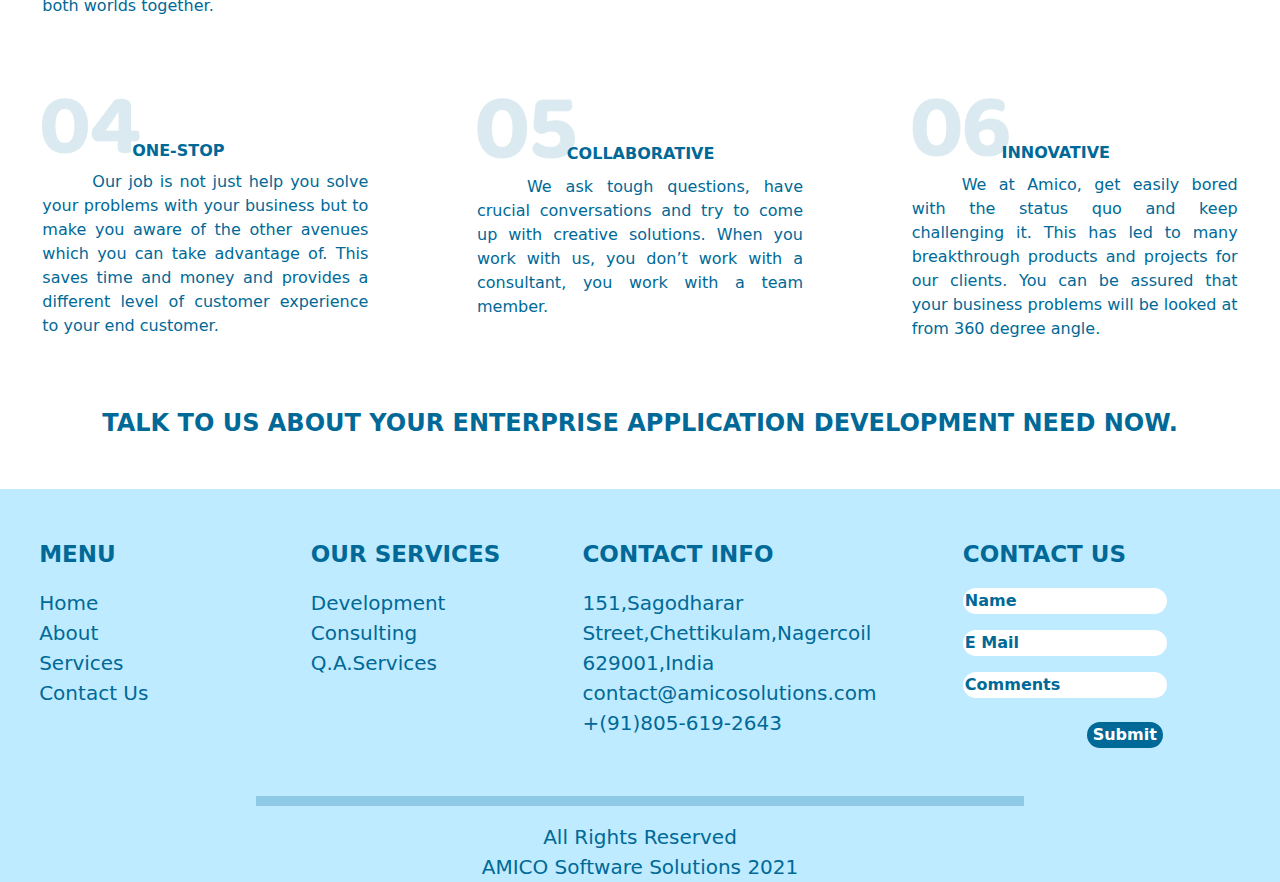
<file: Amico4/index.html>
<!DOCTYPE html>
<html lang="en">

<head>
    <meta charset="UTF-8">
    <meta http-equiv="X-UA-Compatible" content="IE=edge">
    <meta name="viewport" content="width=device-width, initial-scale=1.0">
    <link rel="stylesheet" href="index.css">
    <link rel="stylesheet" href="https://cdn.jsdelivr.net/npm/bootstrap@5.3.3/dist/css/bootstrap.min.css">
    <link rel="stylesheet" href="https://cdnjs.cloudflare.com/ajax/libs/font-awesome/6.5.2/css/all.min.css"
        integrity="sha512-SnH5WK+bZxgPHs44uWIX+LLJAJ9/2PkPKZ5QiAj6Ta86w+fsb2TkcmfRyVX3pBnMFcV7oQPJkl9QevSCWr3W6A=="
        crossorigin="anonymous" referrerpolicy="no-referrer" />
    <title>Amico4</title>
</head>

<body>
    <nav class="navbar navbar-expand-lg bg-body-tertiary" style="border-bottom: #006997 solid 2px;" >
        <div class="container-fluid">
            <img src="images/amico 1 (3).png">
            <button style="background-color: #006997;" class="navbar-toggler" type="button" data-bs-toggle="collapse"
                data-bs-target="#navbarNav" aria-controls="navbarNav" aria-expanded="false"
                aria-label="Toggle navigation">
                <span class="navbar-toggler-icon bg-white"></span>
            </button>
            <div class="collapse navbar-collapse" id="navbarNav" style="justify-content: end;">
                <ul class="navbar-nav w-75 fs-5 justify-content-evenly">
                    <li class="nav-item">
                        <a class="nav-link" href="../Amico1/index.html">
                            <span id="atag">HOME</span></a>

                    </li>
                    <li class="nav-item">
                        <a class="nav-link" href="#about">
                            <span id="atag">ABOUT</span></a>
                    </li>
                    <li class="nav-item">
                        <a class="nav-link" href="#services">
                            <span id="atag">SERVICES</span></a>
                    </li>
                    <li class="nav-item">
                        <a class="nav-link" href="#contactus">
                            <span id="atag">CONTACT US</span></a>
                    </li>
                </ul>
            </div>
        </div>
    </nav>

    <div class="row mt-5">
        <div class="col-lg-6 col-10 p-md-0 p-3 ms-md-0 ms-3 mt-5">
            <div id="firstpage">
                <span1 class="fs-2">ENTERPRISE APPLICATION</span1><br>
                <span2 class="fs-2">DEVELOPMENT</span2><br>
                <div class="fs-5" style="color: #006997;font-weight: 500;text-align: justify;">
                    <p>At AMICO Software Solutions you get several benefits by availing our Enterprise Resource Platform Application Development services.</p>
                </div>
            </div>
        </div>
        <div class="col-lg-6 col-12 d-flex justify-content-center p-md-0 p-3 text-center">
            <img width="70%" src="images/illustration_1_.png">
        </div>
    </div>
    <img width="98%" src="images/Vector (6).png">

    <div class="text-center fw-semibold fs-5 p-5" style="color: #006997;">
        <p>Enterprise Application Development helps businesses to address multiple business challenges of
            different<br>business processes into a unified enterprise application. The idea is to create an agile
            and collaborative<br>application that benefits the company by saving time, money and ensuring security
            and scalability.</p>
        <p>Such Enterprise software applications helps increase the productivity
            and encourages advanced<br> performance. Amico Solutions understands the
            complex nature of such enterprise software application<br> and has developed expertise in handling any
            complex process. We help businesses improve
            efficiency,<br> streamline business processes and increase customer
            satisfaction.</p>
    </div>
    <div style="position: relative;">
        <div class="text-center fs-4 p-5 fw-bold" style="color: #006997;">
            <p>OUR ENTERPRISE APPLICATION DEVELOPMENT INCLUDE BUT NOT LIMITED TO</p>
        </div>

        <div id="bg-image" style="position: relative;">
            <div class="row">
                <div class="col-lg-8 col-12 d-flex justify-content-center px-md-0 px-5 m-auto text-center">
                    <img width="55%" src="images/Group (24).png">
                </div>
                <div class="col-lg-4 col-12 d-flex justify-content-center px-md-0 px-5 fw-semibold fs-5 ms-md-0 ms-5 "
                    style="color: #006997;">
                    <ul class="p-5">
                        <li>Enterprise Software Development</li><br>
                        <li>Enterprise Application Integration</li><br>
                        <li>Digital Transformation Services</li><br>
                        <li>Legacy Application Migration</li><br>
                        <li>Business Intelligence</li><br>
                        <li>Enterprise Mobility</li><br>
                    </ul>
                </div>

            </div>
        </div>
    </div>

    <div class="row mt-5 justify-content-evenly">
        <div id="imgexplain" class="col-lg-3 col-md-5 col-8 px-md-0 px-5 text-center">
            <img width="70%" src="images/Group 90.png">
            <p>We offer services promising the right fit for the business model which means you don’t need to totally
                reboot your business plan to include Enterprise solutions.</p>
        </div>
        <div id="imgexplain" class="col-lg-3 col-md-5 col-8 px-md-0 px-5 text-center">
            <img width="70%" src="images/Group 91.png">
            <p>Our collaborative approach ensures that our clients are always kept in loop about every stage of the
                development, designing, testing and deployment.</p>
        </div>
        <div id="imgexplain" class="col-lg-3 col-md-5 col-8 px-md-0 px-5 text-center">
            <img width="70%" src="images/Group 92.png">
            <p>We can scale our resources on demand. Usually we will have multiple resources taking care multiple
                business processes for our clients. Hence it will be easy for us to increase resource allocation for any
                urgent need.</p>
        </div>
    </div>
    <img width="80%" style="position: relative;bottom: 90px;" src="images/Group (26).png">

    <div class="row d-flex justify-content-evenly">
        <div class="col-lg-4 col-7 px-4 text-center">
            <img width="90%" src="images/Group (27).png">
        </div>
        <div class="col-lg-8 col-10 p-4 text-center">
            <img width="80%" src="images/Why AMICO _ (2).png">
            <div id="images" class="mt-5 d-flex justify-content-evenly text-center">
                <img src="images/Group 75.png">
                <img src="images/Group 76.png">
                <img src="images/Group 77.png">
                <img src="images/Group 78.png">
            </div>
        </div>
    </div>

    <div class="row justify-content-around" style="margin-top: 5%;">
        <div id="explain" class="col-lg-3 col-8 px-md-0 px-5">
            <img src="images/01 (3).png">
            <span>EXPERIENCED TEAM</span>
            <p class="mt-3">Our team has a combined experience of over 35 years in the IT industry and have seen it grow
                and grown with the technology and innovation. With one firm foot on the new technology and another on
                our problem solving skills, we bring best of both worlds together.</p>
        </div>
        <div id="explain" class="col-lg-3 col-8 px-md-0 px-5">
            <img src="images/02 (3).png">
            <span>FLEXIBILITY</span>
            <p class="mt-4">We work on different platforms and technologies to suit the customer’s needs. New age
                problems need new age solutions and we need it now. We are flexible to accommodate your requests and
                demands for your application.</p>
        </div>
        <div id="explain" class="col-lg-3 col-8 px-md-0 px-5">
            <img src="images/03 (3).png">
            <span>CURIOUS</span>
            <p class="mt-4">No business is big or small for us. We understand that our solution and products impact
                people in the way we cannot imagine and hence we strive to deliver it to the person who may need it the
                most. This leads to innovation and customer satisfaction.</p>
        </div>
    </div>
    <div class="row justify-content-around" style="margin-top: 5%;">
        <div id="explain" class="col-lg-3 col-8 px-md-0 px-5">
            <img src="images/04 (3).png">
            <span>ONE-STOP</span>
            <p class="mt-3">Our job is not just help you solve your problems with your business but to make you aware of
                the other avenues which you can take advantage of. This saves time and money and provides a different
                level of customer experience to your end customer.</p>
        </div>
        <div id="explain" class="col-lg-3 col-8 px-md-0 px-5">
            <img src="images/05 (3).png">
            <span>COLLABORATIVE</span>
            <p class="mt-3">We ask tough questions, have crucial conversations and try to come up with creative
                solutions. When you work with us, you don’t work with a consultant, you work with a team member.</p>
        </div>
        <div id="explain" class="col-lg-3 col-8 px-md-0 px-5">
            <img src="images/06 (3).png">
            <span>INNOVATIVE</span>
            <p class="mt-3">We at Amico, get easily bored with the status quo and keep challenging it. This has led to
                many breakthrough products and projects for our clients. You can be assured that your business problems
                will be looked at from 360 degree angle.</p>
        </div>
    </div>

    <div class="mt-5 text-center fs-4 fw-semibold" style="color: #006997;">
        <span>TALK TO US ABOUT YOUR ENTERPRISE APPLICATION DEVELOPMENT NEED NOW.</span>
    </div>
    <section id="contactus"></section>
    <div style="background-color: #BEEBFF;">
        <div class="row justify-content-around mt-5">
            <div id="footer" class="col-lg-2 col-md-5 col-8 px-md-0 px-5 mt-5 ms-5">
                <p>MENU</p>
                <a href="../Amico1/index.html">
                    <span>Home</span><br>
                </a>
                <a href="about">
                    <span>About</span><br>
                </a>
                <a href="services">
                    <span>Services</span><br>
                </a>
                <a href="contactus">
                    <span>Contact Us</span>
                </a>
            </div>
            <div id="footer" class="col-lg-2 col-md-5 col-8 px-md-0 px-5 mt-5 ms-5">
                <p>OUR SERVICES</p>
                <i id="icon" class="fa-solid fa-play"></i>
                <span>Development</span><br>
                <i id="icon" class="fa-solid fa-play"></i>
                <span>Consulting</span><br>
                <i id="icon" class="fa-solid fa-play"></i>
                <span>Q.A.Services</span>
            </div>

            <div id="footer" class="col-lg-3 col-md-5 col-8 px-md-0 px-5 mt-5 ms-5">
                <p>CONTACT INFO</p>
                <i id="icon" class="fa-solid fa-location-dot"></i>
                <span>151,Sagodharar Street,Chettikulam,Nagercoil 629001,India</span><br>
                <i id="icon" class="fa-solid fa-envelope"></i>
                <span>contact@amicosolutions.com</span><br>
                <i id="icon" class="fa-solid fa-phone"></i>
                <span>+(91)805-619-2643</span>
            </div>
            <div id="footer" class="col-lg-3 col-md-5 col-8 px-md-0 px-5 mt-5 ms-5">
                <p>CONTACT US</p>
                <input class="rounded-4 border-0" type="text" value="" placeholder="Name">
                <input class="rounded-4 border-0 mt-3" type="email" value="" placeholder="E Mail">
                <input class="rounded-4 border-0 mt-3" type="text" value="" placeholder="Comments"><br><br>
                <button id="btn" class="rounded-4 border-0 fw-semibold">Submit</button>
            </div>
        </div>
        <hr class="line m-auto mt-5">
        <div class="text-center fs-5 mt-3" style="color: #006997;font-weight: 500;" >
            <span>All Rights Reserved</span><br>
            <span>AMICO Software Solutions <i class="fa-regular fa-copyright"></i> 2021</span><br>
            <div style="letter-spacing: 5px;" >
            <i class="fa-brands fa-facebook"></i>
            <i class="fa-brands fa-square-instagram"></i>
            <i class="fa-brands fa-twitter"></i>
            <i class="fa-brands fa-linkedin"></i>
            </div>
        </div>
    </div>   
</body>
<script src="https://cdn.jsdelivr.net/npm/bootstrap@5.3.3/dist/js/bootstrap.bundle.min.js"></script>

</html>
</file>
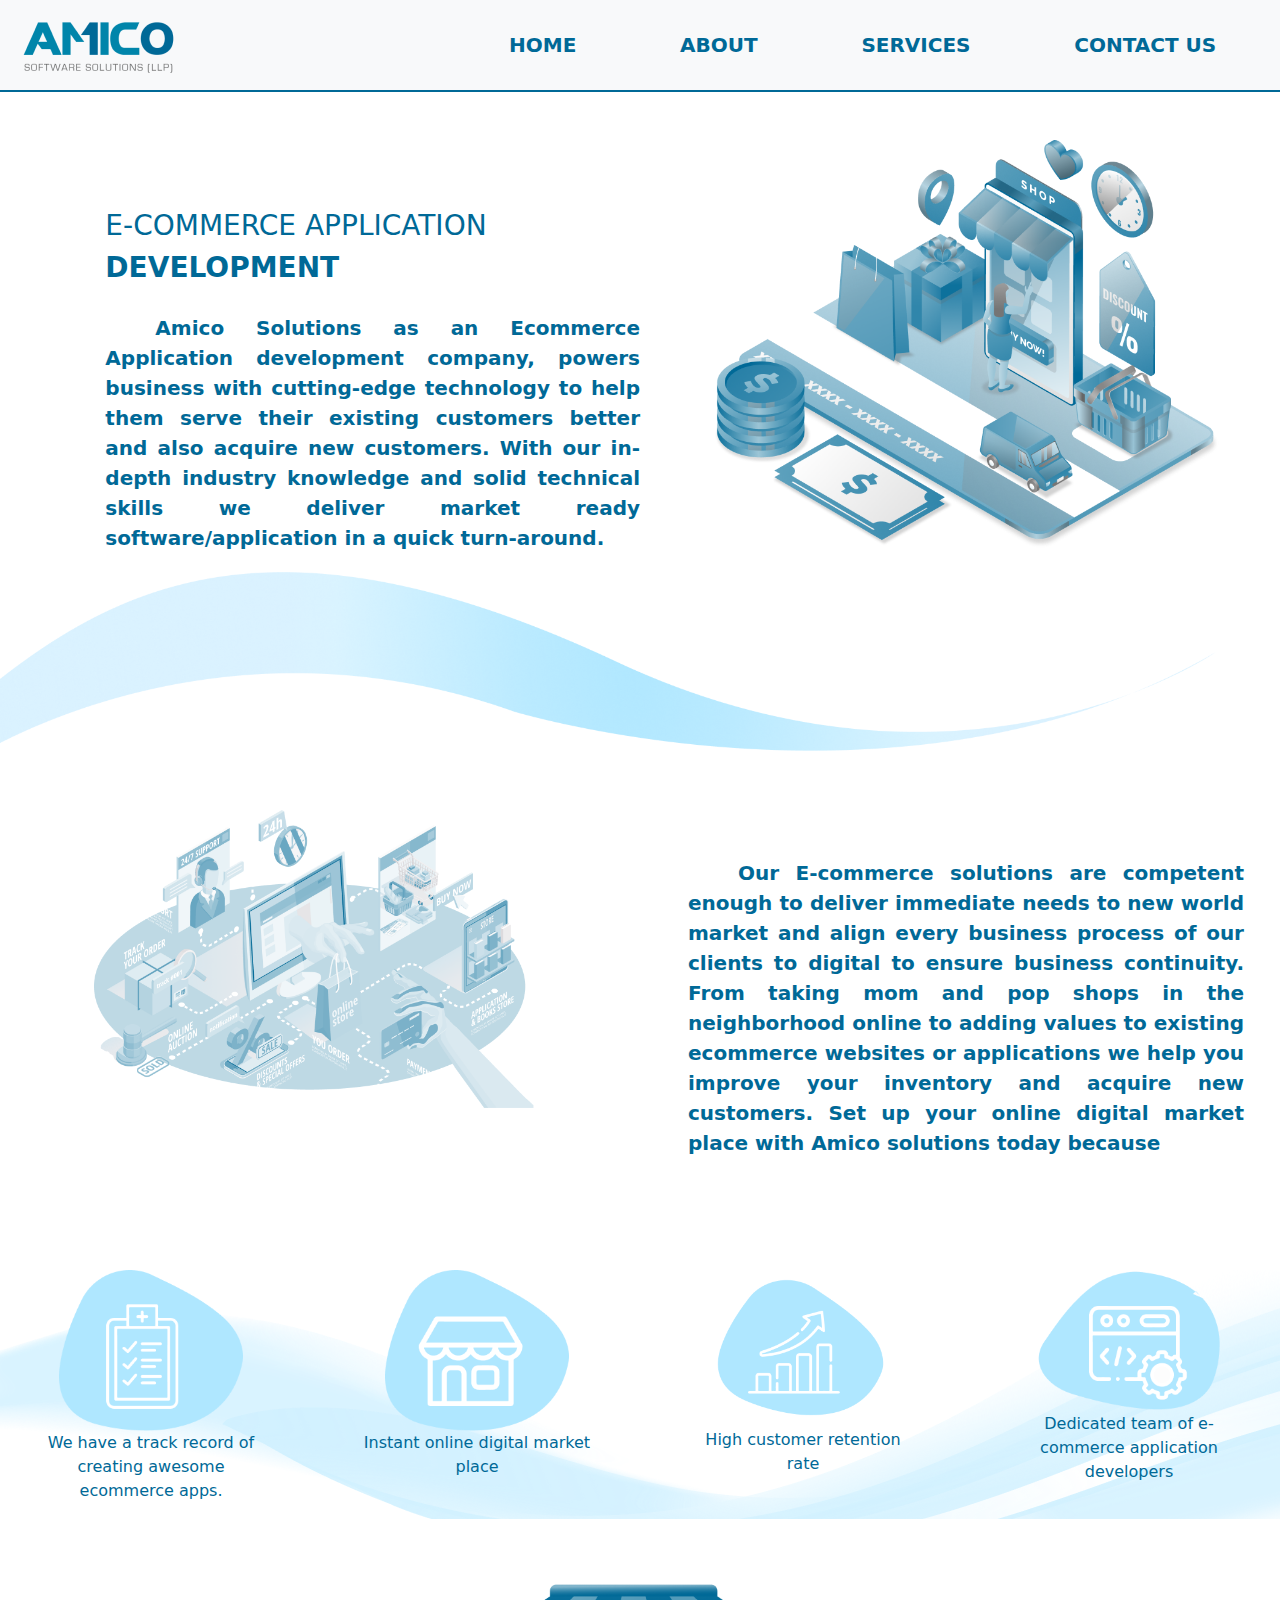
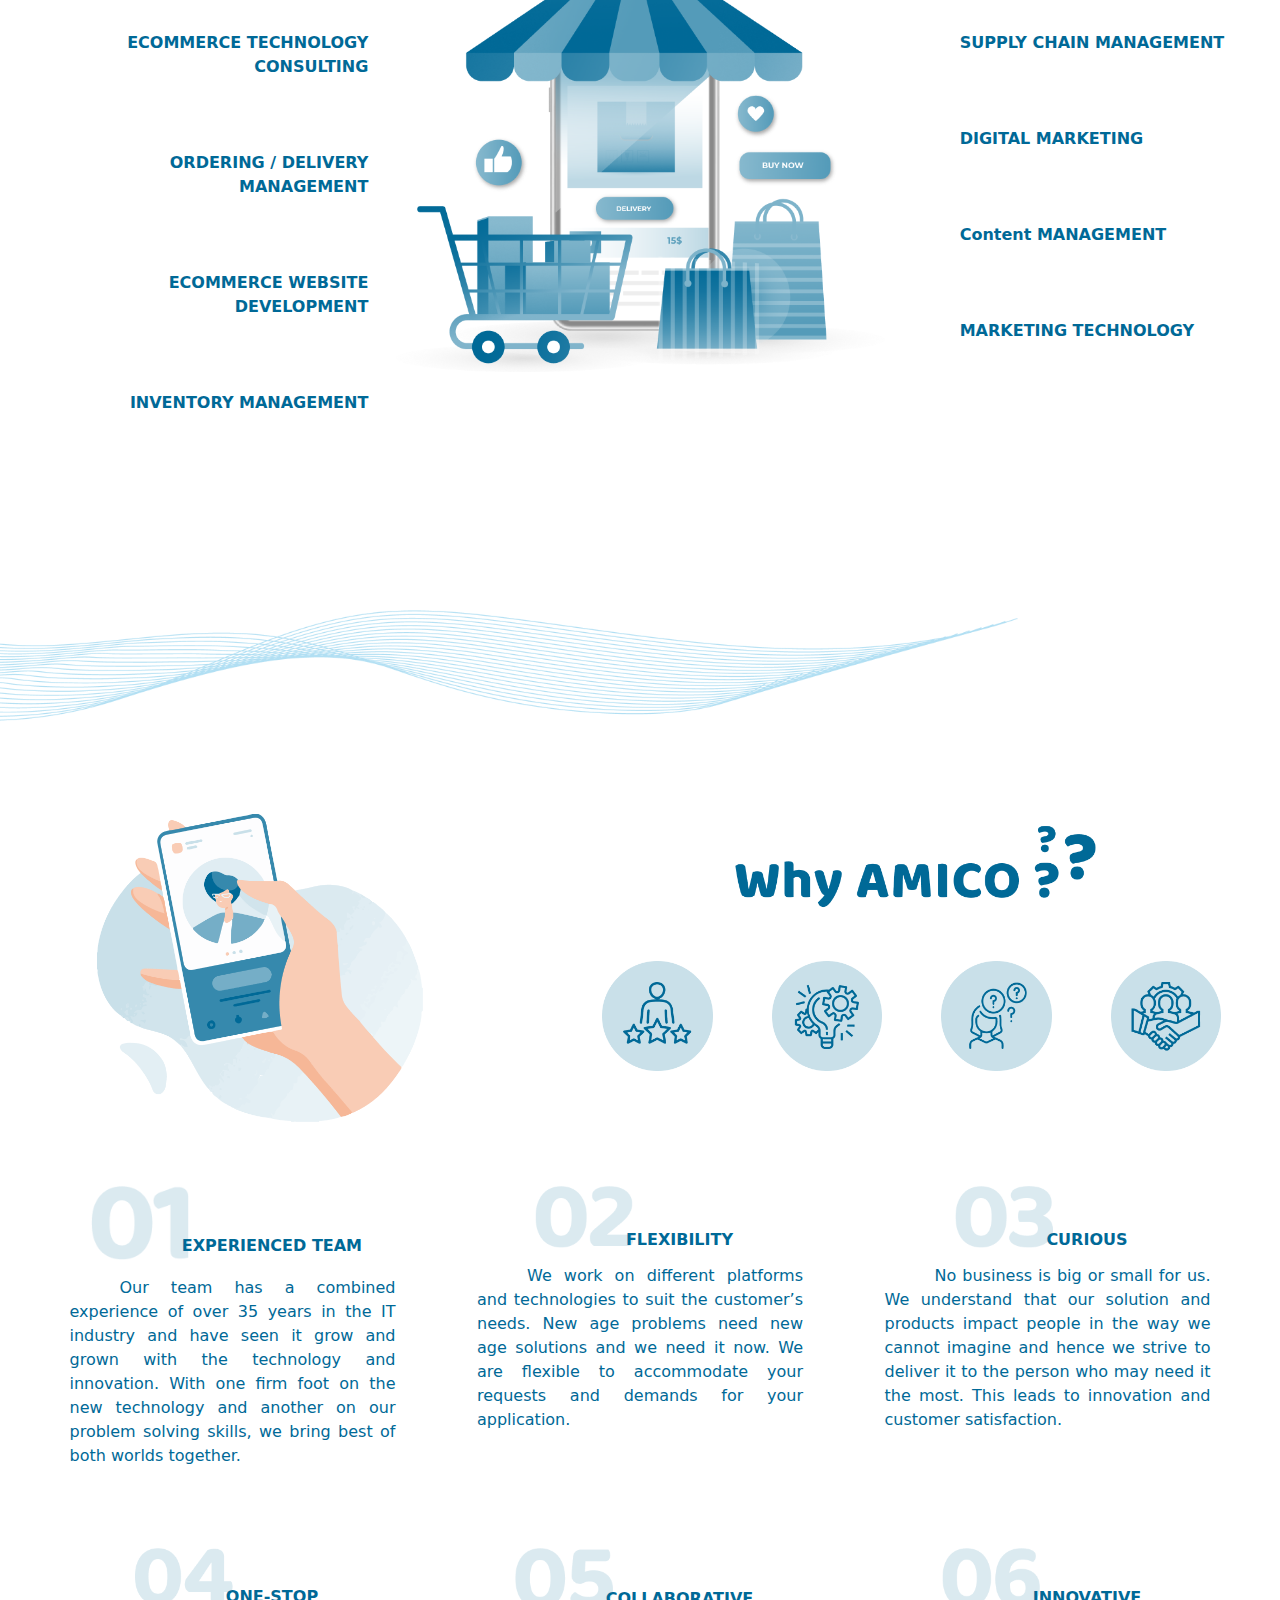
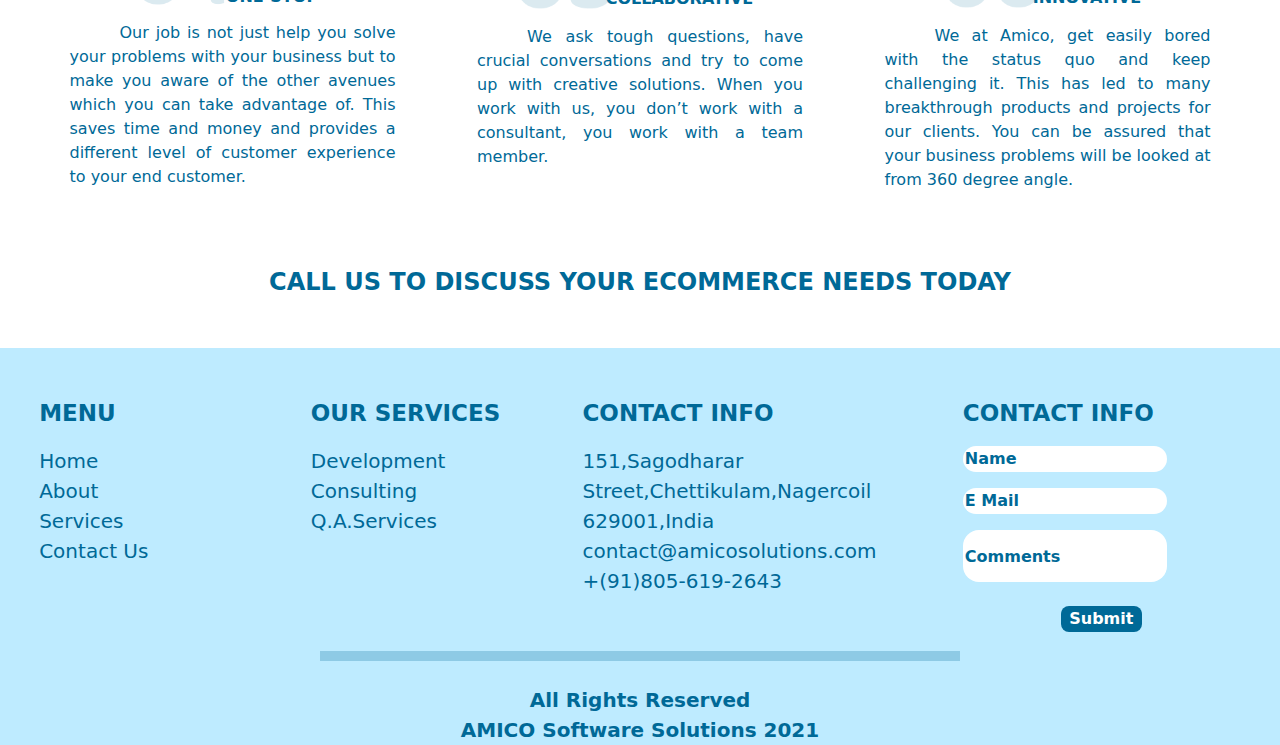
<file: Amico5/index.html>
<!DOCTYPE html>
<html lang="en">

<head>
    <meta charset="UTF-8">
    <meta http-equiv="X-UA-Compatible" content="IE=edge">
    <meta name="viewport" content="width=device-width, initial-scale=1.0">
    <link rel="stylesheet" href="index.css">
    <link rel="stylesheet" href="https://cdn.jsdelivr.net/npm/bootstrap@5.3.3/dist/css/bootstrap.min.css">
    <link rel="stylesheet" href="https://cdnjs.cloudflare.com/ajax/libs/font-awesome/6.5.2/css/all.min.css"
        integrity="sha512-SnH5WK+bZxgPHs44uWIX+LLJAJ9/2PkPKZ5QiAj6Ta86w+fsb2TkcmfRyVX3pBnMFcV7oQPJkl9QevSCWr3W6A=="
        crossorigin="anonymous" referrerpolicy="no-referrer" />
    <title>Amico5</title>
</head>

<body>
    <nav class="navbar navbar-expand-lg bg-body-tertiary" style="border-bottom: #006997 solid 2px;" >
        <div class="container-fluid">
            <img src="images/amico 1 (4).png">
            <button style="background-color: #006997;" class="navbar-toggler" type="button" data-bs-toggle="collapse"
                data-bs-target="#navbarNav" aria-controls="navbarNav" aria-expanded="false"
                aria-label="Toggle navigation">
                <span class="navbar-toggler-icon bg-white"></span>
            </button>
            <div class="collapse navbar-collapse" id="navbarNav" style="justify-content: end;">
                <ul class="navbar-nav fs-5 w-75 justify-content-around">
                    <li class="nav-item">
                        <a class="nav-link" href="../Amico1/index.html">
                            <span id="atag">HOME</span></a>
                    </li>
                    <li class="nav-item">
                        <a class="nav-link" href="#about">
                            <span id="atag">ABOUT</span></a>
                    </li>
                    <li class="nav-item">
                        <a class="nav-link" href="#services">
                            <span id="atag">SERVICES</span></a>
                    </li>
                    <li class="nav-item">
                        <a class="nav-link" href="#contactus">
                            <span id="atag">CONTACT US</span></a>
                    </li>
                </ul>
            </div>
        </div>
    </nav>

    <div class="row mt-5">
        <div class="col-lg-6 col-11 p-md-0 p-5">
            <div id="header">
                <span1 class="fs-3">E-COMMERCE APPLICATION</span1><br>
                <span2 class="fs-3">DEVELOPMENT</span2><br><br>
                <div id="homepara" class="fs-5 fw-semibold">
                    <p>Amico Solutions as an Ecommerce Application
                        development company, powers business with
                        cutting-edge technology to help them serve their
                        existing customers better and also acquire new
                        customers. With our in-depth industry knowledge
                        and solid technical skills we deliver market ready
                        software/application in a quick turn-around.</p>
                </div>
            </div>
        </div>
        <div class="col-lg-6 col-11 p-md-0 p-5 text-center">
            <img width="85%" src="images/Group (28).png">
        </div>
    </div>
    <img width="95%" src="images/Vector (7).png">

    <div class="row mt-5">
        <div class="col-lg-6 col-11 text-center">
            <img width="70%" src="images/Group (29).png">
        </div>
        <div id="secondpara" class="col-lg-6 col-11 fs-5 fw-semibold p-5">
            <p>Our E-commerce solutions are competent enough to deliver immediate needs to new world market and align
                every business process of our clients to digital to ensure business continuity. From taking mom and pop
                shops in the neighborhood online to adding values to existing ecommerce websites or applications we help
                you improve your inventory and acquire new customers. Set up your online digital market place with Amico
                solutions today because</p>
        </div>
    </div>
    <div style="position: relative;" id="backgroundimg">
        <div class="row d-flex justify-content-evenly mt-5">
            <div id="imgexp" class="col-lg-3 col-md-6 col-8 px-5 text-center">
                <img src="images/Group 93.png">
                <p>We have a track record of creating awesome ecommerce apps.</p>
            </div>
            <div id="imgexp" class="col-lg-3 col-md-6 col-8 px-5 text-center">
                <img src="images/Group 94.png">
                <p>Instant online digital market place</p>
            </div>
            <div id="imgexp" class="col-lg-3 col-md-6 col-8 px-5 text-center">
                <img src="images/Group 95.png">
                <p>High customer retention rate</p>
            </div>
            <div id="imgexp" class="col-lg-3 col-md-6 col-8 px-5 text-center">
                <img src="images/Group 96.png">
                <p>Dedicated team of e-commerce application developers</p>
            </div>
        </div>
    </div>

    <div class="row d-flex justify-content-evenly" style="margin-top: 5%;">
        <div id="ecom" class="col-lg-3 col-10 p-md-0 p-5 ms-5 text-center vstack gap-4 text-lg-end mt-5">
            <span>ECOMMERCE TECHNOLOGY CONSULTING</span><br>
            <span>ORDERING / DELIVERY MANAGEMENT</span><br>
            <span>ECOMMERCE WEBSITE DEVELOPMENT</span><br>
            <span>INVENTORY MANAGEMENT</span><br>
        </div>
        <div class="col-lg-5 col-8 px-md-0 px-5 text-center">
            <img style="height:auto;" width="90%" src="images/Group (31).png">
        </div>
        <div id="ecom" class="col-lg-3 col-10 px-md-0 px-5 ms-5 text-center vstack gap-4 text-lg-start mt-5">
            <span>SUPPLY CHAIN MANAGEMENT</span><br>
            <span>DIGITAL MARKETING</span><br>
            <span>Content MANAGEMENT</span><br>
            <span>MARKETING TECHNOLOGY</span>

        </div>

    </div>
    <img width="80%" src="images/Group (33).png">
    <div class="row d-flex justify-content-evenly">
        <div class="col-lg-5 col-md-9 p-md-0 p-5  text-center">
            <img width="60%" src="images/Group (34).png">
        </div>
        <div class="col-7 text-center">
            <img width="50%" src="images/Group 17 (1).png">
            <div class="d-flex justify-content-evenly mt-5">
                <img width="15%" src="images/Group 75.png">
                <img width="15%" src="images/Group 76.png">
                <img width="15%" src="images/Group 77.png">
                <img width="15%" src="images/Group 78.png">
            </div>
        </div>
    </div>

    <div class="row d-flex justify-content-evenly" style="margin-top:5%;">
        <div id="content" class="col-lg-3 col-8 px-md-0 px-5 text-center">
            <img src="images/01 (4).png">
            <span>EXPERIENCED TEAM</span>
            <p class="mt-3">Our team has a combined experience of over 35 years in the IT industry and have seen it grow
                and grown with the technology and innovation. With one firm foot on the new technology and another on
                our problem solving skills, we bring best of both worlds together.</p>
        </div>
        <div id="content" class="col-lg-3 col-8 px-md-0 px-5 text-center">
            <img src="images/02 (4).png">
            <span>FLEXIBILITY</span>
            <p class="mt-3">We work on different platforms and technologies to suit the customer’s needs. New age
                problems need new age solutions and we need it now. We are flexible to accommodate your requests and
                demands for your application.</p>
        </div>
        <div id="content" class="col-lg-3 col-8 px-md-0 px-5 text-center">
            <img src="images/03 (4).png">
            <span>CURIOUS</span>
            <p class="mt-3">No business is big or small for us. We understand that our solution and products impact
                people in the way we cannot imagine and hence we strive to deliver it to the person who may need it the
                most. This leads to innovation and customer satisfaction.</p>
        </div>
    </div>

    <div class="row d-flex justify-content-evenly" style="margin-top:5%;">
        <div id="content" class="col-lg-3 col-8 px-md-0 px-5 text-center">
            <img src="images/04 (4).png">
            <span>ONE-STOP</span>
            <p class="mt-3">Our job is not just help you solve your problems with your business but to make you aware of
                the other avenues which you can take advantage of. This saves time and money and provides a different
                level of customer experience to your end customer.</p>
        </div>
        <div id="content" class="col-lg-3 col-8 px-md-0 px-5 text-center">
            <img src="images/05 (4).png">
            <span>COLLABORATIVE</span>
            <p class="mt-3">We ask tough questions, have crucial conversations and try to come up with creative
                solutions. When you work with us, you don’t work with a consultant, you work with a team member.</p>
        </div>
        <div id="content" class="col-lg-3 col-8 px-md-0 px-5 text-center">
            <img src="images/06 (4).png">
            <span>INNOVATIVE</span>
            <p class="mt-3">We at Amico, get easily bored with the status quo and keep challenging it. This has led to
                many breakthrough products and projects for our clients. You can be assured that your business problems
                will be looked at from 360 degree angle.</p>
        </div>
    </div>
    <div style="color: #006997;" class="fs-4 fw-bold mt-2 p-5 text-center">
        <span>CALL US TO DISCUSS YOUR ECOMMERCE NEEDS TODAY</span>
    </div>
    <section id="contactus"></section>
    <div style="background-color: #BEEBFF;">
        <div class="row justify-content-around  ">
            <div id="footer" class="col-lg-2 col-md-5 col-8 px-md-0 px-5 ms-5 mt-5">
                <p>MENU</p>
                <a href="../Amico1/index.html">
                    <span>Home</span><br>
                </a>
                <a href="about">
                    <span>About</span><br>
                </a>
                <a href="services">
                    <span>Services</span><br>
                </a>
                <a href="contactus">
                    <span>Contact Us</span>
                </a>
            </div>
            <div id="footer" class="col-lg-2 col-md-5 col-8 px-md-0 px-5 ms-5 mt-5">
                <p>OUR SERVICES</p>
                <i id="icon" class="fa-solid fa-play"></i>
                <span>Development</span><br>
                <i id="icon" class="fa-solid fa-play"></i>
                <span>Consulting</span><br>
                <i id="icon" class="fa-solid fa-play"></i>
                <span>Q.A.Services</span>
            </div>
            <div id="footer" class="col-lg-3 col-md-5 col-8 px-md-0 px-5 ms-5 mt-5">
                <p>CONTACT INFO</p>
                <i id="icon" class="fa-solid fa-location-dot"></i>
                <span>151,Sagodharar Street,Chettikulam,Nagercoil 629001,India</span><br>
                <i id="icon" class="fa-solid fa-envelope"></i>
                <span>contact@amicosolutions.com</span><br>
                <i id="icon" class="fa-solid fa-phone"></i>
                <span>+(91)805-619-2643</span>
            </div>
            <div id="footer" class="col-lg-3 col-md-5 col-8 px-md-0 px-5 ms-5 mt-5">
                <p>CONTACT INFO</p>
                <input class="rounded-4 border-0" type="text" value="" placeholder="Name">
                <input class="rounded-4 border-0 mt-3" type="email" value="" placeholder="E Mail">
                <input class="rounded-4 border-0 mt-3 h-25" type="text" value="" placeholder="Comments"><br>
                <button id="btn" class="mt-4 w-25 fw-semibold rounded-3 border-0 text-white">Submit</button>
            </div>
        </div>
        <hr class="line mt-5 m-auto">

        <div style="color: #006997;" class="text-center fw-semibold mt-4 fs-5">
            <span>All Rights Reserved</span><br>
            <span>AMICO Software Solutions <i class="fa-regular fa-copyright"></i> 2021</span><br>
            <div style="letter-spacing: 5px;">
            <i class="fa-brands fa-facebook"></i>
            <i class="fa-brands fa-square-instagram"></i>
            <i class="fa-brands fa-twitter"></i>
            <i class="fa-brands fa-linkedin"></i>
            </div>
        </div>
    </div>


</body>
<script src="https://cdn.jsdelivr.net/npm/bootstrap@5.3.3/dist/js/bootstrap.bundle.min.js"></script>

</html>
</file>
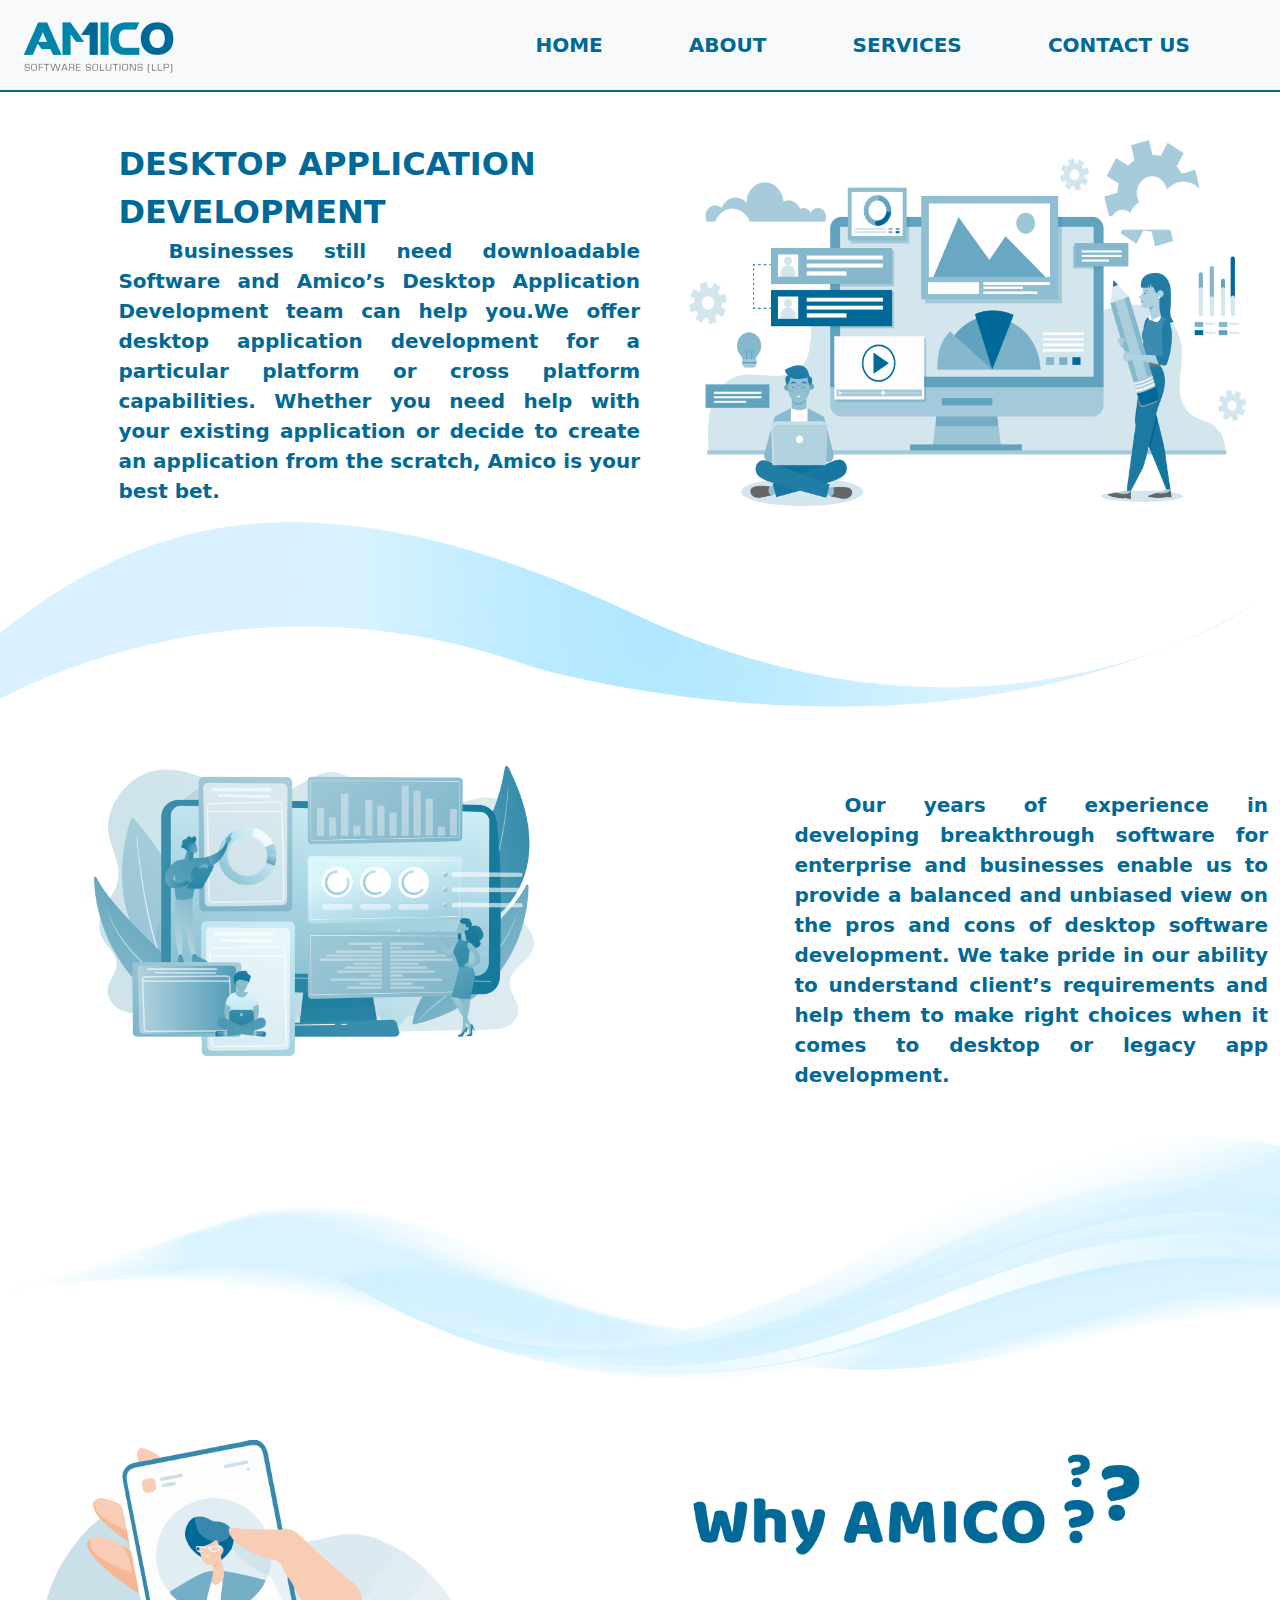
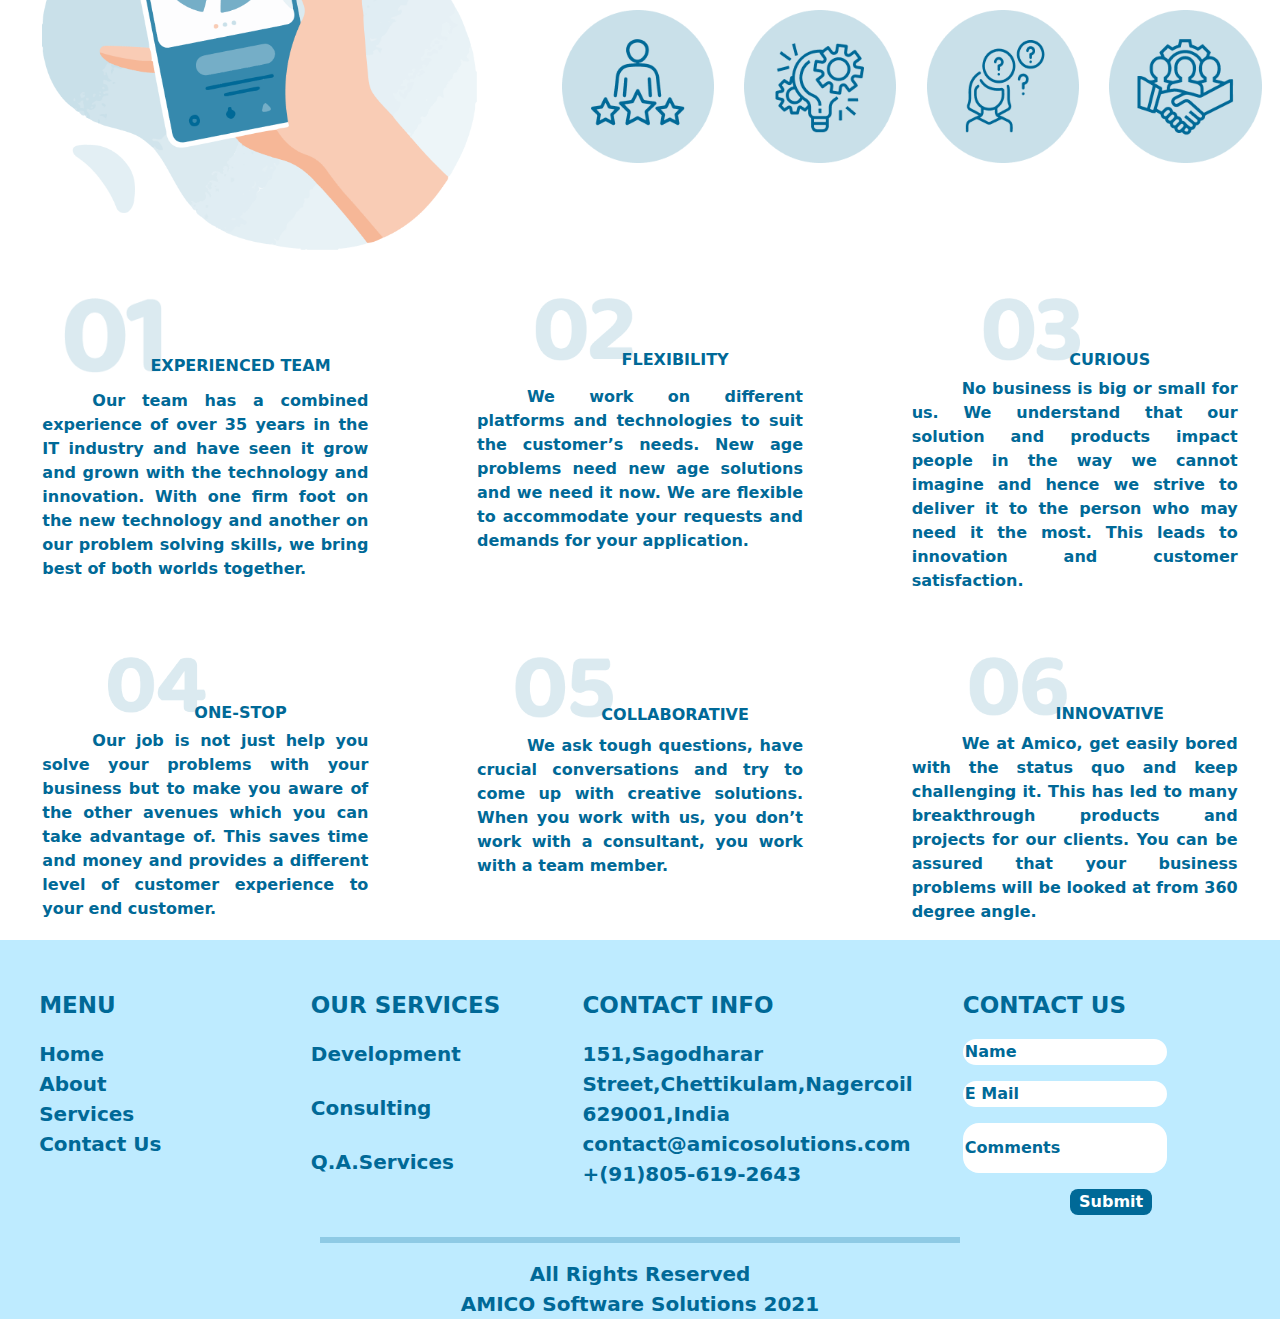
<file: Amico6/index.html>
<!DOCTYPE html>
<html lang="en">

<head>
    <meta charset="UTF-8">
    <meta http-equiv="X-UA-Compatible" content="IE=edge">
    <meta name="viewport" content="width=device-width, initial-scale=1.0">
    <link rel="stylesheet" href="style.css">
    <link rel="stylesheet" href="https://cdn.jsdelivr.net/npm/bootstrap@5.3.3/dist/css/bootstrap.min.css">
    <link rel="stylesheet" href="https://cdnjs.cloudflare.com/ajax/libs/font-awesome/6.5.2/css/all.min.css"
        integrity="sha512-SnH5WK+bZxgPHs44uWIX+LLJAJ9/2PkPKZ5QiAj6Ta86w+fsb2TkcmfRyVX3pBnMFcV7oQPJkl9QevSCWr3W6A=="
        crossorigin="anonymous" referrerpolicy="no-referrer" />
    <title>Amico6</title>
</head>

<body>
    <nav class="navbar navbar-expand-lg bg-body-tertiary" style="border-bottom: #006997 solid 2px;" >
        <div class="container-fluid">
            <img src="images/amico 1 (5).png">
            <button style="background-color: #006997;" class="navbar-toggler" type="button" data-bs-toggle="collapse"
                data-bs-target="#navbarNav" aria-controls="navbarNav" aria-expanded="false"
                aria-label="Toggle navigation">
                <span class="navbar-toggler-icon bg-white"></span>
            </button>
            <div class="collapse navbar-collapse" id="navbarNav" style="justify-content: end;">
                <ul class="navbar-nav fs-5 w-75 justify-content-evenly">
                    <li class="nav-item">
                        <a class="nav-link" href="../Amico1/index.html">
                            <span id="atag">HOME</span></a>
                    </li>
                    <li class="nav-item">
                        <a class="nav-link" href="#about">
                            <span id="atag">ABOUT</span></a>
                    </li>
                    <li class="nav-item">
                        <a class="nav-link" href="#services">
                            <span id="atag">SERVICES</span></a>
                    </li>
                    <li class="nav-item">
                        <a class="nav-link" href="#contactus">
                            <span id="atag">CONTACT US</span></a>
                    </li>
                </ul>
            </div>
        </div>
    </nav>

    <div class="row mt-5">
        <div class="col-lg-6 col-11 ms-md-0 ms-1 px-md-0 px-5">
            <div style="color: #006997;" id="home">
                <span class="fs-2 fw-semibold">DESKTOP APPLICATION</span><br>
                <span class="fs-2 fw-bold">DEVELOPMENT</span>
                <p class="fs-5 fw-semibold">Businesses still need downloadable Software and Amico’s Desktop Application
                    Development team can help you.We offer desktop application development for a particular platform or
                    cross platform capabilities. Whether you need help with your existing application or decide to
                    create an application from the scratch, Amico is your best bet.</p>
            </div>
        </div>
        <div class="col-lg-6 col-11 ms-md-0 ms-3 px-md-0 px-5 text-center">
            <img width="90%" src="images/Group (35).png">
        </div>
    </div>
    <img width="98%" src="images/Vector (8).png">

    <div class="row mt-5">
        <div class="col-lg-6 col-11 text-center">
            <img width="70%" src="images/Group (36).png">
        </div>
        <div class="col-lg-6 col-11 p-md-0 p-5">
            <p style="text-indent: 50px;color: #006997;" id="home" class="fs-5 fw-semibold p-4">Our years of experience in
                developing breakthrough software for enterprise and businesses enable us to provide a balanced and
                unbiased view on the pros and cons of desktop software development. We take pride in our ability to
                understand client’s requirements and help them to make right choices when it comes to desktop or legacy
                app development.
            </p>
        </div>
        <img src="images/Group (37).png">
    </div>

    <div class="row mt-5">
        <div class="col-lg-5 col-md-9 col-12 px-md-0 px-5 text-center">
            <img width="80%" src="images/Group (38).png">
        </div>
        <div class="col-lg-7 col-12 px-md-0 px-5 text-center">
            <img width="60%" src="images/Group 17 (2).png">
            <div id="imgs" class="d-flex justify-content-evenly mt-5">
                <img width="20%" src="images/Group 75.png">
                <img width="20%" src="images/Group 76.png">
                <img width="20%" src="images/Group 77.png">
                <img width="20%" src="images/Group 78.png">
            </div>
        </div>
    </div>


    <div class="row d-flex justify-content-around mt-5">
        <div id="content" class="col-lg-3 col-8 px-md-0 px-5 text-center">
            <img src="images/01 (5).png">
            <span>EXPERIENCED TEAM</span>
            <p class="mt-3 fw-semibold">Our team has a combined experience of over 35 years in the IT industry and have seen it grow and grown with the technology and innovation. With one firm foot on the new technology and another on our problem solving skills, we bring best of both worlds together.</p>
        </div>
        <div id="content" class="col-lg-3 col-8 px-md-0 px-5 text-center">
            <img src="images/02 (5).png">
            <span>FLEXIBILITY</span>
            <p class="mt-4 fw-semibold">We work on different platforms and technologies to suit the customer’s needs. New age problems need new age solutions and we need it now. We are flexible to accommodate your requests and demands for your application.</p>
        </div>
        <div id="content" class="col-lg-3 col-8 px-md-0 px-5 text-center">
            <img src="images/03 (5).png">
            <span>CURIOUS</span>
            <p class="mt-3 fw-semibold">No business is big or small for us. We understand that our solution and products impact people in the way we cannot imagine and hence we strive to deliver it to the person who may need it the most. This leads to innovation and customer satisfaction.</p>
        </div>
    </div>
    <div class="row d-flex justify-content-around mt-5">
        <div id="content" class="col-lg-3 col-8 px-md-0 px-5 text-center">
            <img src="images/04 (5).png">
            <span>ONE-STOP</span>
            <p class="mt-3 fw-semibold">Our job is not just help you solve your problems with your business but to make you aware of the other avenues which you can take advantage of. This saves time and money and provides a different level of customer experience to your end customer.</p>
        </div>
        <div id="content" class="col-lg-3 col-8 px-md-0 px-5 text-center">
            <img src="images/05 (5).png">
            <span>COLLABORATIVE</span>
            <p class="mt-3 fw-semibold">We ask tough questions, have crucial conversations and try to come up with creative solutions. When you work with us, you don’t work with a consultant, you work with a team member.</p>
        </div>
        <div id="content" class="col-lg-3 col-8 px-md-0 px-5 text-center">
            <img src="images/06 (5).png">
            <span>INNOVATIVE</span>
            <p class="mt-3 fw-semibold">We at Amico, get easily bored with the status quo and keep challenging it. This has led to many breakthrough products and projects for our clients. You can be assured that your business problems will be looked at from 360 degree angle.</p>
        </div>
    </div>

    <section id="contactus"></section>
    <div style="background-color: #BEEBFF;">
        <div class="row justify-content-around">
            <div id="footer" class="col-lg-2 col-8 px-md-0 px-5 mt-5 ms-5">
                <p>MENU</p>
                <a href="../Amico1/index.html">
                    <span>Home</span><br>
                </a>
                <a href="about">
                    <span>About</span><br>
                </a>
                <a href="services">
                    <span>Services</span><br>
                </a>
                <a href="contactus">
                    <span>Contact Us</span>
                </a>
            </div>

            <div id="footer" class="col-lg-2 col-8 px-md-0 px-5 mt-5 ms-5">
                <p>OUR SERVICES</p>
                <i id="icon" class="fa-solid fa-play"></i>
                <span>Development</span><br><br>
                <i id="icon" class="fa-solid fa-play"></i>
                <span>Consulting</span><br><br>
                <i id="icon" class="fa-solid fa-play"></i>
                <span>Q.A.Services</span>
            </div>
            <div id="footer" class="col-lg-3 col-8 px-md-0 px-5 mt-5 ms-5">
                <p>CONTACT INFO</p>
                <i id="icon" class="fa-solid fa-location-dot"></i>
                <span>151,Sagodharar Street,Chettikulam,Nagercoil 629001,India</span><br>
                <i id="icon" class="fa-solid fa-envelope"></i>
                <span>contact@amicosolutions.com</span><br>
                <i id="icon" class="fa-solid fa-phone"></i>
                <span>+(91)805-619-2643</span>
            </div>
            <div id="footer" class="col-lg-3 col-8 px-md-0 px-5 mt-5 ms-5">
                <p>CONTACT US</p>
                <input class="rounded-4 border-0" type="text" value="" placeholder="Name">
                <input class="rounded-4 border-0 mt-3" type="email" value="" placeholder="E Mail">
                <input class="rounded-4 border-0 mt-3 h-25" type="text" value="" placeholder="Comments"><br>
                <button id="btn" class="rounded-3 border-0 fw-semibold text-white w-25 mt-3">Submit</button>
            </div>
        </div>
        <hr class="line mt-5 m-auto w-50">

        <div style="color: #006997;" class="text-center mt-3 fs-5 fw-semibold">
            <span>All Rights Reserved</span><br>
            <span>AMICO Software Solutions <i class="fa-regular fa-copyright"></i> 2021 </span><br>
            <div style="letter-spacing: 5px;">
            <i class="fa-brands fa-facebook"></i>
            <i class="fa-brands fa-square-instagram"></i>
            <i class="fa-brands fa-twitter"></i>
            <i class="fa-brands fa-linkedin"></i>
            </div>
        </div>
    </div>
</body>
<script src="https://cdn.jsdelivr.net/npm/bootstrap@5.3.3/dist/js/bootstrap.bundle.min.js"></script>

</html>
</file>
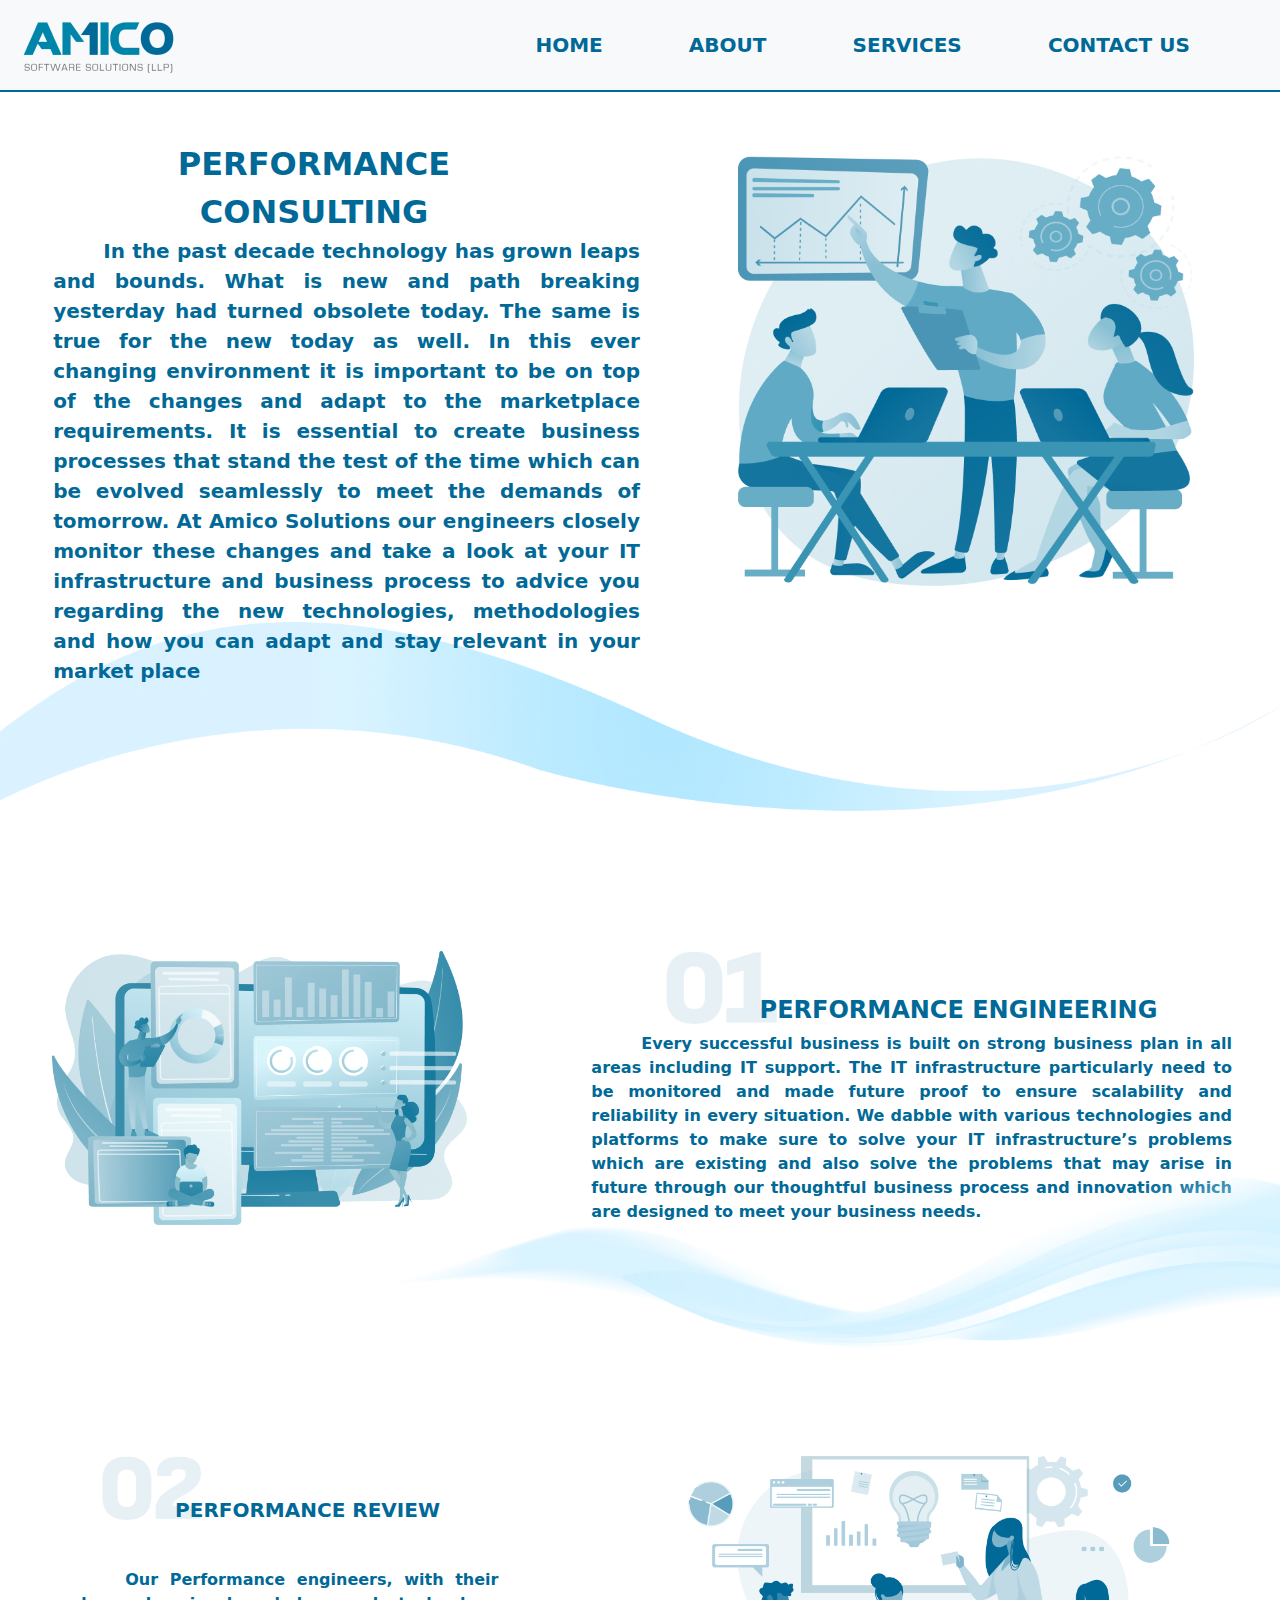
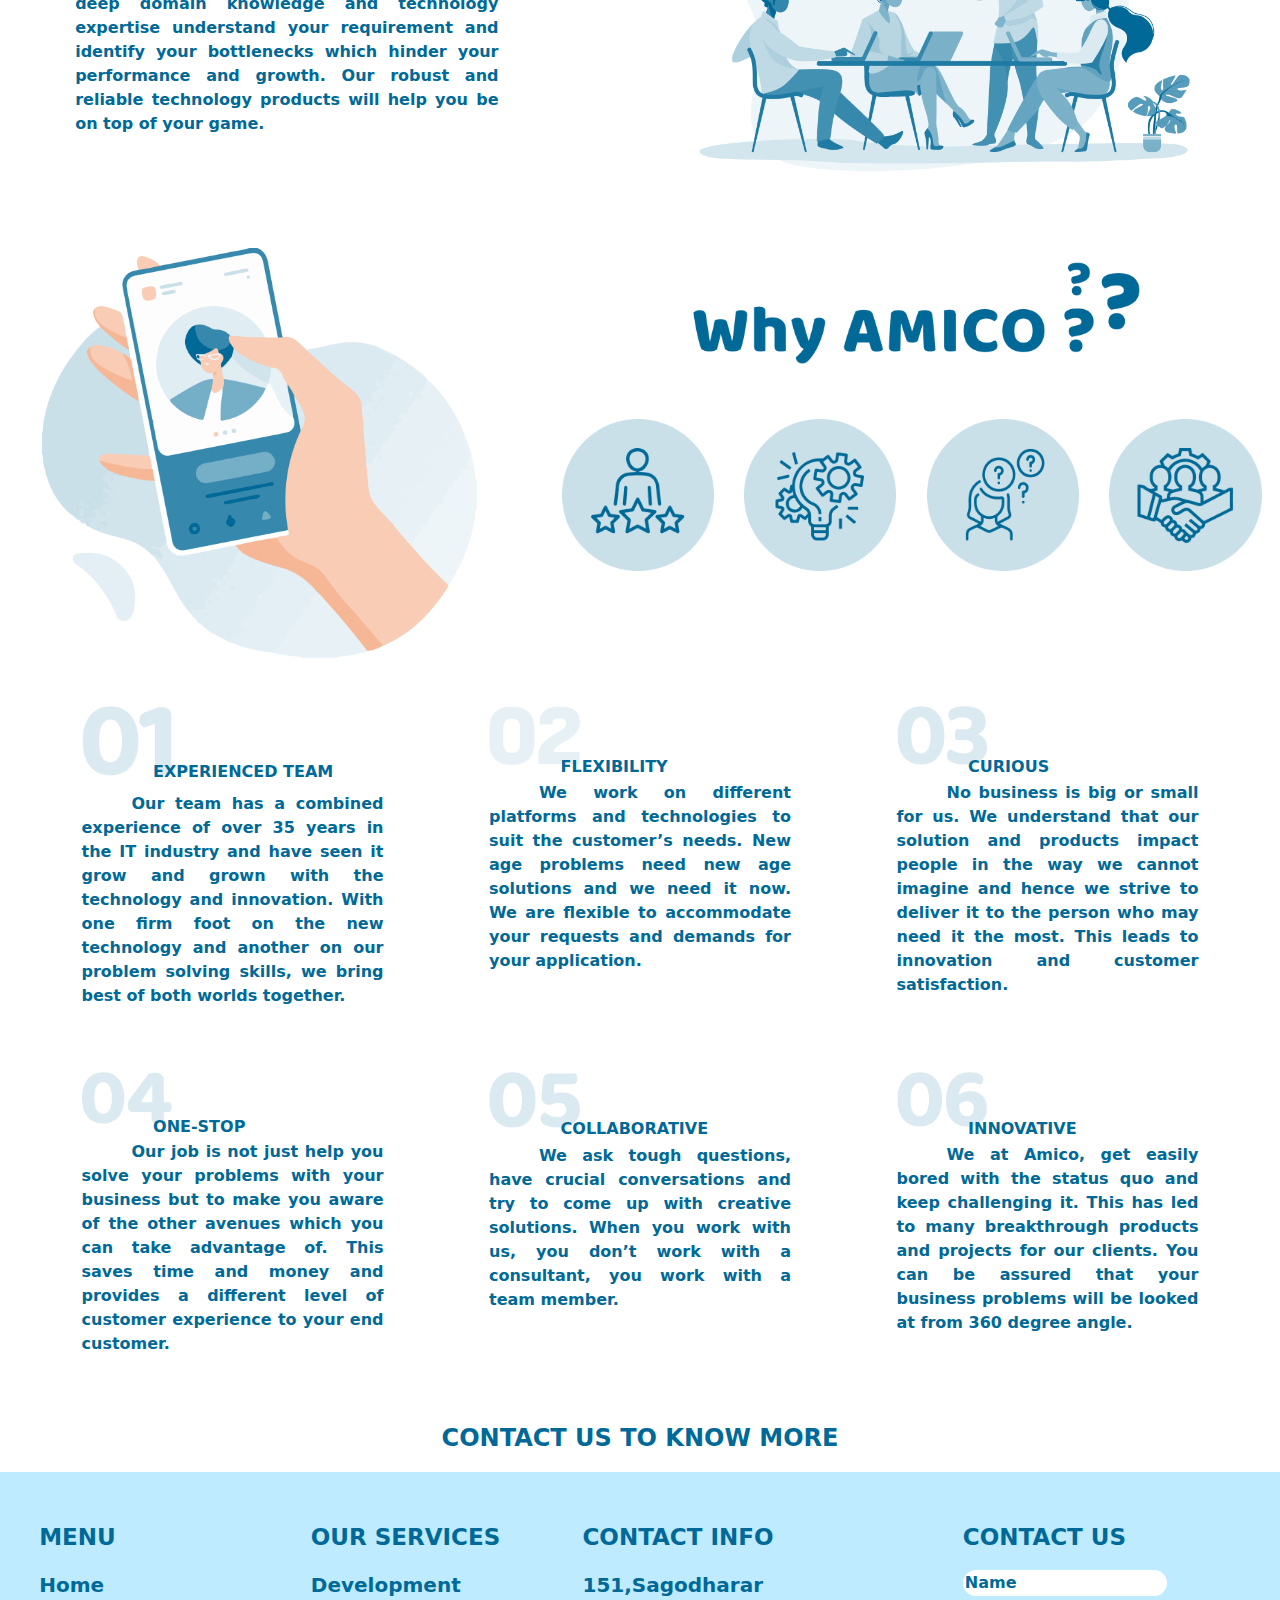
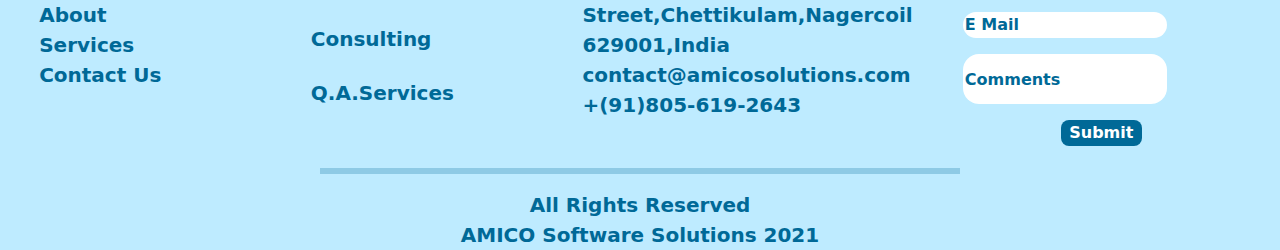
<file: Amico7/index.html>
<!DOCTYPE html>
<html lang="en">

<head>
  <meta charset="UTF-8">
  <meta http-equiv="X-UA-Compatible" content="IE=edge">
  <meta name="viewport" content="width=device-width, initial-scale=1.0">
  <link rel="stylesheet" href="index.css">
  <link rel="stylesheet" href="https://cdn.jsdelivr.net/npm/bootstrap@5.3.3/dist/css/bootstrap.min.css">
  <link rel="stylesheet" href="https://cdnjs.cloudflare.com/ajax/libs/font-awesome/6.5.2/css/all.min.css"
    integrity="sha512-SnH5WK+bZxgPHs44uWIX+LLJAJ9/2PkPKZ5QiAj6Ta86w+fsb2TkcmfRyVX3pBnMFcV7oQPJkl9QevSCWr3W6A=="
    crossorigin="anonymous" referrerpolicy="no-referrer" />
  <title>Amico7</title>
</head>

<body>
  <nav class="navbar navbar-expand-lg bg-body-tertiary" style="border-bottom: #006997 solid 2px;" >
    <div class="container-fluid">
      <img src="images/amico 1 (6).png">
      <button style="background-color: #006997;" class="navbar-toggler" type="button" data-bs-toggle="collapse"
        data-bs-target="#navbarNav" aria-controls="navbarNav" aria-expanded="false" aria-label="Toggle navigation">
        <span class="navbar-toggler-icon bg-white"></span>
      </button>
      <div class="collapse navbar-collapse" id="navbarNav" style="justify-content: end;">
        <ul class="navbar-nav fs-5 w-75 justify-content-evenly">
          <li class="nav-item">
            <a class="nav-link" href="../Amico1/index.html">
              <span id="atag">HOME</span></a>
          </li>
          <li class="nav-item">
            <a class="nav-link" href="#about">
              <span id="atag">ABOUT</span></a>
          </li>
          <li class="nav-item">
            <a class="nav-link" href="#services">
              <span id="atag">SERVICES</span></a>
          </li>
          <li class="nav-item">
            <a class="nav-link" href="#contactus">
              <span id="atag">CONTACT US</span></a>
          </li>
        </ul>
      </div>
    </div>
  </nav>

  <div class="row mt-5">
    <div class="col-lg-6 col-10 px-md-0 ms-md-0 ms-3 px-5">
      <div style="color: #006997;" class="text-center fs-2">
        <span1 class="fw-semibold">PERFORMANCE</span1><br>
        <span1 class="fw-bold">CONSULTING</span1>
        <p style="text-align: justify;margin-left: 10%;text-indent: 50px;position: relative;z-index: 3;"
          class="fs-5 fw-semibold">In the past decade technology has grown leaps and bounds. What is new and path
          breaking yesterday had turned obsolete today. The same is true for the new today as well. In this ever
          changing environment it is important to be on top of the changes and adapt to the marketplace requirements. It
          is essential to create business processes that stand the test of the time which can be evolved seamlessly to
          meet the demands of tomorrow. At Amico Solutions our engineers closely monitor these changes and take a look
          at your IT infrastructure and business process to advice you regarding the new technologies, methodologies and
          how you can adapt and stay relevant in your market place</p>
      </div>
    </div>
    <div class="col-lg-6 col-10 px-md-0 px-5 ms-md-0 ms-3 text-center mt-3">
      <img width="70%" src="images/Group (39).png">
    </div>
    <img id="himg" style="position: relative;bottom: 80px;" src="images/Vector (9).png">
  </div>

  <div class="row">
    <div class="col-lg-5 col-12 py-5 text-center">
      <img width="80%" src="images/Group (40).png">
    </div>
    <div class="col-lg-7 col-12 mt-5">
      <span class="offset-2">
        <img style="position: relative;" width="15%" src="images/01 (6).png">
        <span style="position: relative;top: 8%;right: 3%;color: #006997;" class="fs-4 fw-bold">PERFORMANCE
          ENGINEERING</span>
        <p class="px-5 mt-2 ms-md-0 ms-5 fw-semibold" style="text-align: justify;text-indent: 50px;color: #006997;">
          Every successful business is built on strong business plan in all areas including IT support. The IT
          infrastructure particularly need to be monitored and made future proof to ensure scalability and reliability
          in every situation. We dabble with various technologies and platforms to make sure to solve your IT
          infrastructure’s problems which are existing and also solve the problems that may arise in future through our
          thoughtful business process and innovation which are designed to meet your business needs.</p>
      </span>
    </div>
  </div>
  <img id="image" width="70%" style="position: relative;left: 30%;bottom:100px;" src="images/Group (41).png">
  <div class="row justify-content-around">
    <div class="col-lg-5 col-10 text-center">
      <img id="two" width="19%" src="images/02 (6).png">
      <span id="two1" class="fs-5 fw-bold">PERFORMANCE REVIEW</span><br>
      <p class="fw-semibold p-5" style="color: #006997;text-align: justify;text-indent: 50px;">Our Performance engineers, with their deep
        domain knowledge and technology expertise understand your requirement and identify your bottlenecks which hinder
        your performance and growth. Our robust and reliable technology products will help you be on top of your game.
      </p>
    </div>
    <div class="col-lg-6 col-10 text-center">
      <img width="80%" src="images/Group (43).png">
    </div>
  </div>
  <div class="row mt-5">
    <div class="col-lg-5 col-md-9 col-12 px-md-0 px-5 text-center">
      <img width="80%" src="images/Group (45).png">
    </div>
    <div class="col-lg-7 col-12 px-md-0 px-5 text-center">
      <img width="60%" src="images/Group 17 (3).png">
      <div id="imgs" class="d-flex justify-content-evenly mt-5">
        <img width="20%" src="images/Group 75.png">
        <img width="20%" src="images/Group 76.png">
        <img width="20%" src="images/Group 77.png">
        <img width="20%" src="images/Group 78.png">
      </div>
    </div>
  </div>

  <div class="row mt-5 d-flex justify-content-evenly">
    <div id="details" class="col-lg-3 col-8">
      <img src="images/01 (7).png">
      <span>EXPERIENCED TEAM</span>
      <p class="mt-3">Our team has a combined experience of over 35 years in the IT industry and have seen it grow and
        grown with the technology and innovation. With one firm foot on the new technology and another on our problem
        solving skills, we bring best of both worlds together.</p>
    </div>
    <div id="details" class="col-lg-3 col-8">
      <img src="images/02 (6).png">
      <span>FLEXIBILITY</span>
      <p class="mt-3">We work on different platforms and technologies to suit the customer’s needs. New age problems
        need new age solutions and we need it now. We are flexible to accommodate your requests and demands for your
        application.</p>
    </div>
    <div id="details" class="col-lg-3 col-8">
      <img src="images/03 (6).png">
      <span>CURIOUS</span>
      <p class="mt-3">No business is big or small for us. We understand that our solution and products impact people in
        the way we cannot imagine and hence we strive to deliver it to the person who may need it the most. This leads
        to innovation and customer satisfaction.</p>
    </div>
  </div>
  <div class="row mt-5 d-flex justify-content-evenly">
    <div id="details" class="col-lg-3 col-8">
      <img src="images/04 (6).png">
      <span>ONE-STOP</span>
      <p class="mt-3">Our job is not just help you solve your problems with your business but to make you aware of the
        other avenues which you can take advantage of. This saves time and money and provides a different level of
        customer experience to your end customer.</p>
    </div>
    <div id="details" class="col-lg-3 col-8">
      <img src="images/05 (6).png">
      <span>COLLABORATIVE</span>
      <p class="mt-3">We ask tough questions, have crucial conversations and try to come up with creative solutions.
        When you work with us, you don’t work with a consultant, you work with a team member.</p>
    </div>
    <div id="details" class="col-lg-3 col-8">
      <img src="images/06 (6).png">
      <span>INNOVATIVE</span>
      <p class="mt-3">We at Amico, get easily bored with the status quo and keep challenging it. This has led to many
        breakthrough products and projects for our clients. You can be assured that your business problems will be
        looked at from 360 degree angle.</p>
    </div>
  </div>
  <p style="color: #006997;" class="fw-bold fs-4 mt-5 text-center">CONTACT US TO KNOW MORE</p>
  <section id="contactus"></section>
  <div style="background-color: #BEEBFF;">
    <div class="row justify-content-around">
      <div id="footer" class="col-lg-2 col-8 px-md-0 px-5 ms-5 mt-5">
        <p>MENU</p>
        <a href="../Amico1/index.html">
          <span>Home</span><br>
        </a>
        <a href="about">
          <span>About</span><br>
        </a>
        <a href="services">
          <span>Services</span><br>
        </a>
        <a href="contactus">
          <span>Contact Us</span>
        </a>
      </div>

      <div id="footer" class="col-lg-2 col-8 px-md-0 px-5 ms-5 mt-5">
        <p>OUR SERVICES</p>
        <i id="icon" class="fa-solid fa-play"></i>
        <span>Development</span><br>
        <br>
        <i id="icon" class="fa-solid fa-play"></i>
        <span>Consulting</span><br>
        <br>
        <i id="icon" class="fa-solid fa-play"></i>
        <span>Q.A.Services</span>
      </div>

      <div id="footer" class="col-lg-3 col-8 px-md-0 px-5 ms-5 mt-5">
        <p>CONTACT INFO</p>
        <i id="icon" class="fa-solid fa-location-dot"></i>
        <span>151,Sagodharar Street,Chettikulam,Nagercoil 629001,India</span><br>
        <i id="icon" class="fa-solid fa-envelope"></i>
        <span>contact@amicosolutions.com</span><br>
        <i id="icon" class="fa-solid fa-phone"></i>
        <span>+(91)805-619-2643</span>
      </div>

      <div id="footer" class="col-lg-3 col-8 px-md-0 px-5 ms-5 mt-5">
        <p>CONTACT US</p>
        <input class="rounded-4 border-0" type="text" value="" placeholder="Name">
        <input class="rounded-4 border-0 mt-3" type="email" value="" placeholder="E Mail">
        <input class="rounded-4 border-0 mt-3 h-25" type="text" value="" placeholder="Comments"><br>
        <button id="btn" class="rounded-3 border-0 fw-semibold text-white mt-3 w-25">Submit</button>
      </div>
    </div>
    <hr class="line w-50 mt-5 m-auto">

    <div style="color: #006997;" class="foot fs-5 fw-semibold text-center mt-3">
      <span>All Rights Reserved</span><br>
      <span>AMICO Software Solutions <i class="fa-regular fa-copyright"></i> 2021</span><br>
      <div style="letter-spacing: 3px;">
        <i class="fa-brands fa-facebook"></i>
        <i class="fa-brands fa-square-instagram"></i>
        <i class="fa-brands fa-twitter"></i>
        <i class="fa-brands fa-linkedin"></i>
      </div>
    </div>
  </div>
</body>
<script src="https://cdn.jsdelivr.net/npm/bootstrap@5.3.3/dist/js/bootstrap.bundle.min.js"></script>

</html>
</file>
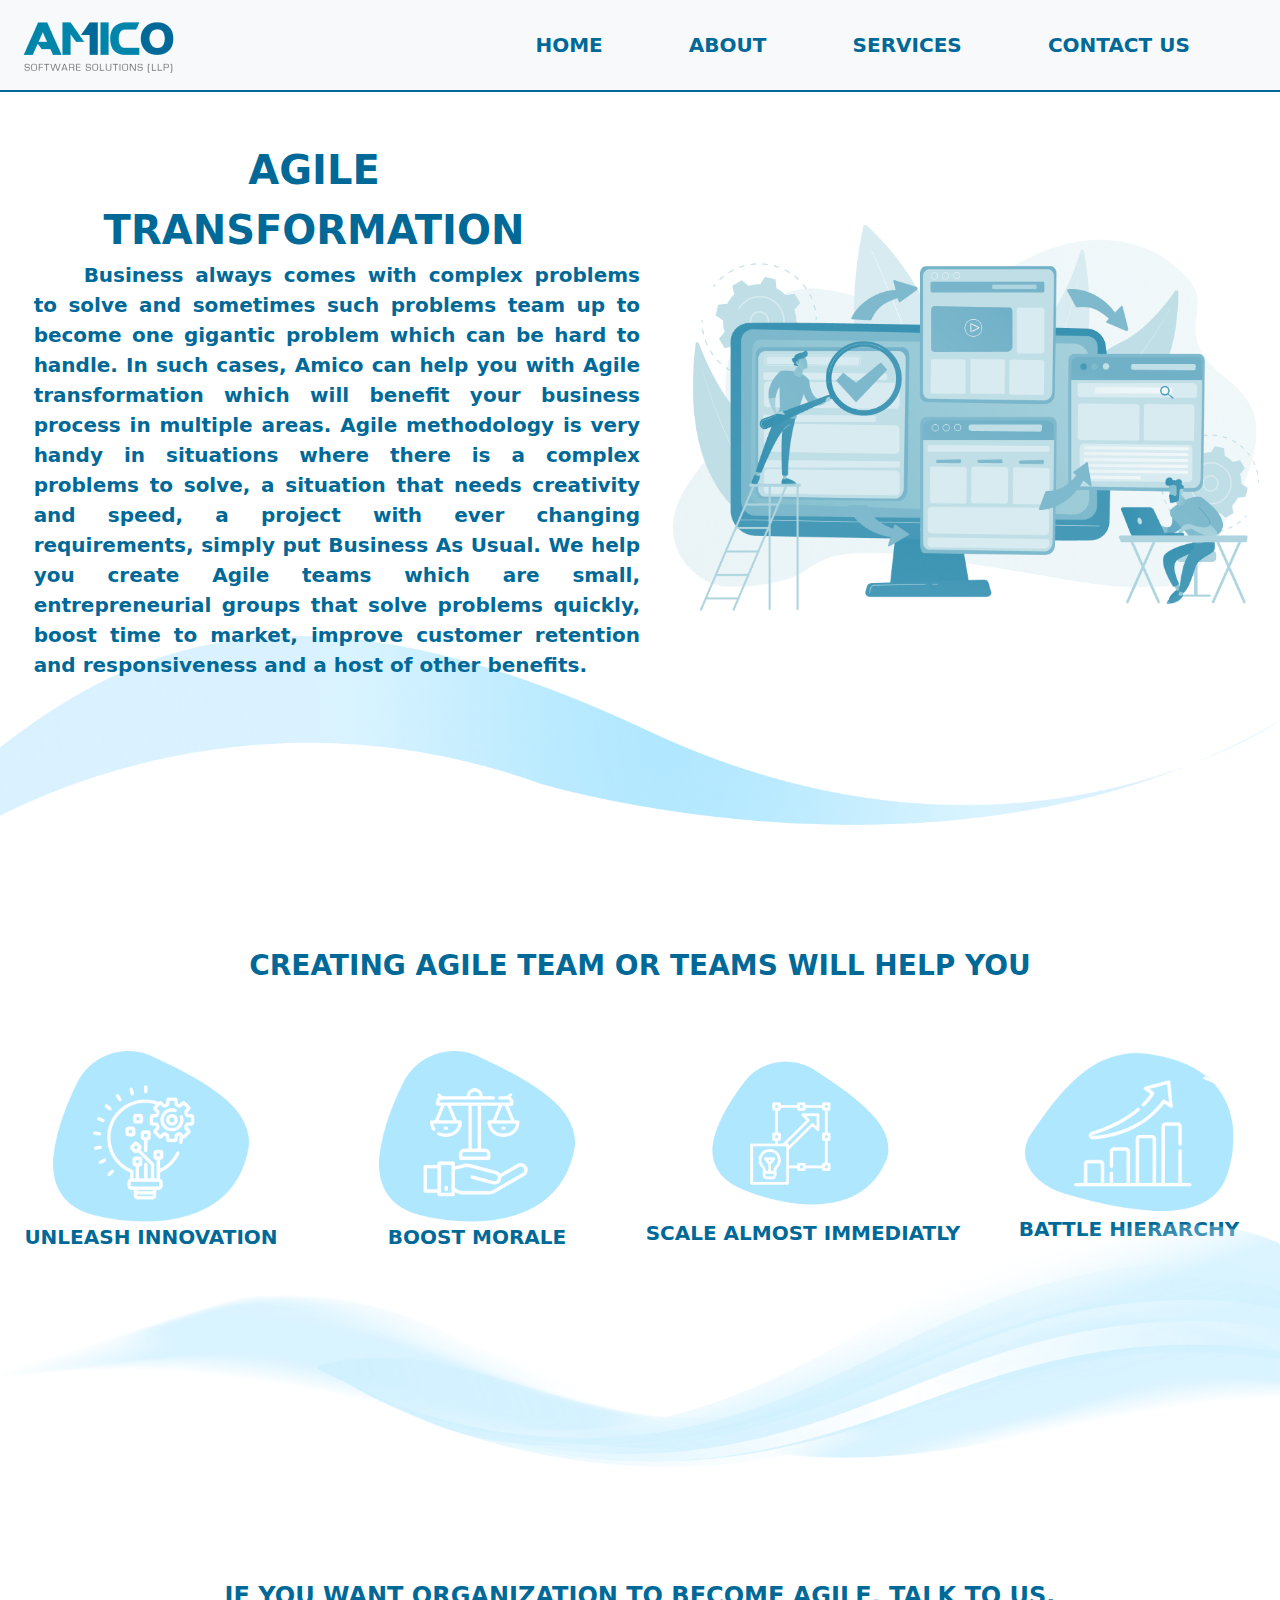
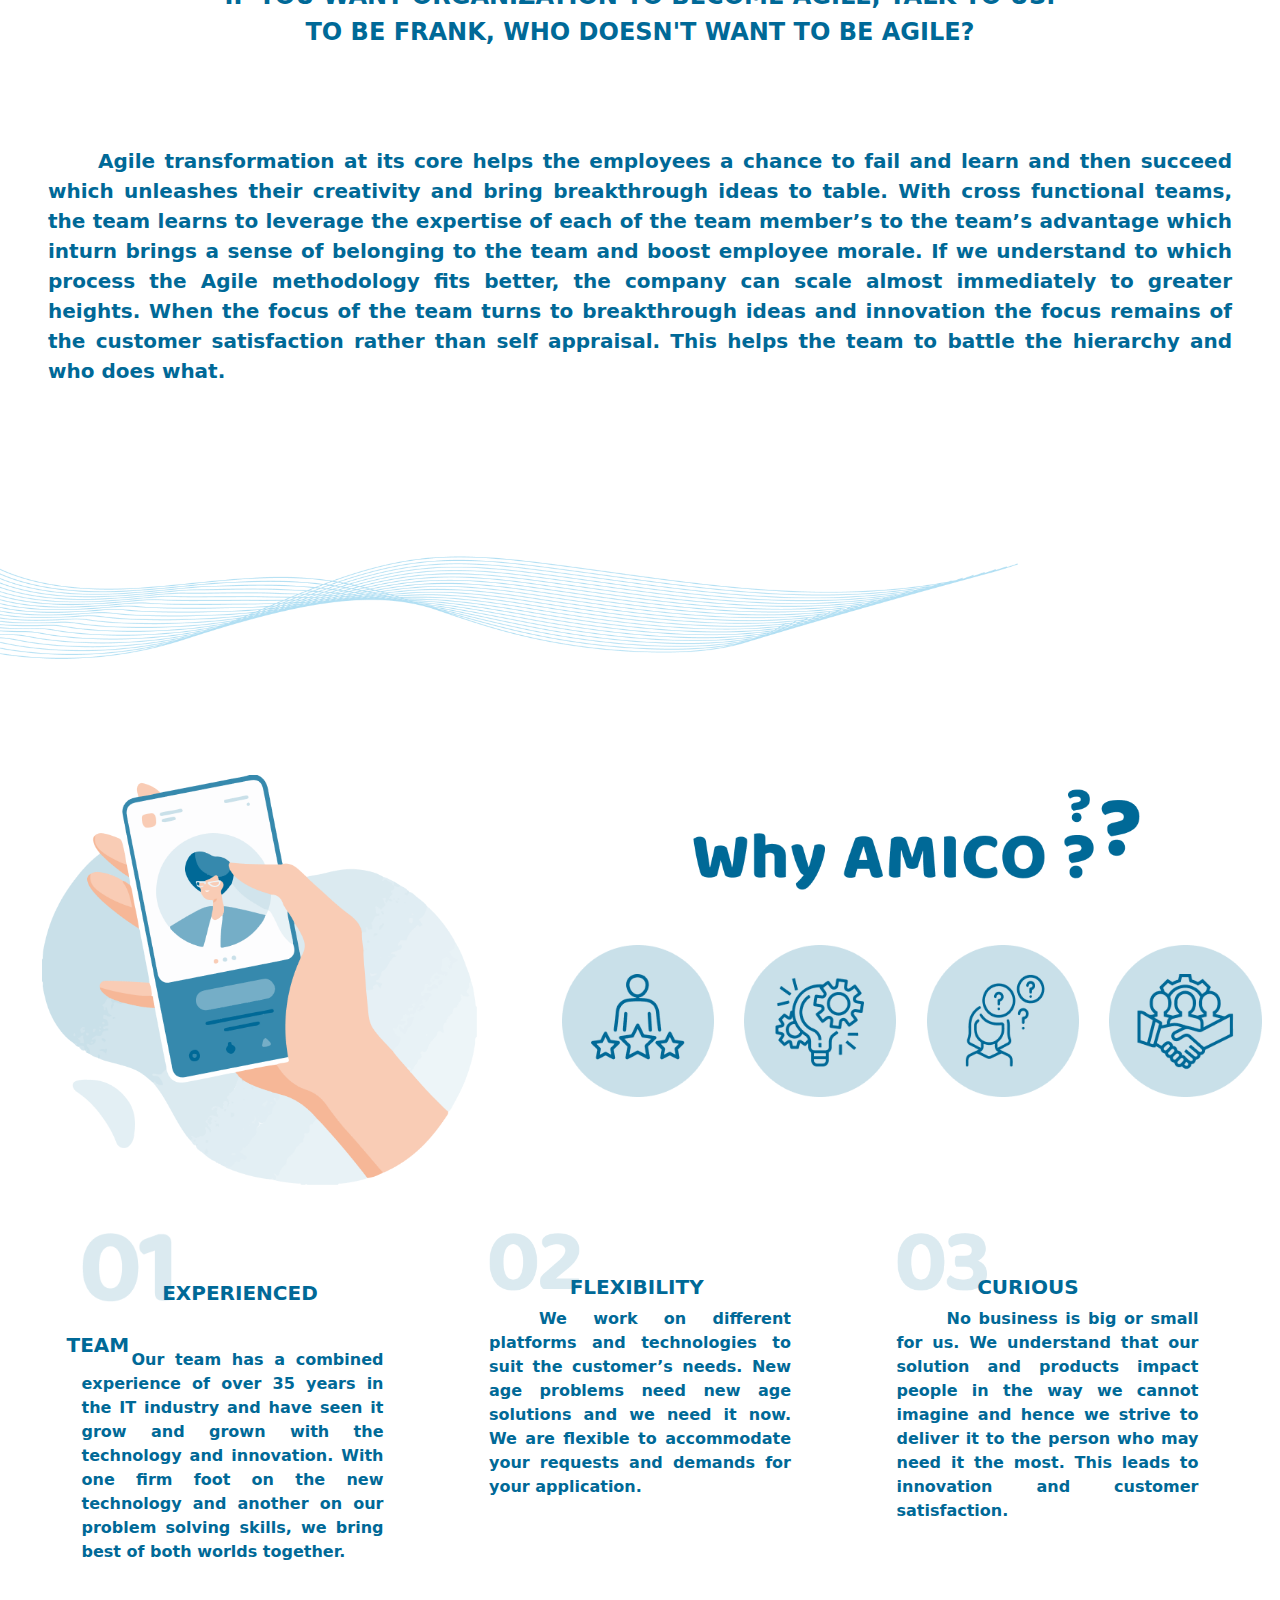
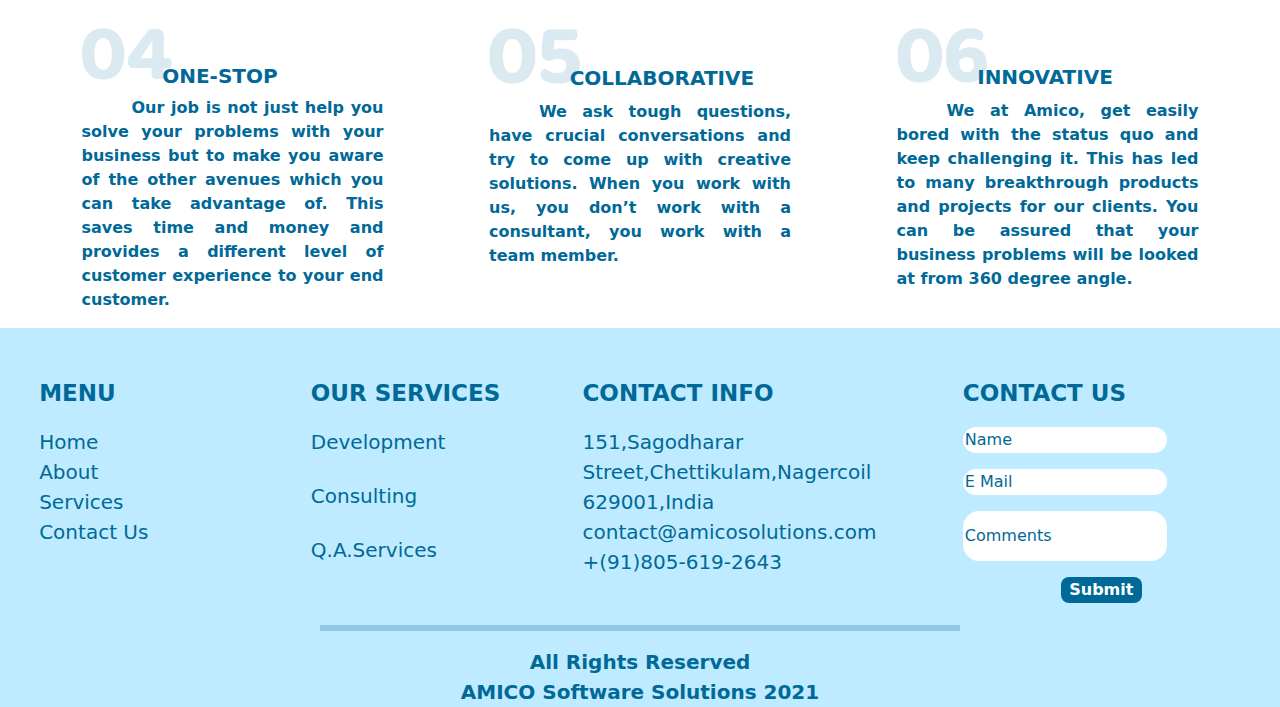
<file: Amico8/index.html>
<!DOCTYPE html>
<html lang="en">

<head>
    <meta charset="UTF-8">
    <meta http-equiv="X-UA-Compatible" content="IE=edge">
    <meta name="viewport" content="width=device-width, initial-scale=1.0">
    <link rel="stylesheet" href="style.css">
    <link rel="stylesheet" href="https://cdn.jsdelivr.net/npm/bootstrap@5.3.3/dist/css/bootstrap.min.css">
    <link rel="stylesheet" href="https://cdnjs.cloudflare.com/ajax/libs/font-awesome/6.5.2/css/all.min.css"
        integrity="sha512-SnH5WK+bZxgPHs44uWIX+LLJAJ9/2PkPKZ5QiAj6Ta86w+fsb2TkcmfRyVX3pBnMFcV7oQPJkl9QevSCWr3W6A=="
        crossorigin="anonymous" referrerpolicy="no-referrer" />
    <title>Amico8</title>
</head>

<body>
    <nav class="navbar navbar-expand-lg bg-body-tertiary" style="border-bottom: #006997 solid 2px;" >
        <div class="container-fluid">
            <img src="images/amico 1 (7).png">
            <button style="background-color: #006997;" class="navbar-toggler" type="button" data-bs-toggle="collapse"
                data-bs-target="#navbarNav" aria-controls="navbarNav" aria-expanded="false"
                aria-label="Toggle navigation">
                <span class="navbar-toggler-icon bg-white"></span>
            </button>
            <div class="collapse navbar-collapse" id="navbarNav" style="justify-content: end;">
                <ul class="navbar-nav w-75 fs-5 fw-bold justify-content-evenly">
                    <li class="nav-item">
                        <a class="nav-link" href="../Amico1/index.html">
                            <span id="atag">HOME</span></a>
                    </li>
                    <li class="nav-item">
                        <a class="nav-link" href="#about">
                            <span id="atag">ABOUT</span></a>
                    </li>
                    <li class="nav-item">
                        <a class="nav-link" href="#services">
                            <span id="atag">SERVICES</span>
                        </a>
                    </li>
                    <li class="nav-item">
                        <a class="nav-link" href="#contactus">
                            <span id="atag">CONTACT US</span>
                        </a>
                    </li>
                </ul>
            </div>
        </div>
    </nav>

    <div class="row mt-5">
        <div class="col-lg-6 col-10 ms-lg-0 ms-3 px-md-0 px-5">
            <div class="fs-1 text-center" style="color: #006997;">
                <span class="fw-bold">AGILE</span><br>
                <span class="fw-semibold">TRANSFORMATION</span>
            </div>
            <p class="fs-5 fw-semibold" id="home">Business always comes with complex problems to solve and sometimes
                such problems team up to become one gigantic problem which can be hard to handle. In such cases, Amico
                can help you with Agile transformation which will benefit your business process in multiple areas. Agile
                methodology is very handy in situations where there is a complex problems to solve, a situation that
                needs creativity and speed, a project with ever changing requirements, simply put Business As Usual. We
                help you create Agile teams which are small, entrepreneurial groups that solve problems quickly, boost
                time to market, improve customer retention and responsiveness and a host of other benefits.</p>
        </div>
        <div class="col-lg-6 col-10 ms-lg-0 ms-5 px-md-0 px-5 text-center">
            <img id="homeimage" width="90%" src="images/Group (46).png">
        </div>
        <img id="homeimage2" src="images/Vector (10).png">
    </div>
    <p style="color: #006997;" class="fw-bold fs-3 p-5 text-center">CREATING AGILE TEAM OR TEAMS WILL HELP YOU</p>
    <div class="row justify-content-around">
        <div id="agileteam" class="col-lg-3 col-md-6 col-8 px-md-0 px-4 fs-5 fw-bold text-center">
            <img width="60%" src="images/Group 99.png">
            <p>UNLEASH INNOVATION</p>
        </div>
        <div id="agileteam" class="col-lg-3 col-md-6 col-8 px-md-0 px-4 fs-5 fw-bold text-center">
            <img width="60%" src="images/Group 100.png">
            <p>BOOST MORALE</p>
        </div>
        <div id="agileteam" class="col-lg-3 col-md-6 col-8 px-md-0 px-4 fs-5 fw-bold text-center">
            <img width="60%" src="images/Group 101.png">
            <p>SCALE ALMOST IMMEDIATLY</p>
        </div>
        <div id="agileteam" class="col-lg-3 col-md-6 col-8 px-md-0 px-4 fs-5 fw-bold text-center">
            <img width="65%" src="images/Group 102.png">
            <p>BATTLE HIERARCHY</p>
        </div>
        <img id="agile-bottom" src="images/Group (47).png">
    </div>

    <div style="color: #006997;" class="fw-bold fs-4 p-5 text-center">
        <span>IF YOU WANT ORGANIZATION TO BECOME AGILE, TALK TO US.</span><br>
        <span>TO BE FRANK, WHO DOESN'T WANT TO BE AGILE?</span>
    </div>
    <div>
        <p style="color: #006997;text-align: justify;text-indent: 50px;position:relative;"class="fs-5 p-5 fw-semibold">
            Agile transformation at its core helps the employees a chance to fail and learn and then succeed which
            unleashes
            their creativity and bring breakthrough ideas to table. With cross functional teams, the team learns to
            leverage
            the expertise of each of the team member’s to the team’s advantage which inturn brings a sense of belonging
            to
            the team and boost employee morale. If we understand to which process the Agile methodology fits better, the
            company can scale almost immediately to greater heights. When the focus of the team turns to breakthrough
            ideas
            and innovation the focus remains of the customer satisfaction rather than self appraisal. This helps the
            team to
            battle the hierarchy and who does what.</p>
        <img width="80%" style="position:relative;bottom: 30px;" src="images/Group (48).png">
    </div>

    <div class="row">
        <div class="col-lg-5 col-md-9 col-12 px-md-0 px-5 text-center">
            <img width="80%" src="images/Group (45).png">
        </div>
        <div class="col-lg-7 col-12 px-md-0 px-5 text-center">
            <img width="60%" src="images/Group 17 (3).png">
            <div class="d-flex justify-content-evenly mt-5">
                <img width="20%" src="images/Group 75.png">
                <img width="20%" src="images/Group 76.png">
                <img width="20%" src="images/Group 77.png">
                <img width="20%" src="images/Group 78.png">
            </div>
        </div>
    </div>

    <div class="row mt-5 d-flex justify-content-evenly">
        <div id="details" class="col-lg-3 col-8">
            <img src="images/01 (8).png">
            <span class="fw-bold fs-5">EXPERIENCED TEAM</span>
            <p class="fw-semibold mt-3">Our team has a combined experience of over 35 years in the IT industry and have seen it grow and grown with the technology and innovation. With one firm foot on the new technology and another on our problem solving skills, we bring best of both worlds together.</p>
        </div>
        <div id="details" class="col-lg-3 col-8">
            <img src="images/02 (8).png">
            <span class="fw-bold fs-5">FLEXIBILITY</span>
            <p class="fw-semibold mt-3">We work on different platforms and technologies to suit the customer’s needs. New age problems need new age solutions and we need it now. We are flexible to accommodate your requests and demands for your application.</p>
        </div>
        <div id="details" class="col-lg-3 col-8">
            <img src="images/03 (7).png">
            <span class="fw-bold fs-5">CURIOUS</span>
            <p class="fw-semibold mt-3">No business is big or small for us. We understand that our solution and products impact people in the way we cannot imagine and hence we strive to deliver it to the person who may need it the most. This leads to innovation and customer satisfaction.</p>
        </div>
    </div>

    <div class="row mt-5 d-flex justify-content-evenly">
        <div id="details" class="col-lg-3 col-8">
            <img src="images/04 (7).png">
            <span class="fw-bold fs-5">ONE-STOP</span>
            <p class="fw-semibold mt-3">Our job is not just help you solve your problems with your business but to make you aware of the other avenues which you can take advantage of. This saves time and money and provides a different level of customer experience to your end customer.</p>
        </div>
        <div id="details" class="col-lg-3 col-8">
            <img src="images/05 (7).png">
            <span class="fw-bold fs-5">COLLABORATIVE</span>
            <p class="fw-semibold mt-3">We ask tough questions, have crucial conversations and try to come up with creative solutions. When you work with us, you don’t work with a consultant, you work with a team member.</p>
        </div>
        <div id="details" class="col-lg-3 col-8">
            <img src="images/06 (7).png">
            <span class="fw-bold fs-5">INNOVATIVE</span>
            <p class="fw-semibold mt-3">We at Amico, get easily bored with the status quo and keep challenging it. This has led to many breakthrough products and projects for our clients. You can be assured that your business problems will be looked at from 360 degree angle.</p>
        </div>
    </div>

    <section id="contactus"></section>
    <div style="background-color: #BEEBFF;">
        <div class="row justify-content-around">
            <div id="footer" class="col-lg-2 col-8 px-md-0 px-5 ms-5 mt-5">
                <p>MENU</p>
                <a href="../Amico1/index.html">
                    <span>Home</span><br>
                </a>
                <a href="about">
                    <span>About</span><br>
                </a>
                <a href="services">
                    <span>Services</span><br>
                </a>
                <a href="contactus">
                    <span>Contact Us</span>
                </a>
            </div>
            <div id="footer" class="col-lg-2 col-8 px-md-0 px-5 ms-5 mt-5">
                <p>OUR SERVICES</p>
                <i id="icon" class="fa-solid fa-play"></i>
                <span>Development</span><br><br>
                <i id="icon" class="fa-solid fa-play"></i>
                <span>Consulting</span><br><br>
                <i id="icon" class="fa-solid fa-play"></i>
                <span>Q.A.Services</span>
            </div>
            <div id="footer" class="col-lg-3 col-8 px-md-0 px-5 ms-5 mt-5">
                <p>CONTACT INFO</p>
                <i id="icon" class="fa-solid fa-location-dot"></i>
                <span>151,Sagodharar Street,Chettikulam,Nagercoil 629001,India</span><br>
                <i id="icon" class="fa-solid fa-envelope"></i>
                <span>contact@amicosolutions.com</span><br>
                <i id="icon" class="fa-solid fa-phone"></i>
                <span>+(91)805-619-2643</span>
            </div>
            <div id="footer" class="col-lg-3 col-8 px-md-0 px-5 ms-5 mt-5">
                <p>CONTACT US</p>
                <input class="rounded-4 border-0" type="text" value="" placeholder="Name">
                <input class="rounded-4 border-0 mt-3" type="email" value="" placeholder="E Mail">
                <input class="rounded-4 border-0 mt-3 h-25" type="text" value="" placeholder="Comments"><br>
                <button id="btn" class="rounded-3 border-0 mt-3 text-white fw-semibold w-25">Submit</button>
            </div>
        </div>
        <hr class="line mt-5 m-auto w-50">

        <div style="color: #006997;" class="fs-5 mt-3 fw-semibold text-center">
            <span>All Rights Reserved</span><br>
            <span>AMICO Software Solutions <i class="fa-regular fa-copyright"></i> 2021</span><br>
            <div style="letter-spacing: 5px;">
                <i class="fa-brands fa-facebook"></i>
                <i class="fa-brands fa-square-instagram"></i>
                <i class="fa-brands fa-twitter"></i>
                <i class="fa-brands fa-linkedin"></i>
            </div>
        </div>
    </div>
</body>
<script src="https://cdn.jsdelivr.net/npm/bootstrap@5.3.3/dist/js/bootstrap.bundle.min.js"></script>  
</html>
</file>
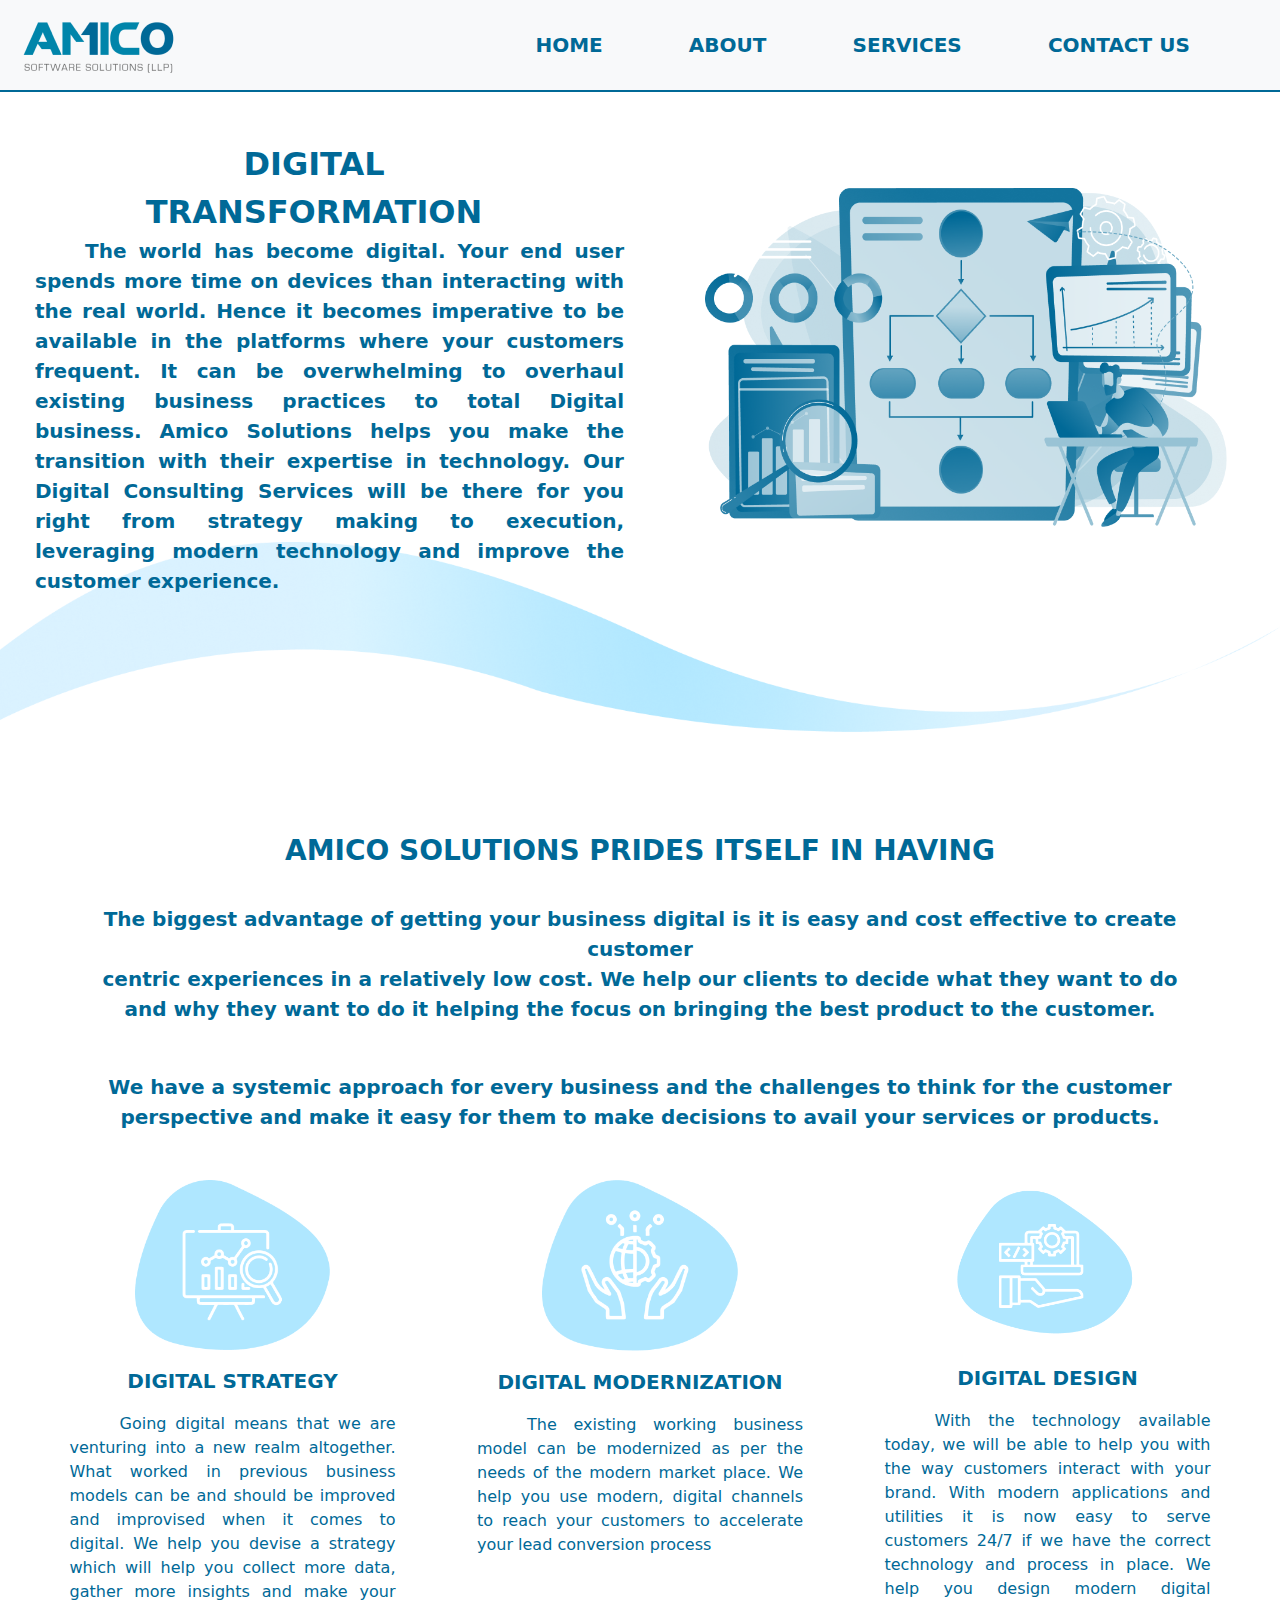
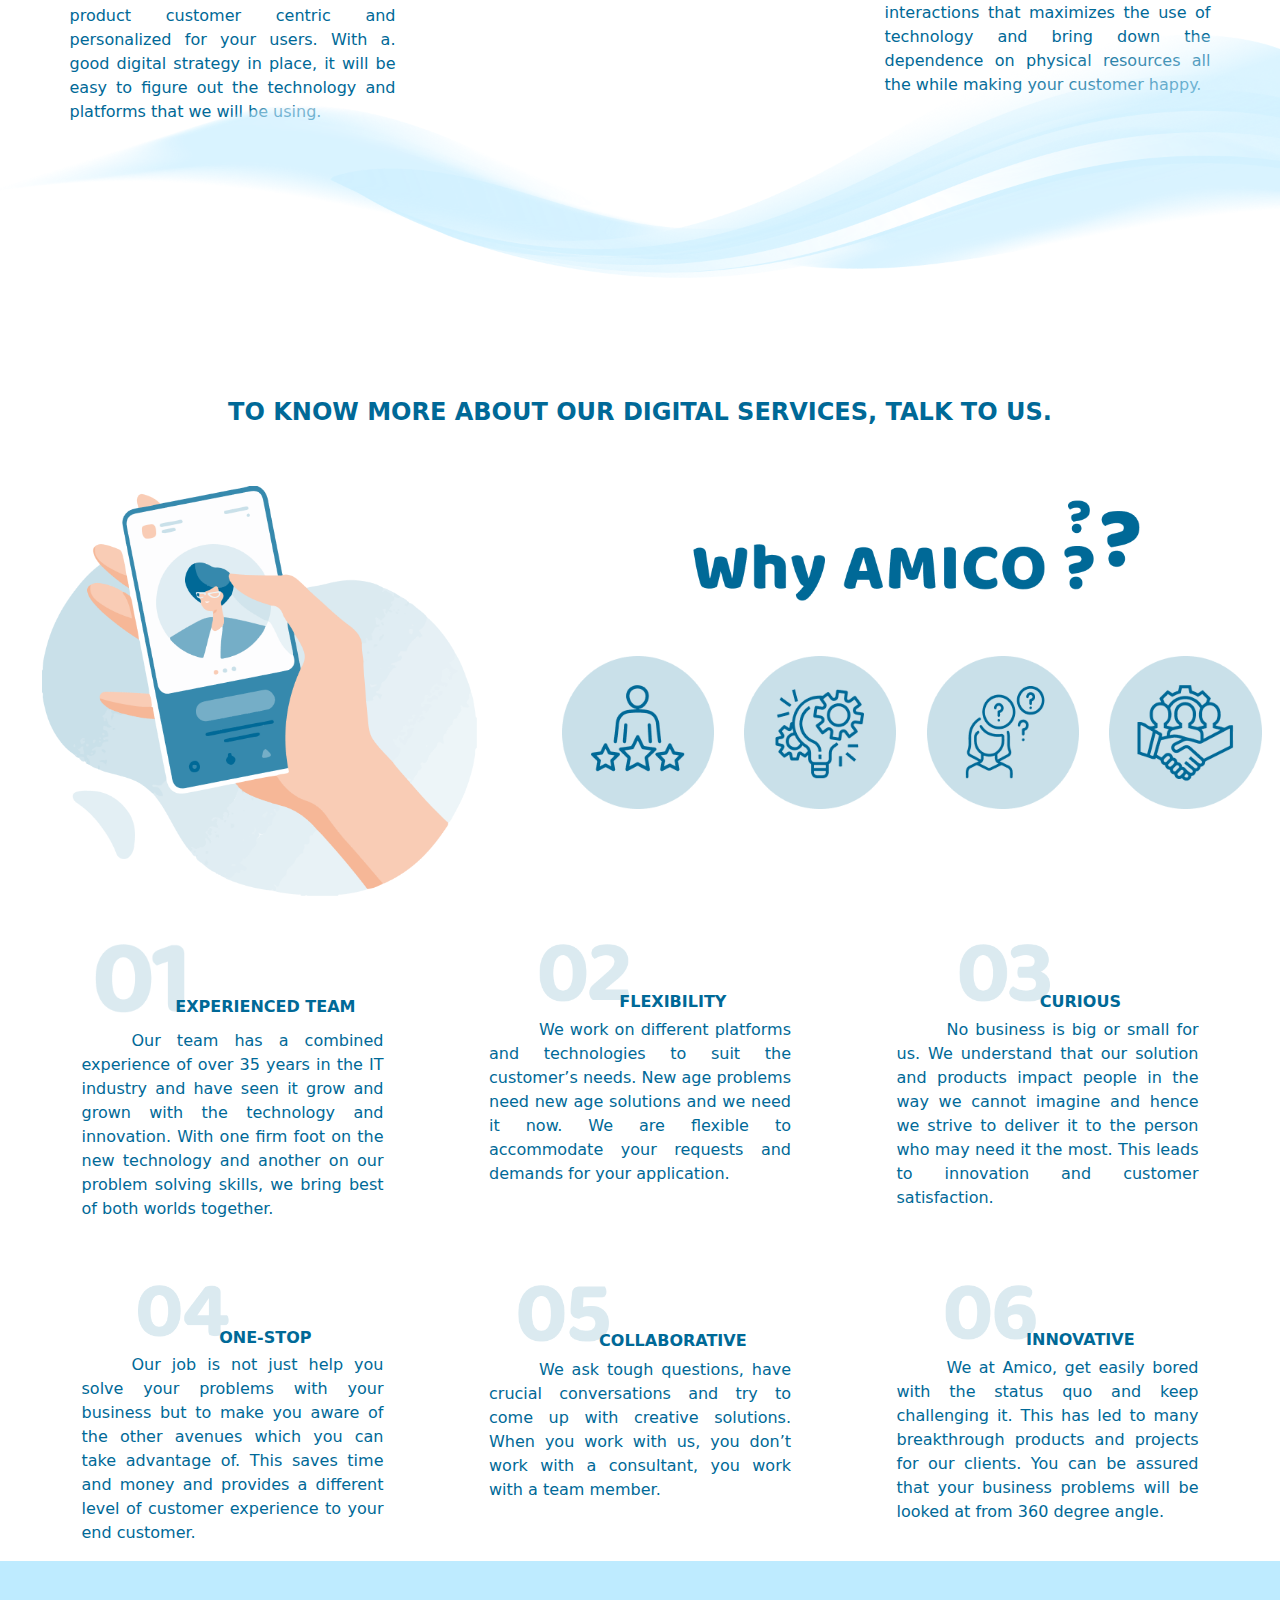
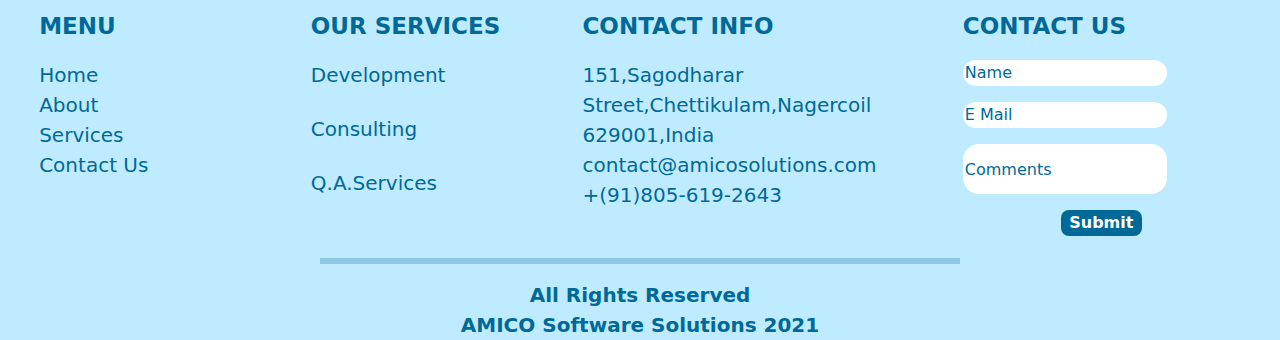
<file: Amico9/index.html>
<!DOCTYPE html>
<html lang="en">

<head>
    <meta charset="UTF-8">
    <meta http-equiv="X-UA-Compatible" content="IE=edge">
    <meta name="viewport" content="width=device-width, initial-scale=1.0">
    <link rel="stylesheet" href="style.css">
    <link rel="stylesheet" href="https://cdn.jsdelivr.net/npm/bootstrap@5.3.3/dist/css/bootstrap.min.css">
    <link rel="stylesheet" href="https://cdnjs.cloudflare.com/ajax/libs/font-awesome/6.5.2/css/all.min.css"
        integrity="sha512-SnH5WK+bZxgPHs44uWIX+LLJAJ9/2PkPKZ5QiAj6Ta86w+fsb2TkcmfRyVX3pBnMFcV7oQPJkl9QevSCWr3W6A=="
        crossorigin="anonymous" referrerpolicy="no-referrer" />
    <title>Amico9</title>
</head>

<body>
    <nav class="navbar navbar-expand-lg bg-body-tertiary" style="border-bottom: #006997 solid 2px;" >
        <div class="container-fluid">
            <img src="images/amico 1 (8).png">
            <button style="background-color: #006997;" class="navbar-toggler" type="button" data-bs-toggle="collapse"
                data-bs-target="#navbarNav" aria-controls="navbarNav" aria-expanded="false"
                aria-label="Toggle navigation">
                <span class="navbar-toggler-icon bg-white"></span>
            </button>
            <div class="collapse navbar-collapse" id="navbarNav" style="justify-content: end;">
                <ul class="navbar-nav fs-5 justify-content-evenly fw-bold w-75">
                    <li class="nav-item">
                        <a class="nav-link" href="../Amico1/index.html">
                            <span id="atag">HOME</span>
                        </a>
                    </li>
                    <li class="nav-item">
                        <a class="nav-link" href="#about">
                            <span id="atag">ABOUT</span>
                        </a>
                    </li>
                    <li class="nav-item">
                        <a class="nav-link" href="#services">
                            <span id="atag">SERVICES</span>
                        </a>
                    </li>
                    <li class="nav-item">
                        <a class="nav-link" href="#contactus">
                            <span id="atag">CONTACT US</span>
                        </a>
                    </li>
                </ul>
            </div>
        </div>
    </nav>

    <div class="row mt-5">
        <div class="col-lg-6 col-10 text-center ms-lg-0 ms-4 px-md-3 px-5">
            <div style="color: #006997;">
                <span class="fs-2 fw-bold">DIGITAL</span><br>
                <span class="fs-2 fw-semibold">TRANSFORMATION</span>
            </div>
            <p id="home" class="fs-5 fw-semibold">The world has become digital. Your end user spends more time on
                devices than interacting with the real world. Hence it becomes imperative to be available in the
                platforms where your customers frequent. It can be overwhelming to overhaul existing business practices
                to total Digital business. Amico Solutions helps you make the transition with their expertise in
                technology. Our Digital Consulting Services will be there for you right from strategy making to
                execution, leveraging modern technology and improve the customer experience.</p>
        </div>
        <div class="col-lg-6 col-10 ms-lg-0 ms-5 px-md-0 px-5 text-center mt-5">
            <img width="80%" src="images/Group (49).png">
        </div>
        <img id="home-image" src="images/Vector (11).png">
    </div>
    <p style="color: #006997;" class="text-center p-3 fw-bold fs-3">AMICO SOLUTIONS PRIDES ITSELF IN HAVING</p>
    <p style="color: #006997;" class="text-center fw-semibold fs-5 px-5">
        <span>The biggest advantage of getting your business digital is it is easy and cost effective to create
            customer</span><br>
        <span>centric experiences in a relatively low cost. We help our clients to decide what they want to
            do</span><br>
        <span>and why they want to do it helping the focus on bringing the best product to the customer.</span>
    </p>
    <p style="color: #006997;" class="text-center fw-semibold mt-5 fs-5 px-5">
        <span>We have a systemic approach for every business and the challenges to think for the customer</span><br>
        <span>perspective and make it easy for them to make decisions to avail your services or products.</span>
    </p>

    <div id="three-images" class="row mt-5 justify-content-evenly">
        <div id="images-three" class="col-lg-3 col-md-6 col-10 px-lg-0 px-5 text-center">
            <img width="60%" src="images/Group 103.png">
            <p class="mt-3 fw-bold fs-5">DIGITAL STRATEGY</p>
            <div>
                <span>Going digital means that we are venturing into a new realm altogether. What worked in previous
                    business models can be and should be improved and improvised when it comes to digital. We help you
                    devise a strategy which will help you collect more data, gather more insights and make your product
                    customer centric and personalized for your users. With a. good digital strategy in place, it will be
                    easy to figure out the technology and platforms that we will be using.</span>
            </div>
        </div>
        <div id="images-three" class="col-lg-3 col-md-6 col-10 px-lg-0 px-5 text-center">
            <img width="60%" src="images/Group 104.png">
            <p class="mt-3 fw-bold fs-5">DIGITAL MODERNIZATION</p>
            <div>
                <span>The existing working business model can be modernized as per the needs of the modern market place. We help you use modern, digital channels to reach your customers to accelerate your lead conversion process</span>
            </div>
        </div>
        <div id="images-three" class="col-lg-3 co-10 px-lg-0 px-5 text-center">
            <img width="60%" src="images/Group 105.png">
            <p class="mt-3 fw-bold fs-5">DIGITAL DESIGN</p>
            <div>
                <span>With the technology available today, we will be able to help you with the way customers interact with your brand. With modern applications and utilities it is now easy to serve customers 24/7 if we have the correct technology and process in place. We help you design modern digital interactions that maximizes the use of technology and bring down the dependence on physical resources all the while making your customer happy.</span>
            </div>
        </div>
        <img id="bottom-img" src="images/Group (50).png">
    </div>
    <p style="color: #006997;" class="fs-4 p-2 fw-bold text-center">TO KNOW MORE ABOUT OUR DIGITAL SERVICES, TALK TO US.</p>

    <div class="row mt-5">
        <div class="col-lg-5 col-md-9 col-12 px-md-0 px-5 text-center">
            <img width="80%" src="images/Group (45).png">
        </div>
        <div class="col-lg-7 col-12 px-md-0 px-5 text-center">
            <img width="60%" src="images/Group 17 (3).png">
            <div class="d-flex justify-content-evenly mt-5">
                <img width="20%" src="images/Group 75.png">
                <img width="20%" src="images/Group 76.png">
                <img width="20%" src="images/Group 77.png">
                <img width="20%" src="images/Group 78.png">
            </div>
        </div>
    </div>

    <div class="row mt-5 d-flex justify-content-evenly">
        <div id="details" class="col-lg-3 col-8 text-center">
            <img src="images/01 (9).png">
            <span class="fw-bold">EXPERIENCED TEAM</span>
            <p class="mt-3">Our team has a combined experience of over 35 years in the IT industry and have seen it grow and grown with the technology and innovation. With one firm foot on the new technology and another on our problem solving skills, we bring best of both worlds together.</p>
        </div>
        <div id="details" class="col-lg-3 col-8 text-center">
            <img src="images/02 (9).png">
            <span class="fw-bold">FLEXIBILITY</span>
            <p class="mt-3">We work on different platforms and technologies to suit the customer’s needs. New age problems need new age solutions and we need it now. We are flexible to accommodate your requests and demands for your application.</p>
        </div>
        <div id="details" class="col-lg-3 col-8 text-center">
            <img src="images/03 (8).png">
            <span class="fw-bold">CURIOUS</span>
            <p class="mt-3">No business is big or small for us. We understand that our solution and products impact people in the way we cannot imagine and hence we strive to deliver it to the person who may need it the most. This leads to innovation and customer satisfaction.</p>
        </div>
    </div>
    <div class="row mt-5 d-flex justify-content-evenly">
        <div id="details" class="col-lg-3 col-8 text-center">
            <img src="images/04 (8).png">
            <span class="fw-bold">ONE-STOP</span>
            <p class="mt-3">Our job is not just help you solve your problems with your business but to make you aware of the other avenues which you can take advantage of. This saves time and money and provides a different level of customer experience to your end customer.</p>
        </div>
        <div id="details" class="col-lg-3 col-8 text-center">
            <img src="images/05 (8).png">
            <span class="fw-bold">COLLABORATIVE</span>
            <p class="mt-3">We ask tough questions, have crucial conversations and try to come up with creative solutions. When you work with us, you don’t work with a consultant, you work with a team member.</p>
        </div>
        <div id="details" class="col-lg-3 col-8 text-center">
            <img src="images/06 (8).png">
            <span class="fw-bold">INNOVATIVE</span>
            <p class="mt-3">We at Amico, get easily bored with the status quo and keep challenging it. This has led to many breakthrough products and projects for our clients. You can be assured that your business problems will be looked at from 360 degree angle.    </p>
        </div>
    </div>

    <section id="contactus"></section>
    <div style="background-color: #BEEBFF;">
        <div class="row justify-content-around">
            <div id="footer" class="col-lg-2 col-8 px-md-0 px-5 ms-5 mt-5">
                <p class="fw-bold">MENU</p>
                <a href="../Amico1/index.html">
                    <span>Home</span><br>
                </a>
                <a href="about">
                    <span>About</span><br>
                </a>
                <a href="services">
                    <span>Services</span><br>
                </a>
                <a href="contactus">
                    <span>Contact Us</span>
                </a>
            </div>
            <div id="footer" class="col-lg-2 col-8 px-md-0 px-5 ms-5 mt-5">
                <p class="fw-bold">OUR SERVICES</p>
                <i id="icon" class="fa-solid fa-play"></i>
                <span>Development</span><br><br>
                <i id="icon" class="fa-solid fa-play"></i>
                <span>Consulting</span><br><br>
                <i id="icon" class="fa-solid fa-play"></i>
                <span>Q.A.Services</span>
            </div>
            <div id="footer" class="col-lg-3 col-8 px-md-0 px-5 ms-5 mt-5">
                <p class="fw-bold">CONTACT INFO</p>
                <i id="icon" class="fa-solid fa-location-dot"></i>
                <span>151,Sagodharar Street,Chettikulam,Nagercoil 629001,India</span><br>
                <i id="icon" class="fa-solid fa-envelope"></i>
                <span>contact@amicosolutions.com</span><br>
                <i id="icon" class="fa-solid fa-phone"></i>
                <span>+(91)805-619-2643</span>
            </div>
            <div id="footer" class="col-lg-3 col-8 px-md-0 px-5 ms-5 mt-5">
                <p class="fw-bold">CONTACT US</p>
                <input class="rounded-4 border-0" type="text" value="" placeholder="Name">
                <input class="rounded-4 border-0 mt-3" type="email" value="" placeholder="E Mail">
                <input class="rounded-4 border-0 mt-3 h-25" type="text" value="" placeholder="Comments"><br>
                <button id="btn" class="rounded-3 mt-3 w-25 text-white fw-bold border-0">Submit</button>
            </div>
        </div>
        <hr class="line mt-5 m-auto w-50">
        <div id="foot" class="fs-5 mt-3 fw-semibold text-center">
            <span>All Rights Reserved</span><br>
            <span>AMICO Software Solutions <i class="fa-regular fa-copyright"></i> 2021</span><br>
            <div style="letter-spacing: 5px;">
            <i class="fa-brands fa-facebook"></i>
            <i class="fa-brands fa-square-instagram"></i>
            <i class="fa-brands fa-twitter"></i>
            <i class="fa-brands fa-linkedin"></i>
            </div>
        </div>
    </div>
</body>
<script src="https://cdn.jsdelivr.net/npm/bootstrap@5.3.3/dist/js/bootstrap.bundle.min.js"></script>

</html>
</file>
<file: Amico1/index.css>
#atag{
    color:#006997;
    font-weight: 800;
}
#atag:hover{
    color:cadetblue;
    text-decoration: underline cadetblue;
}
.container{
    position: relative;
    text-align: start;
}
.centered{
    position: absolute;
    top: 55%;
    left: 31%;
}
#img72{
    padding-top:255px;
    width:50%;
}
#bgimage{
    background-image: url("images/Group\ 73.png");
    background-size: cover;
}
#developmentimages{
    color: #1B7299;
    font-weight: 900;
}
#testing{
    position: relative;
    left: 50%;
    width: 50%;
    top: 32px;
}
#explain>img{
    width: 30%;
    position: relative;
}
#explain>span{
    color: #1B7299;
    font-weight: 900;
    position:relative;
    top: 23px;
    right: 15px;
}
#explain>p{
    text-align: justify;
    color: #1A78A1;
}
#detailsbg1{
    background-color: #BEEBFF;
}

#details1>p{
    color:#015F89;
    font-weight: 900;
}
#details1>span>a{
    color:#015F89;
    /* font-weight: 700; */
    text-decoration: none;
}
#playsymbol{
    color: #056C99;
}
#details1>span>span{
    color:#015F89;
    /* font-weight: 700; */
}
::placeholder{
    color: #006997;
    font-weight: 600;
}
hr.solid{
    border-top:7px solid #064966;
    width: 60%;
}
#footer>span{
    color: #025B82;
    font-weight: 700;
}
@media screen and (min-width:992px){
    #img72{
        width: 80%;
        padding-top: 0px;
    }
    
}
@media screen  and (min-width:768px){
    #developmentsection>div>div>img{
        width:80%;
    }
    #mobile{
        width: 60%;
    }
}
@media screen and (max-width:768px){
    #mobile{
        width:45%;
    }
}
@media screen and (min-width:0px) and (max-width:992px){
    #group8img{
        display: none;margin: 0 auto;
    }
}
@media screen and (max-width:768px){
    #detailsbg1{
        text-align: center;
        margin-top: 30%;
    }
}

/* @media screen and (min-width:576px)
    #developmentsection>div>div>img{
        width:60%;
    }
} */
/* @media screen and (max-width:576px){
    #developmentsection>div>div{
        width: 33%;
    }
} */
</file>
<file: Amico10/index.css>
#atag{
    color: #006997;
    font-weight: 700;
}
#atag:hover{
    color: cadetblue;
    text-decoration: underline 3px;
}
#home{
    color: #006997;
    position: relative;
    z-index: 3;
}
#home>p{
    margin-left: 10%;
    text-align: justify;
    text-indent: 50px;
}
#home-image{
    position: absolute;
    bottom: 3px;
}
#testing-images{
    position: relative;
    z-index: 3;
}
#testing-images>p{
    color: #006997;
}
#testing-images>div>p{
    color: #006997;
    text-indent: 50px;
    text-align: justify;
}
#contact-info>img{
    width: 30%;
    position: relative;
}
#contact-info>span{
    color: #006997;
    position: relative;
    top: 20px;
    right: 13px;
}
#contact-info>p{
    color: #006997;
    text-align: justify;
    text-indent: 50px;
}
#footer>p{
    color: #006997;
    font-weight: 800;
}
#footer>a>span{
    color: #006997;
    font-weight: 500;
    font-size: 20px;
}
#footer>span{
    color: #006997;
    font-size: 20px;
    font-weight: 500;
}
#footer>a{
    text-decoration: none;
}
#icon{
    color: #006997;
}
#btn{
    background-color: #006997;
    margin-left: 30%;
}
.line{
    border: 3px solid #006997;
}
::placeholder{
    color: #006997;
    font-weight: 600;
}
@media screen and (max-width:992px){
   #home-image{
       display: none;
       margin: 0 auto;
   } 
}
</file>
<file: Amico11/index.css>
#atag{
    color: #006997;
    font-weight: 800;
}
#atag:hover{
    color: cadetblue;
    text-decoration: underline 3px;
}
#test-things>p{
    color: #006997;
}
#test-things>div>p{
    color: #006997;
    text-align: justify;
    text-indent: 50px;
}
#contact-info>img{
    width: 30%;
    position: relative;
}
#contact-info>span{
    position:relative;
    color: #006997;
    top: 10%;
    right: 14px;
}
#contact-info>p{
    color: #006997;
    text-indent: 50px;
    text-align: justify;
}
#footer>p{
    color: #006997;
    font-size: 23px;
}
#footer>a>span{
    color: #006997;
    font-size: 20px;
    font-weight: 600;
}
#footer>a{
    text-decoration: none;
}
#icon{
    color: #006997;
}
#footer>span{
    color: #006997;
    font-size: 20px;
    font-weight: 600;
}
#btn{
    background-color: #006997;
    margin-left: 30%;
}
::placeholder{
    color: #006997;
    font-weight: 600;
}
.line{
    border: 3px solid #006997;
}
</file>
<file: Amico12/index.css>
#atag{
    color: #006997;
    font-weight: 800;
}
#atag:hover{
    color:cadetblue;
    text-decoration: underline 3px;
}
#home-contact{
    margin-top: 40%;
    margin-left: 30%;
}
#home-contact>p{
    text-align: justify;
    text-indent: 25px;
}
#home-image{
   position: relative;
}
#input-line{
    border-style: dashed;
    width: 70%;
    background-color: #eaf7fc;
    border-color: #006997;
}
::placeholder{
    color: #006997;
    font-weight: 700;
}
#contact-info>img{
    width: 30%;
    position: relative;
}
#contact-info>span{
    color: #006997;
    font-weight: 800;
    position:relative;
    top: 10%;
    right: 15px;
}
#contact-info>p{
    color: #006997;
    text-indent: 50px;
    text-align: justify;
}
#footer>p{
    color: #006997;
    font-size: 23px;
    font-weight: 800;
}
#footer>a>span{
    color: #006997;
    font-size: 20px;
}
#footer>a{
    text-decoration: none;
}
#footer>span{
    color: #006997;
    font-size: 20px;
}
#icon{
    color: #006997;
}
#btn{
    background-color: #006997;
    margin-left: 30%;
}
.line{
    border: 3px solid #006997;
}
</file>
<file: Amico2/index.css>
#atag{
    color:#006997 ;
    font-weight: 800;
    font-size: 20px;
}
#atag:hover{
    color: cadetblue;
    text-decoration: underline;
}
#explain>div>p>span{
    color: #006997;
    font-weight: 800;
}
#explain>span{
    color: #006997;
}
#bgimg{
    background-image: url("images/Group\ \(12\).png");
    
}
#imgs>img{
    width: 20%;
}
#topic{
    color: #006997;
    font-weight: 700;
}
/* #circle{
    height: 100px;
} */

#details>img{
    width: 30%;
    position: relative;
}
#details>span{
    position: relative;
    top: 20px;
    right: 12px;
    color: #006997;
    font-weight: 800;
}
#details>p{
    text-align:justify;
    color: #006997; 
}
#figure{
    display: flex;
    text-align: justify;
}
#footer>p{
    color: #006997;
    font-weight: 800;
}
#footer>a:link{
    color: #006997;
    text-decoration: none;
    font-weight: 500;
}
#footer>a:link:hover{
    text-decoration: underline;
    color: #006997;
}
#icon{
    color: #006997;
}
#footer>span{
    color: #006997;
}
::placeholder{
    color: #006997;
    font-weight: 500;
}
#btn{
    width: 40%;
    margin-left: 40%;
}
hr.line1{
    border: 5px solid #006997;
    width: 60%;
}

@media screen and (max-width:950px){
    #cellphone{
        display: none;
        margin: 0 auto;
    }
    
}
@media screen and (max-width:1000px){
    #footer{
        text-align: center;
    }
}
</file>
<file: Amico3/style.css>
#atag{
    color: #006997;
    font-weight: 800;
    font-size: 20px;
}
#atag:hover{
    color:cadetblue;
    text-decoration: underline;
}
#webapp{
    margin-left: 7%;
}
#listpoints>div>p{
    color: #006997;
    font-weight:600;
    font-size: 18px;
}
#listbgimg{
    background-image: url("images/Group\ \(20\).png");
    background-position: right bottom,left top;
}
#imgexplain>figcaption{
    color: #006997;
    font-weight: 800;
}
#imgexplain>p{
    color: #006997;
    display: flex;
    text-align: justify;
    text-indent: 50px;
}
#groupimg>img{
    width: 15%;
}
#explain>img{
    width: 30%;
    position: relative;
}
#explain>span{
    position: relative;
    color: #006997;
    top: 10%;
    right: 4%;
    font-weight: 800;
}
#explain>p{
    color: #006997;
    text-align: justify;
    text-indent: 50px;
}
#footer>p{
    color: #006997;
    font-weight: 800;
    font-size: 23px;
}
#footer>a>span{
    color: #006997;
    font-weight: 500;
    font-size: 20px;
}
#footer>a{
    text-decoration: none;
}
#footer>span{
    color: #006997;
    font-size:20px ;
}
#icon{
    color:#006997;
}
#btn{
    background-color: #006997;
    margin-left: 50%;
    color: white;
}
::placeholder{
    font-weight: 700;
    color: #006997;
}
hr.line{
    border:5px solid #006997;
    width: 60%;
}
</file>
<file: Amico4/index.css>
#atag{
    color: #006997;
    font-weight: 800;
}
#atag:hover{
    color: cadetblue;
    text-decoration: underline 3px;
}
#firstpage{
    margin-left:30%;
    margin-top: 3%;
}
#firstpage>span1{
    color: #006997;
    font-weight: 500;
}
#firstpage>span2{
    color: #006997;
    font-weight: 800;
}
#bg-image{
    background-image: url("images/Group\ \(25\).png");
}
#imgexplain>p{
    color: #006997;
    text-align: justify;
    text-indent: 50px;
}
#images>img{
    width: 15%;
}
#explain>img{
    width: 30%;
    position: relative;
}
#explain>span{
    position: relative;
    color: #006997;
    top: 10%;
    right: 4%;
    font-weight: 800;
}
#explain>p{
    color: #006997;
    text-align: justify;
    text-indent: 50px;
}
#footer>p{
    color: #006997;
    font-weight: 800;
    font-size: 23px;
}
#footer>a>span{
    color: #006997;
    font-weight: 500;
    font-size: 20px;
}
#footer>a{
    text-decoration: none;
}
#footer>span{
    color: #006997;
    font-size: 20px;
}
#icon{
    color: #006997;
}
#btn{
    background-color: #006997;
    margin-left: 38%;
    color: white;

}
::placeholder{
    font-weight: 700;
    color: #006997;
}
.line{
    border: 5px solid #006997;
    width: 60%;
}
</file>
<file: Amico5/index.css>
#atag{
    color: #006997;
    font-weight: 800;
}
#atag:hover{
    color: cadetblue;
    text-decoration:underline;
}
#header{
    margin-left: 18%;
    margin-top: 10%;
}
#header>span1{
    color: #006997;
    font-weight: 500;
}
#header>span2{
    color: #006997;
    font-weight: 800;
}
#homepara{
    color: #006997;
    text-indent: 50px;
    text-align: justify;
}
#secondpara{
    color: #006997;
    text-indent: 50px;
    text-align: justify;
}
#imgexp>img{
    width: 80%;
}
#imgexp>p{
    color: #006997;
}
#backgroundimg{
    background-image: url('images/Group\ \(32\).png');
    background-repeat: no-repeat;
    background-position: center;
}
#ecom{
    color: #006997;
    font-weight: 800;
}
#content>img{
    width:30%;
    position: relative;
}
#content>span{
    color: #006997;
    font-weight: 700;
    position: relative;
    top: 8%;
    right: 12px;
}
#content>p{
    color: #006997;
    text-align: justify;
    text-indent: 50px;
}
#footer>p{
    color: #006997;
    font-weight: 800;
    font-size: 23px;
}
#footer>a>span{
    color: #006997;
    font-weight: 500;
    font-size: 20px;
}
#footer>a{
    text-decoration: none;
}
#icon{
    color: #006997;
}
#footer>span{
    color: #006997;
    font-weight: 500;
    font-size: 20px;
}
#btn{
    background-color: #006997;
    margin-left: 30%;
}
.line{
    border: 5px solid #006997;
    width: 50%;
}
::placeholder{
    color: #006997;
    font-weight: 600;
}
</file>
<file: Amico6/style.css>
#atag{
    color: #006997;
    font-weight: 800;
}
#atag:hover{
    color: cadetblue;
    text-decoration: underline 3px;
}
#home{
    text-align: justify;
    margin-left: 20%;
}
#home>p{
    text-indent: 50px;
}
#content>img{
    width: 30%;
    position: relative;
}
#content>span{
    color:#006997;
    font-weight: 800;
    position: relative;
    top: 10%;
    right: 5%;
}
#content>p{
    color: #006997;
    text-align: justify;
    text-indent: 50px;
}
#footer>p{
    color: #006997;
    font-size: 23px;
    font-weight: 800;
}
#footer>a>span{
    color: #006997;
    font-size: 20px;
    font-weight: 600;
}
#footer>a{
    text-decoration: none;
}
#icon{
    color: #006997;
}
#footer>span{
    color: #006997;
    font-size: 20px;
    font-weight: 600;
}
#btn{
    background-color: #006997;
    margin-left: 33%;
}
::placeholder{
    color: #006997;
    font-weight: 600;
}
.line{
    border: 3px solid #006997;
}
</file>
<file: Amico7/index.css>
#atag{
    color: #006997;
    font-weight: 800;
}
#atag:hover{
    color: cadetblue;
    text-decoration: underline 3px;
}
#two{
    position: relative;
}
#two1{
    position:relative;
    top:7%;
    right: 6%;
    color: #006997;
}
#img3{
    margin-bottom: 20%;
}
#fourimg{
    width: 5%;
}
#details>img{
    width:30%;
    position: relative;
}
#details>span{
    color: #006997;
    font-weight: 800;
    position: relative;
    top: 10%;
    right: 8%;
}
#details>p{
    color: #006997;
    font-weight: 600;
    text-align: justify;
    text-indent: 50px;
}
#footer>p{
    color: #006997;
    font-size: 23px;
    font-weight: 800;
}
#footer>a>span{
    color: #006997;
    font-size: 20px;
    font-weight: 600;
}
#footer>a{
    text-decoration: none;
}
#icon{
    color: #006997;
}
#footer>span{
    color: #006997;
    font-weight: 600;
    font-size: 20px;
}
#btn{
    background-color: #006997;
    margin-left:30%;
}
::placeholder{
    color: #006997;
    font-weight: 600;
}
.line{
    border:3px solid #006997;
}
@media screen and (max-width:992px){
    #himg{
        display: none;
        margin: 0 auto;
    }
    #image{
        display: none;
        margin: 0 auto;
    }
}
</file>
<file: Amico8/style.css>
#atag{
    color: #006997;
}
#atag:hover{
    color:cadetblue;
    text-decoration: underline 3px;
}
#home{
    color: #006997;
    text-align: justify;
    margin-left: 7%;
    text-indent: 50px;
    position: relative;
    z-index: 3;
}
#homeimage{
    margin-top: 13%;
}
#homeimage2{
    position: relative;
    bottom: 60px;
}
#agilteam{
    position: relative;
}
#agileteam>p{
    color: #006997;
}
#agile-bottom{
    position: relative;
    bottom: 50px;
}
#content{
    text-align: justify;
}
#details>img{
    width: 30%;
    position: relative;
}
#details>span{
    position: relative;
    color: #006997;
    top: 8%;
    right: 15px;
}
#details>p{
    color: #006997;
    text-align: justify;
    text-indent: 50px;
}
#footer>p{
    color: #006997;
    font-weight: 800;
    font-size: 23px;
}
#footer>a>span{
    color: #006997;
    font-weight: 500;
    font-size: 20px;
}
#footer>a{
    text-decoration: none;
}
#icon{
    color: #006997;
}
#footer>span{
    color: #006997;
    font-size: 20px;
    font-weight: 500;
}
#btn{
    background-color: #006997;
    margin-left: 30%;
}
::placeholder{
    color: #006997;
    font-weight: 500;
}
.line{
    border: 3px solid #006997;
}
@media screen and (max-width:992px){
    #homeimage2{
        display: none;
        margin: 0 auto;
    }
    
}
</file>
<file: Amico9/style.css>
#atag{
    color: #006997;
}
#atag:hover{
    color: cadetblue;
    text-decoration: underline 3px;
}
#home{
    color: #006997;
    text-align: justify;
    text-indent: 50px;
    margin-left: 5%;
    position: relative;
    z-index: 3;
}
#home-image{
    position: relative;
    bottom: 70px;
}
#images-three>p{
    color: #006997;
}
#images-three>div{
    color: #006997;
    text-indent: 50px;
    text-align: justify;
}
#three-images{
    position: relative;
    z-index: 3;
}
#bottom-img{
    position: relative;
    bottom: 95px;
}
#details>img{
    width: 30%;
    position: relative;
}
#details>span{
    position: relative;
    color: #006997;
    top: 10%;
    right: 15px;
}
#details>p{
    color: #006997;
    text-align: justify;
    text-indent:50px;
}
#footer>p{
    color: #006997;
    font-size: 23px;
}
#footer>a>span{
    color: #006997;
    font-size: 20px;
    font-weight: 500;
}
#footer>span{
    color: #006997;
    font-weight: 500;
    font-size: 20px;
}
#footer>a{
    text-decoration:none;
}
#icon{
    color: #006997;
}
::placeholder{
    color: #006997;
    font-weight: 500;
}
#btn{
    background-color: #006997;
    margin-left: 30%;
}
.line{
    border: 3px solid #006997;
}
#foot{
    color: #006997;
}
@media screen and (max-width:992px){
    #home-image{
        display: none;
        margin: 0 auto;
    }
    #bottom-img{
        display: none;
        margin: 0 auto;
    }
    
}
</file>
